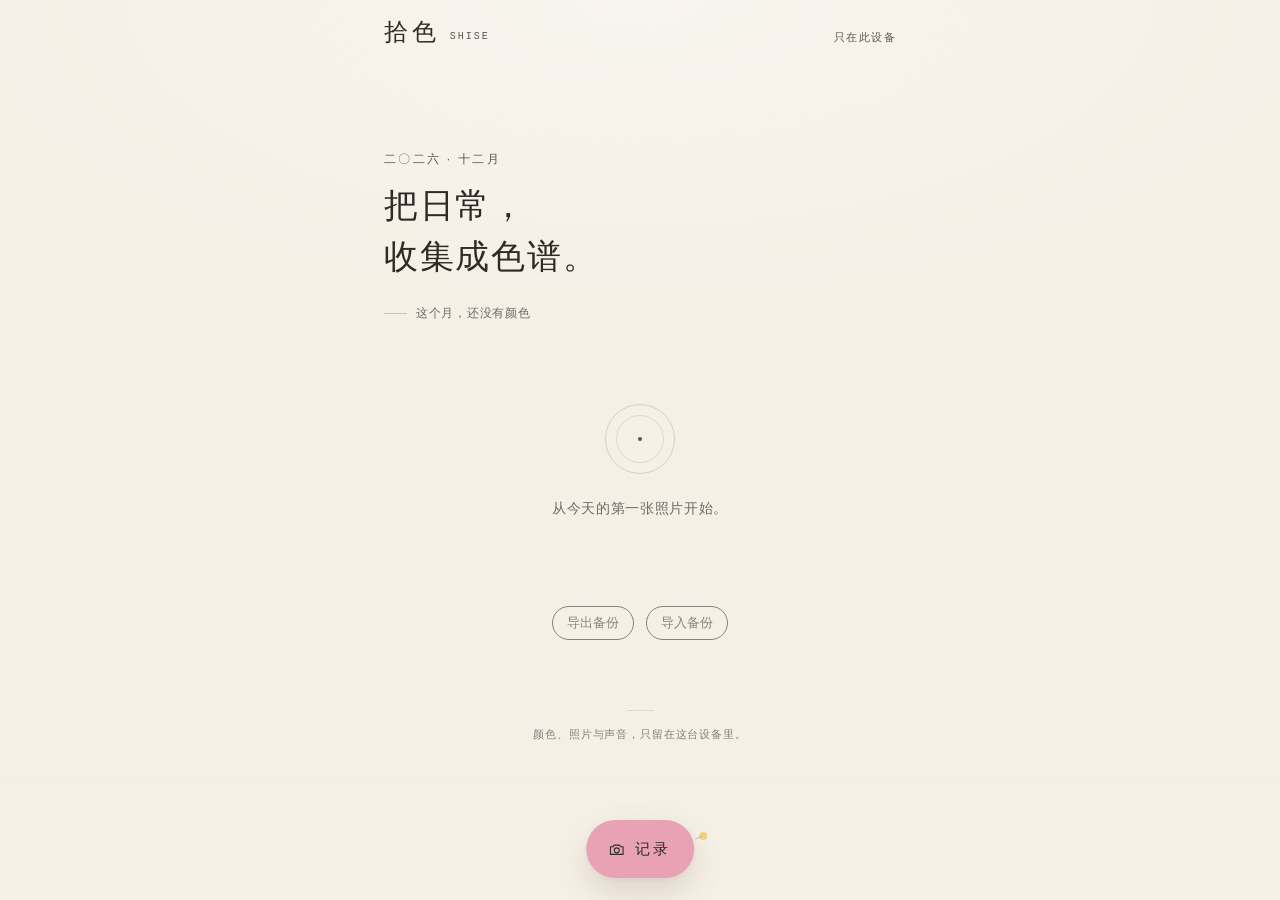
<file: index.html>
<!DOCTYPE html>
<html lang="zh-CN">
<head>
<meta charset="utf-8">
<meta name="viewport" content="width=device-width, initial-scale=1, viewport-fit=cover">
<meta name="theme-color" content="#F6F1E7">
<meta name="color-scheme" content="light">
<meta name="robots" content="noindex, nofollow, noarchive">
<title>拾色 · 色谱</title>
<style>
  :root {
    --paper: #F6F1E7;
    --paper-deep: #EFE8DA;
    --paper-light: #FBF8F1;
    --ink: #2E2B27;
    --ink-soft: rgba(46, 43, 39, .78);
    --ink-mute: rgba(46, 43, 39, .68);
    --ink-faint: rgba(46, 43, 39, .56);
    --line: rgba(46, 43, 39, .12);
    --line-strong: rgba(46, 43, 39, .22);
    --pink: #E9A3B5;
    --yellow: #F1D27B;
    --serif: "Songti SC", "STSong", "Noto Serif CJK SC", "Source Han Serif SC", "SimSun", serif;
    --sans: -apple-system, BlinkMacSystemFont, "PingFang SC", "Hiragino Sans GB", "Noto Sans CJK SC", "Microsoft YaHei", sans-serif;
    --mono: "SFMono-Regular", "Cascadia Mono", "Liberation Mono", Menlo, monospace;
    --ease: cubic-bezier(.22, .61, .36, 1);
    --safe-top: env(safe-area-inset-top, 0px);
    --safe-bottom: env(safe-area-inset-bottom, 0px);
  }

  * { box-sizing: border-box; }
  html {
    min-height: 100%;
    background: var(--paper);
    -webkit-text-size-adjust: 100%;
    scroll-behavior: smooth;
  }
  body {
    min-height: 100vh;
    min-height: 100dvh;
    margin: 0;
    color: var(--ink);
    background-color: var(--paper);
    background-image: radial-gradient(ellipse 110% 55% at 50% -8%, rgba(255, 255, 255, .34), transparent 68%);
    font-family: var(--sans);
    font-weight: 400;
    line-height: 1.6;
    -webkit-font-smoothing: antialiased;
    text-rendering: optimizeLegibility;
  }
  body::before {
    content: "";
    position: fixed;
    inset: 0;
    z-index: 9999;
    pointer-events: none;
    opacity: .045;
    mix-blend-mode: multiply;
    background-image: url("data:image/svg+xml,%3Csvg xmlns='http://www.w3.org/2000/svg' width='180' height='180'%3E%3Cfilter id='n'%3E%3CfeTurbulence type='fractalNoise' baseFrequency='.86' numOctaves='4' stitchTiles='stitch'/%3E%3CfeColorMatrix type='saturate' values='0'/%3E%3C/filter%3E%3Crect width='180' height='180' filter='url(%23n)' opacity='.62'/%3E%3C/svg%3E");
    background-size: 180px 180px;
  }
  body.is-locked { overflow: hidden; }
  ::selection { color: var(--ink); background: rgba(233, 163, 181, .34); }
  button, textarea, input { font: inherit; color: inherit; }
  button {
    touch-action: manipulation;
    -webkit-tap-highlight-color: transparent;
    -webkit-touch-callout: none;
  }
  button:focus-visible, textarea:focus-visible, [tabindex]:focus-visible {
    outline: 1px solid var(--ink);
    outline-offset: 4px;
  }
  svg { display: block; }
  [hidden] { display: none !important; }

  .app-shell {
    position: relative;
    width: 100%;
    max-width: 560px;
    min-height: 100vh;
    min-height: 100dvh;
    margin: 0 auto;
  }
  .page {
    position: relative;
    min-height: 100vh;
    min-height: 100dvh;
  }
  .page.is-entering {
    animation: pageIn .58s var(--ease) both;
  }
  @keyframes pageIn {
    from { opacity: 0; }
    to { opacity: 1; }
  }

  /* ---------- 首页 · 顶部 ---------- */
  .hero {
    position: relative;
    min-height: clamp(294px, 39vh, 350px);
    overflow: hidden;
    padding: calc(var(--safe-top) + 19px) 24px 27px;
    display: flex;
    isolation: isolate;
  }
  .hero::after {
    content: "";
    position: absolute;
    left: 0;
    right: 0;
    bottom: 0;
    height: 70px;
    z-index: 1;
    pointer-events: none;
    background: linear-gradient(to bottom, rgba(246, 241, 231, 0), var(--paper) 94%);
  }
  .fog {
    position: absolute;
    inset: -22% -24% 0;
    z-index: 0;
    overflow: hidden;
    pointer-events: none;
    -webkit-mask-image: linear-gradient(to bottom, #000 0%, #000 64%, transparent 100%);
    mask-image: linear-gradient(to bottom, #000 0%, #000 64%, transparent 100%);
  }
  .fog-blob {
    position: absolute;
    border-radius: 50%;
    opacity: .72;
    filter: blur(47px) saturate(1.18);
    transform: translate3d(0, 0, 0);
    will-change: transform;
    background: radial-gradient(circle at 50% 50%, var(--c) 0%, transparent 72%);
    background: radial-gradient(circle at 50% 50%, var(--c) 0%, color-mix(in srgb, var(--c) 62%, transparent) 46%, transparent 74%);
    animation: fogA var(--dur, 48s) ease-in-out var(--delay, 0s) infinite alternate;
  }
  .fog-blob:nth-child(1) { left: -32%; top: -42%; width: 94%; aspect-ratio: 1.04; }
  .fog-blob:nth-child(2) { right: -28%; top: -34%; width: 82%; aspect-ratio: .94; animation-name: fogB; }
  .fog-blob:nth-child(3) { left: -14%; top: 24%; width: 82%; aspect-ratio: 1.16; animation-name: fogC; }
  .fog-blob:nth-child(4) { right: -16%; top: 28%; width: 74%; aspect-ratio: 1; animation-name: fogB; }
  .fog-blob:nth-child(5) { left: 27%; top: -7%; width: 64%; aspect-ratio: .95; animation-name: fogC; }
  @keyframes fogA {
    from { transform: translate3d(-1.5%, .5%, 0) scale(1); }
    to { transform: translate3d(4.5%, 6%, 0) scale(1.1); }
  }
  @keyframes fogB {
    from { transform: translate3d(1%, -1%, 0) scale(1.04); }
    to { transform: translate3d(-5%, 4.5%, 0) scale(.96); }
  }
  @keyframes fogC {
    from { transform: translate3d(0, 3%, 0) scale(.98); }
    to { transform: translate3d(3.5%, -4%, 0) scale(1.13); }
  }

  .hero-inner {
    position: relative;
    z-index: 2;
    width: 100%;
    display: flex;
    flex-direction: column;
    justify-content: space-between;
    gap: 42px;
  }
  .topbar {
    display: flex;
    align-items: flex-start;
    justify-content: space-between;
    gap: 20px;
  }
  .wordmark {
    display: flex;
    align-items: baseline;
    gap: 10px;
    min-width: 0;
  }
  .wordmark-cn {
    font-family: var(--serif);
    font-size: 21px;
    line-height: 1.1;
    font-weight: 500;
    letter-spacing: .2em;
    white-space: nowrap;
  }
  .wordmark-en {
    font-family: var(--mono);
    font-size: 7px;
    letter-spacing: .28em;
    color: var(--ink-mute);
    transform: translateY(-1px);
  }
  .local-note {
    padding-top: 7px;
    font-size: 8.5px;
    letter-spacing: .2em;
    color: var(--ink-mute);
    white-space: nowrap;
  }
  .hero-copy { margin-top: auto; }
  .hero-month {
    margin: 0 0 15px;
    font-size: 9.5px;
    line-height: 1;
    letter-spacing: .25em;
    color: var(--ink-soft);
  }
  .hero-title {
    margin: 0 0 14px;
    font-family: var(--serif);
    font-size: clamp(48px, 13.5vw, 62px);
    font-weight: 400;
    line-height: 1;
    letter-spacing: .1em;
  }
  .hero-meta {
    display: flex;
    align-items: center;
    gap: 9px;
    margin: 22px 0 0;
    font-size: 9.5px;
    letter-spacing: .11em;
    color: var(--ink-mute);
    min-height: 14px;
  }
  .hero-meta::before {
    content: "";
    display: inline-block;
    width: 23px;
    height: 1px;
    background: var(--line-strong);
    flex: none;
  }

  /* ---------- 首页 · 色谱 ---------- */
  .timeline {
    position: relative;
    z-index: 3;
    padding: 2px 24px 0;
  }
  .timeline-loading {
    padding: 42px 0 20px;
    font-family: var(--serif);
    font-size: 12px;
    letter-spacing: .2em;
    color: var(--ink-faint);
  }
  .timeline-error {
    margin: 28px 0;
    padding: 22px 0;
    border-top: 1px solid var(--line);
    border-bottom: 1px solid var(--line);
    font-size: 12.5px;
    line-height: 1.9;
    color: var(--ink-soft);
  }
  .day {
    padding: 23px 0 24px;
    border-bottom: 1px solid var(--line);
  }
  .day:last-child { border-bottom: 0; }
  .day.is-entering {
    animation: dayIn .66s var(--ease) both;
    animation-delay: var(--day-delay, 0ms);
  }
  @keyframes dayIn {
    from { opacity: 0; transform: translateY(8px); }
    to { opacity: 1; transform: none; }
  }
  .day-summary {
    display: block;
    width: 100%;
    margin: 0;
    padding: 0;
    border: 0;
    background: transparent;
    text-align: left;
    cursor: pointer;
  }
  .day-head {
    display: flex;
    align-items: baseline;
    justify-content: space-between;
    gap: 14px;
  }
  .day-date-line {
    display: flex;
    align-items: baseline;
    gap: 10px;
    min-width: 0;
  }
  .day-date {
    font-family: var(--serif);
    font-size: 19px;
    line-height: 1.25;
    font-weight: 400;
    letter-spacing: .035em;
    white-space: nowrap;
  }
  .day-week {
    font-size: 9px;
    letter-spacing: .14em;
    color: var(--ink-mute);
    white-space: nowrap;
  }
  .day-side {
    display: flex;
    align-items: center;
    gap: 11px;
    flex: none;
  }
  .day-count {
    font-size: 9px;
    letter-spacing: .08em;
    color: var(--ink-faint);
    white-space: nowrap;
  }
  .chevron {
    width: 15px;
    height: 15px;
    color: var(--ink-soft);
    transition: transform .46s var(--ease), opacity .3s ease;
    opacity: .66;
  }
  .day-summary:hover .chevron { opacity: 1; }
  .day.is-open .chevron { transform: rotate(180deg); }
  .color-band {
    display: flex;
    gap: 2px;
    width: 100%;
    height: 25px;
    margin-top: 13px;
    overflow: hidden;
    border-radius: 3px;
    background: var(--paper);
    box-shadow: inset 0 0 0 1px rgba(46, 43, 39, .055);
    transition: opacity .25s ease, transform .35s var(--ease);
  }
  .day-summary:active .color-band { transform: scaleY(.93); }
  .band-record {
    display: flex;
    flex: 1 1 0;
    min-width: 0;
    overflow: hidden;
  }
  .band-record + .band-record {
    border-left: 2px solid var(--paper);
  }
  .band-swatch { flex: 1 1 0; min-width: 0; }

  .day-detail {
    display: grid;
    grid-template-rows: 0fr;
    opacity: 0;
    transition: grid-template-rows .58s var(--ease), opacity .38s ease;
  }
  .day.is-open .day-detail {
    grid-template-rows: 1fr;
    opacity: 1;
  }
  .day-detail-inner {
    min-height: 0;
    overflow: hidden;
  }
  .day-cards {
    display: flex;
    flex-direction: column;
    gap: 9px;
    padding-top: 13px;
  }
  .record-card {
    display: flex;
    align-items: stretch;
    gap: 14px;
    width: 100%;
    margin: 0;
    padding: 10px;
    border: 1px solid rgba(46, 43, 39, .085);
    border-radius: 3px;
    background: rgba(251, 248, 241, .5);
    text-align: left;
    cursor: pointer;
    opacity: 0;
    -webkit-appearance: none;
    appearance: none;
    transition: background .3s ease, border-color .3s ease, transform .3s var(--ease);
  }
  .day.is-open .record-card {
    animation: cardIn .56s var(--ease) forwards;
    animation-delay: calc(var(--i, 0) * 62ms);
  }
  @keyframes cardIn {
    from { opacity: 0; transform: translateY(8px); }
    to { opacity: 1; transform: none; }
  }
  .record-card:hover { background: rgba(251, 248, 241, .86); border-color: var(--line); }
  .record-card:active { transform: scale(.993); }

  /* 左滑删除 */
  .record-swipe {
    position: relative;
    overflow: hidden;
    border-radius: 3px;
  }
  .record-swipe .record-card {
    position: relative;
    z-index: 1;
    background: #FBF8F1;
    touch-action: pan-y;
    will-change: transform;
    -webkit-user-select: none;
    user-select: none;
    -webkit-touch-callout: none;
  }
  .record-swipe .record-card:hover { background: #FBF8F1; }
  .record-delete {
    position: absolute;
    top: 0;
    right: 0;
    bottom: 0;
    z-index: 0;
    display: flex;
    align-items: center;
    justify-content: center;
    width: 78px;
    padding: 0;
    border: 0;
    border-radius: 0 3px 3px 0;
    background: #B4675C;
    color: #FBF8F1;
    font-size: 13px;
    font-weight: 500;
    letter-spacing: .12em;
    cursor: pointer;
    -webkit-appearance: none;
    appearance: none;
    opacity: 0;
    pointer-events: none;
    transition: opacity .18s var(--ease);
  }
  .record-delete:active { background: #A65950; }
  .record-delete:disabled { opacity: .6; }
  /* 左滑打开时才露出删除按钮（手机端唯一显示时机） */
  .record-swipe.is-open .record-delete {
    opacity: 1;
    pointer-events: auto;
  }
  /* 桌面端：鼠标没有"左滑"，改为悬停卡片时右侧浮现删除 */
  @media (hover: hover) and (pointer: fine) {
    .record-swipe:hover .record-delete,
    .record-swipe.is-hover .record-delete {
      z-index: 2;
      width: 52px;
      opacity: 1;
      pointer-events: auto;
      background: rgba(180, 103, 92, .9);
    }
    .record-swipe:hover .record-delete:hover { background: #B4675C; }
  }
  .record-thumb {
    width: 82px;
    height: 92px;
    flex: none;
    border-radius: 3px;
    background: var(--paper-deep);
    object-fit: cover;
  }
  .record-thumb-fallback {
    display: flex;
    align-items: center;
    justify-content: center;
    color: var(--ink-faint);
    font-family: var(--serif);
    font-size: 18px;
  }
  .record-art {
    position: relative;
    width: 82px;
    height: 92px;
    flex: none;
    overflow: hidden;
    border-radius: 3px;
    background: linear-gradient(145deg, var(--a), var(--e));
    isolation: isolate;
  }
  .record-art::before {
    content: "";
    position: absolute;
    inset: -28%;
    background:
      radial-gradient(circle at 24% 26%, var(--a) 0 19%, transparent 54%),
      radial-gradient(circle at 76% 22%, var(--b) 0 20%, transparent 56%),
      radial-gradient(circle at 72% 76%, var(--c) 0 20%, transparent 58%),
      radial-gradient(circle at 24% 78%, var(--d) 0 19%, transparent 56%);
    filter: blur(11px) saturate(1.08);
    transform: scale(1.12);
  }
  .record-art::after {
    content: "";
    position: absolute;
    inset: 0;
    border-radius: inherit;
    background: linear-gradient(150deg, rgba(255, 252, 245, .2), rgba(246, 241, 231, .02) 54%, rgba(46, 43, 39, .08));
    box-shadow: inset 0 0 0 1px rgba(46, 43, 39, .08);
  }
  .record-info {
    display: flex;
    flex-direction: column;
    flex: 1 1 auto;
    min-width: 0;
    padding: 4px 1px 3px;
  }
  .record-topline {
    display: flex;
    align-items: center;
    gap: 8px;
    font-size: 8.5px;
    letter-spacing: .1em;
    color: var(--ink-faint);
  }
  .record-topline .voice-mark {
    display: inline-flex;
    align-items: center;
    gap: 3px;
  }
  .voice-mark svg { width: 10px; height: 10px; }
  .record-note {
    display: -webkit-box;
    -webkit-line-clamp: 2;
    -webkit-box-orient: vertical;
    overflow: hidden;
    margin: 6px 0 7px;
    font-size: 13.5px;
    line-height: 1.68;
    letter-spacing: .015em;
    overflow-wrap: anywhere;
  }
  .record-bottom {
    display: flex;
    align-items: center;
    justify-content: space-between;
    gap: 10px;
    margin-top: auto;
  }
  .mini-colors {
    display: flex;
    align-items: center;
    gap: 4px;
  }
  .mini-dot {
    width: 7px;
    height: 7px;
    border-radius: 50%;
    box-shadow: inset 0 0 0 .5px rgba(46, 43, 39, .14);
    flex: none;
  }
  .record-arrow {
    width: 14px;
    height: 14px;
    flex: none;
    color: var(--ink-mute);
  }

  .empty {
    padding: 52px 12px 56px;
    text-align: center;
  }
  .empty-mark {
    position: relative;
    width: 70px;
    height: 70px;
    margin: 0 auto 22px;
  }
  .empty-mark span {
    position: absolute;
    border: 1px solid var(--line-strong);
    border-radius: 50%;
  }
  .empty-mark span:nth-child(1) { inset: 0; opacity: .72; }
  .empty-mark span:nth-child(2) { inset: 11px; border-color: var(--line); }
  .empty-mark span:nth-child(3) {
    inset: auto;
    left: 50%;
    top: 50%;
    width: 4px;
    height: 4px;
    border: 0;
    background: var(--ink-soft);
    transform: translate(-50%, -50%);
  }
  .empty-text {
    max-width: 250px;
    margin: 0 auto;
    font-size: 11.5px;
    line-height: 1.95;
    letter-spacing: .05em;
    color: var(--ink-soft);
  }
  .site-foot {
    position: relative;
    z-index: 3;
    padding: 30px 24px calc(132px + var(--safe-bottom));
    text-align: center;
    color: var(--ink-faint);
  }
  .foot-rule {
    display: block;
    width: 27px;
    height: 1px;
    margin: 0 auto 14px;
    background: var(--line);
  }
  .site-foot p {
    margin: 0;
    font-size: 8.5px;
    line-height: 1.8;
    letter-spacing: .12em;
  }
  .dock-veil {
    position: fixed;
    left: 0;
    right: 0;
    bottom: 0;
    z-index: 20;
    height: calc(126px + var(--safe-bottom));
    pointer-events: none;
    background: linear-gradient(to top, var(--paper) 30%, rgba(246, 241, 231, .93) 58%, rgba(246, 241, 231, 0));
  }
  .record-fab {
    position: fixed;
    z-index: 30;
    left: 50%;
    bottom: calc(22px + var(--safe-bottom));
    display: flex;
    align-items: center;
    gap: 9px;
    height: 58px;
    padding: 0 24px 0 21px;
    border: 0;
    border-radius: 999px;
    background: var(--pink);
    color: var(--ink);
    font-size: 13.5px;
    font-weight: 500;
    letter-spacing: .15em;
    transform: translateX(-50%);
    cursor: pointer;
    -webkit-appearance: none;
    appearance: none;
    box-shadow: 0 13px 32px rgba(94, 65, 61, .16), 0 2px 5px rgba(94, 65, 61, .06);
    transition: transform .3s var(--ease), box-shadow .3s ease, opacity .3s ease;
  }
  .record-fab svg { width: 19px; height: 19px; }
  .record-fab:hover {
    transform: translateX(-50%) translateY(-2px);
    box-shadow: 0 17px 38px rgba(94, 65, 61, .19), 0 2px 5px rgba(94, 65, 61, .05);
  }
  .record-fab:active { transform: translateX(-50%) scale(.972); }
  .record-fab:disabled { opacity: .45; cursor: default; }
  .fab-dot {
    position: absolute;
    right: -13px;
    top: 12px;
    width: 8px;
    height: 8px;
    border-radius: 50%;
    background: var(--yellow);
    animation: dotFloat 5.2s ease-in-out infinite;
  }
  .fab-dot::before {
    content: "";
    position: absolute;
    right: 6px;
    top: 4px;
    width: 7px;
    height: .5px;
    background: rgba(46, 43, 39, .2);
    transform: rotate(-23deg);
    transform-origin: right center;
  }
  @keyframes dotFloat {
    0%, 100% { transform: translate(0, 0); }
    50% { transform: translate(1px, -3px); }
  }

  /* ---------- 内页公共 ---------- */
  .subhead {
    position: relative;
    z-index: 5;
    display: grid;
    grid-template-columns: 1fr auto 1fr;
    align-items: center;
    min-height: calc(58px + var(--safe-top));
    padding: calc(var(--safe-top) + 8px) 17px 4px;
  }
  .back-btn {
    justify-self: start;
    display: inline-flex;
    align-items: center;
    gap: 5px;
    min-height: 44px;
    margin-left: -5px;
    padding: 0 5px;
    border: 0;
    background: transparent;
    color: var(--ink-soft);
    font-size: 10px;
    letter-spacing: .12em;
    cursor: pointer;
  }
  .back-btn svg { width: 16px; height: 16px; }
  .back-btn:hover { color: var(--ink); }
  .subhead-title {
    justify-self: center;
    margin: 0;
    font-family: var(--serif);
    font-size: 14px;
    font-weight: 400;
    letter-spacing: .24em;
    white-space: nowrap;
  }
  .subhead-right { justify-self: end; width: 40px; display: flex; justify-content: flex-end; }
  .subhead-icon {
    display: inline-flex;
    align-items: center;
    justify-content: center;
    width: 32px;
    height: 32px;
    padding: 0;
    border: 0;
    background: transparent;
    color: var(--ink-mute);
    cursor: pointer;
    border-radius: 50%;
    transition: color .2s ease, background .2s ease;
  }
  .subhead-icon:hover { color: #B4675C; background: rgba(180, 103, 92, .08); }
  .subhead-icon:active { color: #A65950; }
  .subhead-icon svg { width: 19px; height: 19px; }

  /* ---------- 记录页 ---------- */
  .record-body {
    padding: 14px 22px calc(113px + var(--safe-bottom));
  }
  .section-kicker {
    display: flex;
    align-items: baseline;
    justify-content: space-between;
    gap: 14px;
    margin-bottom: 10px;
    font-size: 9.5px;
    line-height: 1.4;
    letter-spacing: .14em;
    color: var(--ink-soft);
  }
  .section-kicker > :last-child {
    color: var(--ink-faint);
    font-size: 8.5px;
    letter-spacing: .1em;
  }
  .photo-empty {
    position: relative;
    display: flex;
    flex-direction: column;
    align-items: center;
    justify-content: center;
    min-height: 292px;
    padding: 31px 22px;
    border: 1px solid var(--line);
    border-radius: 2px;
    background: rgba(255, 252, 245, .3);
    text-align: center;
  }
  .photo-empty::before {
    content: "";
    position: absolute;
    inset: 7px;
    border: 1px solid rgba(46, 43, 39, .055);
    border-radius: 1px;
    pointer-events: none;
  }
  .photo-mark {
    position: relative;
    width: 46px;
    height: 46px;
    margin-bottom: 22px;
    border: 1px solid var(--line-strong);
    border-radius: 50%;
  }
  .photo-mark::before {
    content: "";
    position: absolute;
    inset: 12px;
    border: 1px solid var(--line);
    border-radius: 50%;
  }
  .photo-mark::after {
    content: "";
    position: absolute;
    left: 50%;
    top: 50%;
    width: 4px;
    height: 4px;
    border-radius: 50%;
    background: var(--ink-soft);
    transform: translate(-50%, -50%);
  }
  .photo-empty-title {
    margin: 0 0 7px;
    font-family: var(--serif);
    font-size: 20px;
    font-weight: 400;
    letter-spacing: .12em;
  }
  .photo-empty-caption {
    margin: 0;
    font-size: 11px;
    line-height: 1.8;
    letter-spacing: .04em;
    color: var(--ink-soft);
  }
  .photo-actions {
    display: flex;
    align-items: center;
    justify-content: center;
    gap: 9px;
    margin-top: 25px;
  }
  .photo-pick {
    display: inline-flex;
    align-items: center;
    justify-content: center;
    gap: 7px;
    height: 43px;
    padding: 0 17px;
    border: 1px solid var(--line-strong);
    border-radius: 999px;
    background: rgba(251, 248, 241, .42);
    font-size: 11px;
    letter-spacing: .08em;
    cursor: pointer;
    -webkit-appearance: none;
    appearance: none;
    transition: background .25s ease, border-color .25s ease;
  }
  .photo-pick:hover { background: rgba(251, 248, 241, .82); border-color: var(--ink-faint); }
  .photo-pick svg { width: 15px; height: 15px; }
  .photo-view {
    position: relative;
    overflow: hidden;
    border: 1px solid var(--line);
    border-radius: 2px;
    background: var(--paper-deep);
  }
  .photo-view img {
    display: block;
    width: 100%;
    aspect-ratio: 4 / 5;
    object-fit: cover;
    opacity: 0;
    filter: saturate(.97) contrast(.99) brightness(1.01);
    transition: opacity .18s ease;
    transform: translateZ(0);
    backface-visibility: hidden;
    touch-action: none;
    cursor: crosshair;
    -webkit-user-select: none;
    user-select: none;
    -webkit-touch-callout: none;
  }
  .photo-view img.is-loaded { opacity: 1; }
  .loupe {
    position: absolute;
    z-index: 3;
    width: 96px;
    height: 96px;
    margin: 0;
    border: 2px solid var(--loupe-color, #FBF8F1);
    border-radius: 50%;
    overflow: hidden;
    pointer-events: none;
    box-shadow: 0 6px 22px rgba(46, 43, 39, .28), 0 0 0 1px rgba(46, 43, 39, .18);
    transform: translate(-50%, -118%);
    background: var(--paper-deep);
  }
  .loupe canvas {
    display: block;
    width: 100%;
    height: 100%;
    image-rendering: pixelated;
  }
  .loupe-cross {
    position: absolute;
    left: 50%;
    top: 50%;
    width: 14px;
    height: 14px;
    transform: translate(-50%, -50%);
    border: 1.5px solid rgba(251, 248, 241, .92);
    border-radius: 50%;
    box-shadow: 0 0 0 1px rgba(46, 43, 39, .35);
  }
  .loupe-hex {
    position: absolute;
    z-index: 3;
    padding: 3px 8px;
    border-radius: 2px;
    background: rgba(46, 43, 39, .82);
    color: #FBF8F1;
    font-family: var(--mono);
    font-size: 10px;
    letter-spacing: .04em;
    pointer-events: none;
    transform: translate(-50%, -230%);
    white-space: nowrap;
  }
  .photo-view::after {
    content: "";
    position: absolute;
    inset: 0;
    z-index: 1;
    pointer-events: none;
    background: radial-gradient(circle at 48% 40%, rgba(255, 252, 245, .08), rgba(46, 43, 39, .06) 100%);
  }
  .photo-loading {
    z-index: 2;
    position: absolute;
    inset: 0;
    display: flex;
    align-items: center;
    justify-content: center;
    gap: 10px;
    background: rgba(246, 241, 231, .77);
    -webkit-backdrop-filter: blur(7px);
    backdrop-filter: blur(7px);
    font-family: var(--serif);
    font-size: 11.5px;
    letter-spacing: .12em;
    color: var(--ink-soft);
  }
  .spinner {
    width: 18px;
    height: 18px;
    border: 1px solid rgba(46, 43, 39, .18);
    border-top-color: var(--ink-soft);
    border-radius: 50%;
    animation: spin .9s linear infinite;
  }
  @keyframes spin { to { transform: rotate(360deg); } }
  .photo-swap {
    display: flex;
    align-items: center;
    justify-content: flex-end;
    gap: 8px;
    margin-top: 7px;
    color: var(--ink-faint);
    font-size: 8px;
  }
  .photo-swap button {
    padding: 3px 0;
    border: 0;
    background: transparent;
    color: var(--ink-soft);
    font-size: 9px;
    line-height: 1.7;
    letter-spacing: .08em;
    cursor: pointer;
  }
  .photo-swap button:hover { color: var(--ink); }
  .palette-preview { margin-top: 13px; }
  .palette-head {
    display: flex;
    align-items: baseline;
    justify-content: space-between;
    gap: 14px;
    margin-bottom: 9px;
    font-size: 8.5px;
    letter-spacing: .1em;
    color: var(--ink-mute);
  }
  .palette-head span:last-child { color: var(--ink-faint); font-size: 8px; }
  .palette-strip {
    display: flex;
    gap: 8px;
    width: 100%;
  }
  .preview-swatch {
    flex: 1 1 0;
    min-width: 0;
    padding: 0;
    border: 0;
    background: none;
    font: inherit;
    cursor: pointer;
    -webkit-appearance: none;
    appearance: none;
    opacity: 0;
    animation: swatchIn .45s var(--ease) forwards;
    animation-delay: calc(var(--i, 0) * 55ms);
  }
  .preview-swatch:active .preview-chip { transform: scale(.93); }
  .preview-chip {
    transition: transform .18s var(--ease);
  }
  @keyframes swatchIn {
    from { opacity: 0; transform: translateY(4px); }
    to { opacity: 1; transform: none; }
  }
  .preview-chip {
    width: 100%;
    height: 31px;
    border-radius: 2px;
    background: var(--swatch);
    box-shadow: inset 0 0 0 1px rgba(46, 43, 39, .08);
  }
  .preview-hex {
    display: block;
    margin-top: 5px;
    overflow: hidden;
    font-family: var(--mono);
    font-size: 7.5px;
    line-height: 1.5;
    letter-spacing: -.015em;
    text-align: center;
    color: var(--ink-mute);
    white-space: nowrap;
  }
  .note-section { margin-top: 31px; }
  .note-wrap { position: relative; }
  .note-input {
    display: block;
    width: 100%;
    min-height: 92px;
    resize: none;
    padding: 11px 0 13px;
    border: 0;
    border-bottom: 1px solid var(--line);
    border-radius: 0;
    outline: 0;
    background: transparent;
    font-size: 16px;
    line-height: 1.9;
    font-weight: 400;
    letter-spacing: .025em;
    transition: border-color .3s ease;
    -webkit-appearance: none;
    appearance: none;
  }
  .note-input::placeholder { color: var(--ink-faint); }
  .note-input:focus { border-bottom-color: var(--line-strong); }
  .note-count {
    position: absolute;
    right: 0;
    bottom: 6px;
    font-family: var(--mono);
    font-size: 7.5px;
    letter-spacing: .03em;
    color: var(--ink-faint);
    pointer-events: none;
  }
  .voice-section { margin-top: 32px; }
  .voice-console {
    display: flex;
    align-items: center;
    gap: 19px;
    padding: 3px 0 7px;
  }
  .hold-voice {
    position: relative;
    display: flex;
    flex-direction: column;
    align-items: center;
    justify-content: center;
    gap: 5px;
    width: 92px;
    height: 92px;
    flex: none;
    padding: 0;
    border: 1px solid var(--line-strong);
    border-radius: 50%;
    background: transparent;
    color: var(--ink);
    cursor: pointer;
    touch-action: none;
    -webkit-user-select: none;
    user-select: none;
    -webkit-appearance: none;
    appearance: none;
    transition: background .28s ease, border-color .28s ease, transform .2s var(--ease), color .28s ease;
  }
  .hold-voice svg { width: 20px; height: 20px; }
  .hold-voice .hold-label {
    font-size: 8.5px;
    letter-spacing: .12em;
    color: var(--ink-soft);
    transition: color .25s ease;
  }
  .hold-voice:hover { border-color: var(--ink-faint); background: rgba(251, 248, 241, .36); }
  .hold-voice.is-pressing { transform: scale(.972); }
  .hold-voice.is-recording {
    background: var(--pink);
    border-color: transparent;
    color: var(--ink);
  }
  .hold-voice.is-recording .hold-label { color: var(--ink); }
  .hold-voice.is-recording::after {
    content: "";
    position: absolute;
    inset: -6px;
    border: 1px solid rgba(233, 163, 181, .7);
    border-radius: 50%;
    animation: recordRing 2.2s ease-out infinite;
    pointer-events: none;
  }
  @keyframes recordRing {
    0% { transform: scale(.96); opacity: .6; }
    70% { transform: scale(1.13); opacity: 0; }
    100% { transform: scale(1.13); opacity: 0; }
  }
  .hold-voice:disabled { cursor: not-allowed; opacity: .38; }
  .voice-copy { min-width: 0; }
  .voice-state {
    margin: 0;
    font-family: var(--serif);
    font-size: 14px;
    line-height: 1.5;
    letter-spacing: .06em;
  }
  .voice-timer-row {
    display: flex;
    align-items: center;
    gap: 10px;
    min-height: 18px;
    margin-top: 6px;
  }
  .voice-timer {
    font-family: var(--mono);
    font-size: 8.5px;
    letter-spacing: .06em;
    color: var(--ink-mute);
    font-variant-numeric: tabular-nums;
  }
  .voice-wave {
    display: inline-flex;
    align-items: center;
    gap: 2px;
    height: 12px;
  }
  .voice-wave i {
    display: block;
    width: 1.5px;
    height: 4px;
    background: var(--ink-soft);
    border-radius: 2px;
    animation: wave 1s ease-in-out infinite;
  }
  .voice-wave i:nth-child(2) { height: 9px; animation-delay: .12s; }
  .voice-wave i:nth-child(3) { height: 6px; animation-delay: .24s; }
  .voice-wave i:nth-child(4) { height: 11px; animation-delay: .36s; }
  .voice-wave i:nth-child(5) { height: 5px; animation-delay: .48s; }
  @keyframes wave {
    0%, 100% { transform: scaleY(.6); opacity: .46; }
    50% { transform: scaleY(1); opacity: .95; }
  }
  .voice-hint {
    margin: 5px 0 0;
    font-size: 9px;
    line-height: 1.7;
    letter-spacing: .045em;
    color: var(--ink-faint);
  }
  .voice-unsupported {
    margin: 12px 0 0;
    font-size: 10px;
    line-height: 1.8;
    letter-spacing: .03em;
    color: var(--ink-soft);
  }
  .draft-audio {
    margin-top: 14px;
    padding-top: 14px;
    border-top: 1px solid var(--line);
  }
  .draft-audio-line {
    display: flex;
    align-items: center;
    gap: 12px;
  }
  .draft-audio-line + .draft-audio-line {
    margin-top: 12px;
    padding-top: 12px;
    border-top: 1px solid var(--line);
  }
  .draft-audio-line .audio-player { flex: 1 1 auto; }
  .audio-player {
    display: flex;
    align-items: center;
    gap: 12px;
    width: 100%;
  }
  .audio-play {
    display: flex;
    align-items: center;
    justify-content: center;
    width: 39px;
    height: 39px;
    flex: none;
    padding: 0;
    border: 1px solid var(--line-strong);
    border-radius: 50%;
    background: transparent;
    color: var(--ink);
    cursor: pointer;
    transition: background .25s ease, border-color .25s ease;
    -webkit-appearance: none;
    appearance: none;
  }
  .audio-play:hover { background: rgba(251, 248, 241, .7); border-color: var(--ink-faint); }
  .audio-play svg { width: 15px; height: 15px; }
  .audio-play .icon-pause { display: none; }
  .audio-player.is-playing .audio-play .icon-play { display: none; }
  .audio-player.is-playing .audio-play .icon-pause { display: block; }
  .audio-main { flex: 1 1 auto; min-width: 0; }
  .audio-top {
    display: flex;
    align-items: baseline;
    justify-content: space-between;
    gap: 12px;
    margin-bottom: 6px;
  }
  .audio-label {
    font-size: 9px;
    letter-spacing: .1em;
    color: var(--ink-soft);
  }
  .audio-time {
    font-family: var(--mono);
    font-size: 8px;
    letter-spacing: .02em;
    color: var(--ink-faint);
    font-variant-numeric: tabular-nums;
    white-space: nowrap;
  }
  .audio-track {
    position: relative;
    width: 100%;
    height: 1px;
    overflow: hidden;
    background: var(--line);
  }
  .audio-fill {
    display: block;
    width: 100%;
    height: 100%;
    background: var(--ink-soft);
    transform: scaleX(0);
    transform-origin: left center;
    transition: transform .14s linear;
  }
  .audio-remove {
    flex: none;
    width: 33px;
    height: 33px;
    padding: 0;
    border: 1px solid var(--line);
    border-radius: 50%;
    background: transparent;
    color: var(--ink-mute);
    font-size: 14px;
    line-height: 1;
    cursor: pointer;
    -webkit-appearance: none;
    appearance: none;
  }
  .audio-remove:hover { color: var(--ink); border-color: var(--line-strong); }
  .record-privacy {
    margin: 31px 0 0;
    font-size: 8.5px;
    line-height: 1.8;
    letter-spacing: .08em;
    color: var(--ink-faint);
    text-align: center;
  }
  .save-dock {
    position: fixed;
    left: 50%;
    bottom: 0;
    z-index: 24;
    width: 100%;
    max-width: 560px;
    padding: 17px 22px calc(15px + var(--safe-bottom));
    transform: translateX(-50%);
    background: linear-gradient(to top, var(--paper) 58%, rgba(246, 241, 231, .94) 79%, rgba(246, 241, 231, 0));
  }
  .save-btn {
    display: flex;
    align-items: center;
    justify-content: space-between;
    gap: 12px;
    width: 100%;
    min-height: 54px;
    padding: 0 18px;
    border: 1px solid var(--ink);
    border-radius: 2px;
    background: var(--ink);
    color: var(--paper);
    font-size: 12.5px;
    letter-spacing: .14em;
    cursor: pointer;
    -webkit-appearance: none;
    appearance: none;
    transition: background .3s ease, color .3s ease, border-color .3s ease, opacity .3s ease, transform .25s var(--ease);
  }
  .save-btn:not(:disabled):active { transform: scale(.992); }
  .save-btn:disabled {
    border-color: var(--line-strong);
    background: rgba(246, 241, 231, .45);
    color: var(--ink-faint);
    cursor: default;
  }
  .save-hint {
    font-size: 8.5px;
    letter-spacing: .06em;
    color: currentColor;
    opacity: .55;
    white-space: nowrap;
  }

  /* ---------- 详情页 ---------- */
  .detail-body {
    padding: 10px 22px calc(52px + var(--safe-bottom));
  }
  .detail-photo-wrap {
    position: relative;
    display: flex;
    align-items: center;
    justify-content: center;
    min-height: 150px;
    padding: 8px;
    border: 1px solid rgba(46, 43, 39, .08);
    background: rgba(255, 252, 245, .4);
    overflow: hidden;
  }
  .detail-photo-wrap::after {
    content: "";
    position: absolute;
    inset: 8px;
    pointer-events: none;
    background: radial-gradient(circle at 50% 45%, transparent 50%, rgba(246, 241, 231, .16) 100%);
  }
  .detail-photo {
    display: block;
    width: auto;
    max-width: 100%;
    max-height: 60vh;
    max-height: 60dvh;
    height: auto;
    opacity: 0;
    transition: opacity .65s ease;
    object-fit: contain;
  }
  .detail-photo.is-loaded { opacity: 1; }
  .detail-missing {
    margin: 28px 0;
    padding: 38px 20px;
    text-align: center;
    font-size: 13px;
    letter-spacing: .05em;
    color: var(--ink-faint);
    background: rgba(212, 200, 176, .14);
    border-radius: 14px;
  }
  .detail-date {
    display: flex;
    align-items: center;
    gap: 9px;
    margin: 21px 0 0;
    font-size: 9px;
    line-height: 1.5;
    letter-spacing: .12em;
    color: var(--ink-mute);
  }
  .detail-date::before {
    content: "";
    display: inline-block;
    width: 19px;
    height: 1px;
    background: var(--line-strong);
    flex: none;
  }
  .detail-section { margin-top: 31px; }
  .detail-kicker {
    display: flex;
    align-items: baseline;
    justify-content: space-between;
    gap: 14px;
    margin-bottom: 14px;
    font-family: var(--serif);
    font-size: 11.5px;
    font-weight: 400;
    letter-spacing: .12em;
    color: var(--ink-soft);
  }
  .detail-kicker span:last-child {
    font-family: var(--sans);
    font-size: 8px;
    letter-spacing: .1em;
    color: var(--ink-faint);
  }
  .palette-grid {
    display: grid;
    grid-template-columns: repeat(5, minmax(0, 1fr));
    gap: 8px;
  }
  .color-cell { min-width: 0; text-align: center; }
  .color-dot {
    display: block;
    width: 100%;
    max-width: 50px;
    aspect-ratio: 1;
    margin: 0 auto;
    border-radius: 50%;
    background: var(--swatch);
    box-shadow: inset 0 0 0 1px rgba(46, 43, 39, .1), 0 1px 2px rgba(46, 43, 39, .04);
  }
  .color-hex {
    display: block;
    margin-top: 8px;
    overflow: hidden;
    font-family: var(--mono);
    font-size: 9px;
    line-height: 1.4;
    letter-spacing: -.025em;
    color: var(--ink-soft);
    text-overflow: ellipsis;
    white-space: nowrap;
  }
  .detail-note {
    margin: 36px 0 0;
    font-size: 17px;
    line-height: 2;
    font-weight: 400;
    letter-spacing: .03em;
    white-space: pre-wrap;
    overflow-wrap: anywhere;
  }
  .detail-voice {
    margin-top: 35px;
    padding-top: 22px;
    border-top: 1px solid var(--line);
  }
  .audio-player--detail { gap: 15px; }
  .audio-player--detail .audio-play { width: 48px; height: 48px; }
  .audio-player--detail .audio-play svg { width: 17px; height: 17px; }
  .audio-player--detail .audio-track { height: 1px; }
  .audio-player--detail .audio-top { margin-bottom: 8px; }
  .detail-end {
    display: flex;
    align-items: center;
    gap: 9px;
    margin: 42px 0 0;
    font-size: 8px;
    letter-spacing: .18em;
    color: var(--ink-faint);
  }
  .detail-end::before {
    content: "";
    width: 17px;
    height: 1px;
    background: var(--line);
  }

  /* ---------- 轻提示与对话框 ---------- */
  .toast {
    position: fixed;
    left: 50%;
    bottom: calc(96px + var(--safe-bottom));
    z-index: 120;
    max-width: calc(100vw - 44px);
    padding: 11px 18px;
    border-radius: 999px;
    background: var(--ink);
    color: var(--paper);
    font-size: 11px;
    font-weight: 400;
    line-height: 1.6;
    letter-spacing: .05em;
    text-align: center;
    pointer-events: none;
    opacity: 0;
    transform: translate(-50%, 9px);
    transition: opacity .3s ease, transform .36s var(--ease);
    box-shadow: 0 10px 25px rgba(46, 43, 39, .17);
  }
  .toast.is-show { opacity: 1; transform: translate(-50%, 0); }
  .dialog-layer {
    position: fixed;
    inset: 0;
    z-index: 130;
    display: flex;
    align-items: center;
    justify-content: center;
    padding: 24px;
  }
  .dialog-backdrop {
    position: absolute;
    inset: 0;
    background: rgba(46, 43, 39, .2);
    -webkit-backdrop-filter: blur(6px);
    backdrop-filter: blur(6px);
    animation: backdropIn .3s ease both;
  }
  @keyframes backdropIn { from { opacity: 0; } to { opacity: 1; } }
  .dialog {
    position: relative;
    width: min(100%, 352px);
    padding: 26px 24px 18px;
    border: 1px solid rgba(46, 43, 39, .1);
    border-radius: 2px;
    background: var(--paper);
    box-shadow: 0 24px 70px rgba(46, 43, 39, .2);
    animation: dialogIn .38s var(--ease) both;
  }
  @keyframes dialogIn {
    from { opacity: 0; transform: translateY(9px) scale(.99); }
    to { opacity: 1; transform: none; }
  }
  .dialog-title {
    margin: 0 0 10px;
    font-family: var(--serif);
    font-size: 19px;
    font-weight: 400;
    letter-spacing: .08em;
  }
  .dialog-copy {
    margin: 0 0 22px;
    font-size: 11.5px;
    line-height: 1.9;
    letter-spacing: .035em;
    color: var(--ink-soft);
  }
  .dialog-actions {
    display: flex;
    align-items: center;
    justify-content: flex-end;
    gap: 9px;
  }
  .dialog-btn {
    min-height: 42px;
    padding: 0 17px;
    border: 1px solid transparent;
    border-radius: 2px;
    background: transparent;
    font-size: 11px;
    letter-spacing: .08em;
    cursor: pointer;
    -webkit-appearance: none;
    appearance: none;
  }
  .dialog-btn.secondary { color: var(--ink-soft); }
  .dialog-btn.secondary:hover { color: var(--ink); }
  .dialog-btn.primary {
    border-color: var(--ink);
    background: var(--ink);
    color: var(--paper);
  }

  @media (max-width: 370px) {
    .hero { padding-left: 20px; padding-right: 20px; min-height: 286px; }
    .timeline { padding-left: 20px; padding-right: 20px; }
    .record-body, .detail-body { padding-left: 19px; padding-right: 19px; }
    .site-foot { padding-left: 20px; padding-right: 20px; }
    .photo-empty { min-height: 272px; padding-left: 16px; padding-right: 16px; }
    .photo-pick { padding: 0 14px; }
    .voice-console { gap: 15px; }
    .hold-voice { width: 84px; height: 84px; }
    .palette-grid { gap: 6px; }
    .color-hex { font-size: 8.5px; }
    .record-thumb, .record-art { width: 70px; height: 84px; }
    .subhead { padding-left: 14px; padding-right: 14px; }
  }
  @media (min-width: 561px) {
    body { background-image: radial-gradient(ellipse 80% 50% at 50% 0%, rgba(255, 255, 255, .34), transparent 72%); }
  }

  /* 可读性：品牌字与全站辅助文字统一上调 */
  .wordmark-cn { font-size: 24px; font-weight: 500; letter-spacing: .16em; }
  .wordmark-en { font-size: 10px; font-weight: 500; letter-spacing: .2em; color: var(--ink-soft); }
  .local-note { padding-top: 10px; font-size: 11px; font-weight: 500; letter-spacing: .13em; color: var(--ink-soft); }
  .hero-month { font-size: 12px; font-weight: 500; letter-spacing: .19em; }
  .hero-title {
    margin: 0;
    font-size: clamp(28px, 7.6vw, 34px);
    line-height: 1.5;
    letter-spacing: .05em;
  }
  .hero-meta { font-size: 12px; font-weight: 500; letter-spacing: .06em; }
  .timeline-loading { font-size: 13px; }
  .timeline-error { font-size: 14px; }
  .day-date { font-size: 22px; }
  .day-week { font-size: 11.5px; letter-spacing: .08em; }
  .day-count { font-size: 11.5px; letter-spacing: .04em; }
  .color-band { height: 27px; }
  .record-topline { font-size: 11px; letter-spacing: .06em; }
  .record-note { font-size: 15px; line-height: 1.72; }
  .mini-dot { width: 8px; height: 8px; }
  .empty-text { max-width: 280px; font-size: 13.5px; line-height: 1.9; color: var(--ink-mute); }
  .site-foot p { font-size: 10.5px; letter-spacing: .08em; }
  .record-fab { font-size: 15px; }
  .back-btn { font-size: 12px; letter-spacing: .08em; }
  .subhead-title { font-size: 16px; }
  .section-kicker { font-size: 12px; letter-spacing: .09em; }
  .section-kicker > :last-child { font-size: 11px; }
  .photo-empty-title { font-size: 24px; }
  .photo-empty-caption { font-size: 13px; }
  .photo-pick { height: 46px; font-size: 13px; }
  .photo-loading { font-size: 13px; }
  .photo-swap { font-size: 11px; }
  .photo-swap button { font-size: 12px; }
  .palette-head { font-size: 11px; letter-spacing: .06em; }
  .palette-head span:last-child { font-size: 10.5px; }
  .preview-hex { font-size: 10.5px; }
  .note-input { font-size: 17px; }
  .note-count { font-size: 10.5px; }
  .hold-voice .hold-label { font-size: 11px; letter-spacing: .08em; }
  .voice-state { font-size: 16px; line-height: 1.55; }
  .voice-timer { font-size: 11px; }
  .voice-hint { font-size: 11px; line-height: 1.75; }
  .voice-unsupported { font-size: 12px; }
  .audio-play { width: 42px; height: 42px; }
  .audio-label { font-size: 11px; }
  .audio-time { font-size: 10.5px; }
  .audio-remove { width: 36px; height: 36px; font-size: 16px; }
  .record-privacy { font-size: 11px; }
  .save-btn { font-size: 15px; }
  .save-hint { font-size: 11px; }
  .detail-date { font-size: 12px; letter-spacing: .07em; }
  .detail-kicker { font-size: 14px; }
  .detail-kicker span:last-child { font-size: 11px; }
  .color-hex { font-size: 11px; }
  .detail-note { font-size: 18px; line-height: 1.9; }
  .detail-end { font-size: 10.5px; }
  .toast { font-size: 12.5px; }
  .dialog-title { font-size: 21px; }
  .dialog-copy { font-size: 13px; }
  .dialog-btn { font-size: 12.5px; }

  /* 小字统一加半档字重，避免在纸色底上发虚 */
  .day-week, .day-count, .record-topline, .site-foot p,
  .section-kicker, .section-kicker > :last-child, .palette-head,
  .palette-head span:last-child, .photo-swap, .voice-timer, .voice-hint,
  .audio-label, .audio-time, .record-privacy, .save-hint, .note-count,
  .detail-date, .detail-kicker span:last-child, .detail-end,
  .color-hex, .preview-hex, .empty-text { font-weight: 500; }

  @media (max-width: 370px) {
    .wordmark-cn { font-size: 21px; }
    .local-note { font-size: 10.5px; }
    .hero-title { font-size: 26px; }
    .day-date { font-size: 21px; }
    .record-thumb, .record-art { width: 76px; height: 88px; }
    .color-hex { font-size: 10.5px; }
    .preview-hex { font-size: 10px; }
  }

  @media (prefers-reduced-motion: reduce) {
    html { scroll-behavior: auto; }
    *, *::before, *::after {
      animation-duration: .001ms !important;
      animation-iteration-count: 1 !important;
      transition-duration: .001ms !important;
    }
    .record-card { opacity: 1 !important; }
    .fog-blob { animation: none !important; }
  }
  .record-thumb:not([src]) { background: #3A2820; }
  .open-mark { display: inline-flex; align-items: center; gap: 5px; }
  .open-mark::before {
    content: "";
    width: 4px;
    height: 4px;
    border-radius: 50%;
    background: currentColor;
    opacity: .55;
  }
  .backup-bar {
    display: flex;
    justify-content: center;
    gap: 12px;
    padding: 28px 0 40px;
  }
  .backup-btn {
    appearance: none;
    border: 1px solid currentColor;
    background: transparent;
    color: inherit;
    opacity: .55;
    font: inherit;
    font-size: 13px;
    padding: 6px 14px;
    border-radius: 999px;
    cursor: pointer;
  }
  .backup-btn:active { opacity: .9; }
  /* ---------- 详情页：改字 / 追加语音 ---------- */
  .detail-note-area { margin-top: 36px; }
  .detail-note-view {
    display: flex;
    align-items: flex-end;
    justify-content: space-between;
    gap: 14px;
  }
  .detail-note-view .detail-note {
    flex: 1 1 auto;
    min-width: 0;
    margin: 0;
  }
  .detail-note-view.is-empty { justify-content: flex-start; }
  .detail-note--empty { opacity: .45; }
  .detail-mini-btn {
    appearance: none;
    -webkit-appearance: none;
    flex: none;
    border: 1px solid currentColor;
    background: transparent;
    color: inherit;
    opacity: .5;
    font: inherit;
    font-size: 11px;
    letter-spacing: .08em;
    padding: 5px 12px;
    border-radius: 999px;
    cursor: pointer;
  }
  .detail-mini-btn:active { opacity: .9; }
  .detail-mini-btn.is-primary { opacity: .8; }
  .detail-note-actions {
    display: flex;
    justify-content: flex-end;
    gap: 10px;
    margin-top: 12px;
  }
  .detail-note-input { min-height: 84px; font-size: 16px; }
  .detail-voice-console {
    display: flex;
    align-items: center;
    gap: 17px;
    padding: 2px 0 4px;
  }
  .detail-voice-btn { width: 74px; height: 74px; }
  .detail-voice-btn svg { width: 17px; height: 17px; }
  .detail-voice-btn .hold-label { font-size: 8px; letter-spacing: .06em; }
</style>
</head>
<body>
<svg width="0" height="0" style="position:absolute" aria-hidden="true">
  <defs>
    <filter id="lacquer" x="-3%" y="-3%" width="106%" height="106%" color-interpolation-filters="sRGB">
      <feTurbulence type="fractalNoise" baseFrequency="0.02 0.03" numOctaves="2" seed="9" result="noise"/>
      <feDisplacementMap in="SourceGraphic" in2="noise" scale="4" xChannelSelector="R" yChannelSelector="G"/>
    </filter>
  </defs>
</svg>
<div class="app-shell" id="app">
  <main class="page home" id="page-home">
    <header class="hero">
      <div class="fog" id="monthFog" aria-hidden="true"></div>
      <div class="hero-inner">
        <div class="topbar">
          <div class="wordmark" aria-label="拾色">
            <span class="wordmark-cn">拾色</span>
            <span class="wordmark-en">SHISE</span>
          </div>
          <span class="local-note">只在此设备</span>
        </div>
        <div class="hero-copy">
          <p class="hero-month" id="heroMonth">二〇二六 · 十月</p>
          <h1 class="hero-title">把日常，<br>收集成色谱。</h1>
          <p class="hero-meta" id="heroMeta">正在寻色</p>
        </div>
      </div>
    </header>

    <div class="timeline" id="timeline" aria-live="polite">
      <div class="timeline-loading">正在寻色…</div>
    </div>

    <div class="backup-bar">
      <button type="button" class="backup-btn" id="backupExport">导出备份</button>
      <button type="button" class="backup-btn" id="backupImport">导入备份</button>
      <input type="file" id="backupFile" accept="application/json,.json" hidden>
    </div>

    <footer class="site-foot">
      <span class="foot-rule" aria-hidden="true"></span>
      <p>颜色、照片与声音，只留在这台设备里。</p>
    </footer>

    <div class="dock-veil" aria-hidden="true"></div>
    <button class="record-fab" id="openRecord" type="button" aria-label="记录此刻的颜色">
      <span class="fab-dot" aria-hidden="true"></span>
      <svg viewBox="0 0 24 24" fill="none" stroke="currentColor" stroke-width="1.35" stroke-linecap="round" stroke-linejoin="round" aria-hidden="true">
        <path d="M4 8.6h3.2l1.3-2.1h7l1.3 2.1H20v9.6H4z"/>
        <circle cx="12" cy="13.1" r="3.15"/>
      </svg>
      <span>记录</span>
    </button>
  </main>

  <main class="page record-page" id="page-record" hidden>
    <header class="subhead">
      <button class="back-btn" id="recordBack" type="button" aria-label="返回色谱">
        <svg viewBox="0 0 24 24" fill="none" stroke="currentColor" stroke-width="1.35" stroke-linecap="round" stroke-linejoin="round" aria-hidden="true">
          <path d="M14.5 5.5 8 12l6.5 6.5"/>
        </svg>
        <span>色谱</span>
      </button>
      <h2 class="subhead-title">记录</h2>
      <span class="subhead-right" aria-hidden="true"></span>
    </header>

    <form id="recordForm" novalidate>
      <div class="record-body">
        <section class="photo-section" aria-labelledby="photoLabel">
          <div class="section-kicker">
            <span id="photoLabel">照片</span>
            <span>必要</span>
          </div>

          <div class="photo-empty" id="photoEmpty">
            <div class="photo-mark" aria-hidden="true"></div>
            <p class="photo-empty-title">让光落进来</p>
            <p class="photo-empty-caption">一张照片，会替你收起五种颜色。</p>
            <div class="photo-actions">
              <button class="photo-pick" id="shootBtn" type="button">
                <svg viewBox="0 0 24 24" fill="none" stroke="currentColor" stroke-width="1.35" stroke-linecap="round" stroke-linejoin="round" aria-hidden="true">
                  <path d="M4 8.6h3.2l1.3-2.1h7l1.3 2.1H20v9.6H4z"/>
                  <circle cx="12" cy="13.1" r="3.15"/>
                </svg>
                拍摄
              </button>
              <button class="photo-pick" id="albumBtn" type="button">
                <svg viewBox="0 0 24 24" fill="none" stroke="currentColor" stroke-width="1.35" stroke-linecap="round" stroke-linejoin="round" aria-hidden="true">
                  <rect x="4" y="5" width="16" height="14" rx=".6"/>
                  <path d="m5.2 16 4.1-4.6 3.2 3.4 2.4-2.5 4 4"/>
                  <circle cx="14.9" cy="9.1" r="1.15"/>
                </svg>
                相册
              </button>
            </div>
          </div>

          <div class="photo-view" id="photoView" hidden>
            <img id="draftPhoto" alt="刚刚选中的照片" draggable="false">
            <div class="loupe" id="loupe" hidden aria-hidden="true">
              <canvas id="loupeCanvas" width="96" height="96"></canvas>
              <span class="loupe-cross"></span>
            </div>
            <span class="loupe-hex" id="loupeHex" hidden></span>
            <div class="photo-loading" id="extracting" hidden>
              <span class="spinner" aria-hidden="true"></span>
              <span>正在拾取颜色</span>
            </div>
          </div>
          <div class="photo-swap" id="photoSwap" hidden>
            <button id="retakeBtn" type="button">重拍</button>
            <span aria-hidden="true">·</span>
            <button id="replaceBtn" type="button">从相册更换</button>
          </div>

          <div class="palette-preview" id="palettePreview" hidden>
            <div class="palette-head">
              <span>照片里的颜色</span>
              <span>按住照片取色 · 点色块去掉</span>
            </div>
            <div class="palette-strip" id="paletteStrip"></div>
          </div>
        </section>

        <section class="note-section" aria-labelledby="noteLabel">
          <div class="section-kicker">
            <label id="noteLabel" for="noteInput">一句话</label>
            <span>可选</span>
          </div>
          <div class="note-wrap">
            <textarea class="note-input" id="noteInput" maxlength="120" rows="3" placeholder="此刻的你，想记录什么？"></textarea>
            <span class="note-count" id="noteCount">0 / 120</span>
          </div>
        </section>

        <section class="voice-section" aria-labelledby="voiceLabel">
          <div class="section-kicker">
            <span id="voiceLabel">声音</span>
            <span>可选</span>
          </div>
          <div class="voice-console">
            <button class="hold-voice" id="holdVoice" type="button" aria-label="按住录音，松开结束">
              <svg viewBox="0 0 24 24" fill="none" stroke="currentColor" stroke-width="1.35" stroke-linecap="round" stroke-linejoin="round" aria-hidden="true">
                <rect x="9.2" y="3.7" width="5.6" height="10.3" rx="2.8"/>
                <path d="M6.6 11.3a5.4 5.4 0 0 0 10.8 0M12 16.8v3.4M9.5 20.2h5"/>
              </svg>
              <span class="hold-label" id="holdLabel">按住</span>
            </button>
            <div class="voice-copy">
              <p class="voice-state" id="voiceState">按住说话，松手结束</p>
              <div class="voice-timer-row">
                <span class="voice-timer" id="voiceTimer">最长 5 分钟</span>
                <span class="voice-wave" id="voiceWave" hidden aria-hidden="true">
                  <i></i><i></i><i></i><i></i><i></i>
                </span>
              </div>
              <p class="voice-hint">把当时的声音，也留在一起。</p>
            </div>
          </div>
          <p class="voice-unsupported" id="voiceUnsupported" hidden></p>
          <div class="draft-audio" id="draftAudio" hidden></div>
        </section>

        <p class="record-privacy">照片、颜色与声音只写入本机浏览器的 IndexedDB。</p>
      </div>

      <div class="save-dock">
        <button class="save-btn" id="saveBtn" type="submit" disabled>
          <span id="saveText">收进色谱</span>
          <span class="save-hint" id="saveHint">还需一张照片</span>
        </button>
      </div>
    </form>

    <input id="cameraInput" type="file" accept="image/*" capture="environment" hidden>
    <input id="albumInput" type="file" accept="image/*" hidden>
  </main>

  <main class="page detail-page" id="page-detail" hidden>
    <header class="subhead">
      <button class="back-btn" id="detailBack" type="button" aria-label="返回色谱">
        <svg viewBox="0 0 24 24" fill="none" stroke="currentColor" stroke-width="1.35" stroke-linecap="round" stroke-linejoin="round" aria-hidden="true">
          <path d="M14.5 5.5 8 12l6.5 6.5"/>
        </svg>
        <span>色谱</span>
      </button>
      <h2 class="subhead-title">一页颜色</h2>
      <span class="subhead-right">
        <button class="subhead-icon" id="detailDelete" type="button" aria-label="删除这页颜色">
          <svg viewBox="0 0 24 24" fill="none" stroke="currentColor" stroke-width="1.4" stroke-linecap="round" stroke-linejoin="round" aria-hidden="true">
            <path d="M4 7h16M9 7V5.5A1.5 1.5 0 0 1 10.5 4h3A1.5 1.5 0 0 1 15 5.5V7m-7 0v11.5A1.5 1.5 0 0 0 9.5 20h5a1.5 1.5 0 0 0 1.5-1.5V7"/>
          </svg>
        </button>
      </span>
    </header>
    <div class="detail-body" id="detailContent"></div>
  </main>
</div>

<div class="toast" id="toast" role="status" aria-live="polite"></div>

<div class="dialog-layer" id="leaveDialog" hidden>
  <div class="dialog-backdrop" id="dialogBackdrop"></div>
  <div class="dialog" role="dialog" aria-modal="true" aria-labelledby="dialogTitle" aria-describedby="dialogCopy">
    <h3 class="dialog-title" id="dialogTitle">这页颜色还没有收起</h3>
    <p class="dialog-copy" id="dialogCopy">离开的话，刚刚选的照片、文字和声音都会被放下。</p>
    <div class="dialog-actions">
      <button class="dialog-btn secondary" id="leaveBtn" type="button">离开</button>
      <button class="dialog-btn primary" id="stayBtn" type="button">继续记录</button>
    </div>
  </div>
</div>

<div class="dialog-layer" id="deleteDialog" hidden>
  <div class="dialog-backdrop" id="deleteBackdrop"></div>
  <div class="dialog" role="dialog" aria-modal="true" aria-labelledby="deleteDialogTitle" aria-describedby="deleteDialogCopy">
    <h3 class="dialog-title" id="deleteDialogTitle">放下这页颜色？</h3>
    <p class="dialog-copy" id="deleteDialogCopy">这张照片、颜色和声音都会从色谱里移除，无法找回。</p>
    <div class="dialog-actions">
      <button class="dialog-btn secondary" id="deleteCancelBtn" type="button">再想想</button>
      <button class="dialog-btn" id="deleteConfirmBtn" type="button" style="background:#B4675C;color:#FBF8F1">放下</button>
    </div>
  </div>
</div>

<script>
(() => {
  'use strict';

  const DB_NAME = 'shise';
  const DB_VERSION = 1;
  const STORE = 'records';
  const PHOTO_MAX = 1800;
  const MAX_NOTE = 120;
  const MAX_AUDIO_MS = 5 * 60 * 1000;
  const WEEKDAYS = ['周日', '周一', '周二', '周三', '周四', '周五', '周六'];
  const CHINESE_DIGITS = ['〇', '一', '二', '三', '四', '五', '六', '七', '八', '九'];
  const CHINESE_MONTHS = ['', '一', '二', '三', '四', '五', '六', '七', '八', '九', '十', '十一', '十二'];

  const $ = (selector, root = document) => root.querySelector(selector);
  const $$ = (selector, root = document) => Array.from(root.querySelectorAll(selector));
  const clamp = (value, min, max) => Math.min(max, Math.max(min, value));
  const pad2 = (value) => String(value).padStart(2, '0');

  // 预览环境可能禁用 localStorage。所有轻量读写都走这里，失败时静默退回内存。
  const localMemory = new Map();
  const safeLocalStorage = {
    get(key) {
      try {
        const value = window.localStorage.getItem(key);
        if (value !== null) return value;
      } catch (error) {
        // localStorage 被禁用或读取时报错，继续使用内存副本。
      }
      return localMemory.has(key) ? localMemory.get(key) : null;
    },
    set(key, value) {
      const text = String(value);
      localMemory.set(key, text);
      try {
        window.localStorage.setItem(key, text);
      } catch (error) {
        // 静默保留在内存里，不打断当前页面。
      }
    },
    remove(key) {
      localMemory.delete(key);
      try {
        window.localStorage.removeItem(key);
      } catch (error) {
        // 忽略受限存储的写入失败。
      }
    }
  };

  const ui = {};
  const state = {
    db: null,
    storageMode: 'indexeddb',
    ready: false,
    records: [],
    route: { name: 'initial' },
    expandedDays: new Set(),
    homeScroll: 0,
    pendingScrollDay: null,
    photoUrls: new Map(),
    thumbUrls: new Map(),
    thumbPending: new Set(),
    audioUrls: new Map(),
    draft: null,
    photoSeq: 0,
    activeAudio: null,
    toastTimer: null,
    saving: false,
    dialogReturnFocus: null
  };

  const voice = {
    supported: false,
    holding: false,
    starting: false,
    recording: false,
    discard: false,
    stream: null,
    recorder: null,
    chunks: [],
    ticker: null,
    limitTimer: null,
    startedAt: 0,
    mime: '',
    // null 表示新建记录页；'detail' 表示详情页追加语音。
    target: null,
    targetRecord: null,
    targetClips: null
  };

  /* ---------------- 时间与文本 ---------------- */

  function dateKeyOf(date) {
    return `${date.getFullYear()}-${pad2(date.getMonth() + 1)}-${pad2(date.getDate())}`;
  }

  function monthKeyOf(date) {
    return `${date.getFullYear()}-${pad2(date.getMonth() + 1)}`;
  }

  function timeText(date) {
    return `${pad2(date.getHours())}:${pad2(date.getMinutes())}`;
  }

  function durationText(ms) {
    const total = Math.max(0, Math.round(ms / 1000));
    return `${Math.floor(total / 60)}:${pad2(total % 60)}`;
  }

  function chineseYear(year) {
    return String(year).split('').map((digit) => CHINESE_DIGITS[Number(digit)] || digit).join('');
  }

  function heroMonthText(date) {
    return `${chineseYear(date.getFullYear())} · ${CHINESE_MONTHS[date.getMonth() + 1]}月`;
  }

  function detailDateText(date) {
    return `${date.getFullYear()}年${date.getMonth() + 1}月${date.getDate()}日 · ${WEEKDAYS[date.getDay()]} · ${timeText(date)}`;
  }

  function groupWeekText(date) {
    const now = new Date();
    if (dateKeyOf(date) === dateKeyOf(now)) return '今天';
    if (date.getFullYear() !== now.getFullYear()) return `${date.getFullYear()}年 · ${WEEKDAYS[date.getDay()]}`;
    return WEEKDAYS[date.getDay()];
  }

  function escapeHtml(value) {
    return String(value == null ? '' : value).replace(/[&<>"']/g, (character) => {
      return ({ '&': '&amp;', '<': '&lt;', '>': '&gt;', '"': '&quot;', "'": '&#39;' })[character];
    });
  }

  function makeId() {
    if (window.crypto && typeof window.crypto.randomUUID === 'function') {
      return window.crypto.randomUUID();
    }
    return `${Date.now().toString(36)}-${Math.random().toString(36).slice(2, 10)}`;
  }

  function normalizeHex(value) {
    if (typeof value !== 'string') return null;
    const raw = value.trim().replace(/^#/, '');
    if (!/^[0-9a-fA-F]{6}$/.test(raw)) return null;
    return `#${raw.toUpperCase()}`;
  }

  /* ---------------- IndexedDB ---------------- */

  function openDatabase() {
    return new Promise((resolve, reject) => {
      if (!('indexedDB' in window)) {
        reject(new Error('IndexedDB unavailable'));
        return;
      }
      let request;
      try {
        request = indexedDB.open(DB_NAME, DB_VERSION);
      } catch (error) {
        reject(error);
        return;
      }
      request.onupgradeneeded = () => {
        const db = request.result;
        let store;
        if (!db.objectStoreNames.contains(STORE)) {
          store = db.createObjectStore(STORE, { keyPath: 'id' });
        } else {
          store = request.transaction.objectStore(STORE);
        }
        if (!store.indexNames.contains('dateKey')) store.createIndex('dateKey', 'dateKey', { unique: false });
        if (!store.indexNames.contains('createdAt')) store.createIndex('createdAt', 'createdAt', { unique: false });
      };
      request.onsuccess = () => resolve(request.result);
      request.onerror = () => reject(request.error || new Error('IndexedDB open failed'));
      request.onblocked = () => reject(new Error('IndexedDB blocked'));
    });
  }

  function loadRecords() {
    return new Promise((resolve, reject) => {
      let request;
      try {
        request = state.db.transaction(STORE, 'readonly').objectStore(STORE).getAll();
      } catch (error) {
        reject(error);
        return;
      }
      request.onsuccess = () => {
        const records = Array.isArray(request.result) ? request.result : [];
        records.sort((a, b) => new Date(b.createdAt || 0) - new Date(a.createdAt || 0));
        resolve(records);
      };
      request.onerror = () => reject(request.error || new Error('IndexedDB read failed'));
    });
  }

  function saveRecord(record) {
    if (state.storageMode !== 'indexeddb' || !state.db) {
      return Promise.resolve(record);
    }
    return new Promise((resolve, reject) => {
      let transaction;
      let request;
      try {
        transaction = state.db.transaction(STORE, 'readwrite');
        request = transaction.objectStore(STORE).put(record);
      } catch (error) {
        reject(error);
        return;
      }
      request.onerror = () => reject(request.error || new Error('IndexedDB write failed'));
      transaction.oncomplete = () => resolve(record);
      transaction.onerror = () => reject(transaction.error || new Error('IndexedDB transaction failed'));
      transaction.onabort = () => reject(transaction.error || new Error('IndexedDB transaction aborted'));
    });
  }

  function deleteRecordFromDb(id) {
    if (state.storageMode !== 'indexeddb' || !state.db) {
      return Promise.resolve();
    }
    return new Promise((resolve, reject) => {
      let transaction;
      try {
        transaction = state.db.transaction(STORE, 'readwrite');
        transaction.objectStore(STORE).delete(id);
      } catch (error) {
        reject(error);
        return;
      }
      transaction.oncomplete = () => resolve();
      transaction.onerror = () => reject(transaction.error || new Error('IndexedDB delete failed'));
      transaction.onabort = () => reject(transaction.error || new Error('IndexedDB delete aborted'));
    });
  }

  async function removeRecord(record) {
    await deleteRecordFromDb(record.id);
    state.records = state.records.filter((item) => item.id !== record.id);
    if (state.photoUrls.has(record.id)) {
      URL.revokeObjectURL(state.photoUrls.get(record.id));
      state.photoUrls.delete(record.id);
    }
    for (const [key, url] of Array.from(state.audioUrls.entries())) {
      if (!key.startsWith(`${record.id}:`)) continue;
      URL.revokeObjectURL(url);
      state.audioUrls.delete(key);
    }
    openSwipeWrap = null;
    renderTimeline();
    showToast('这一页已经放下');
  }

  function photoUrlFor(record) {
    if (!record || !record.photo || !(record.photo instanceof Blob)) return '';
    if (!state.photoUrls.has(record.id)) {
      try {
        state.photoUrls.set(record.id, URL.createObjectURL(record.photo));
      } catch (error) {
        console.warn('拾色：照片 Blob 无法生成 URL', record.id, error);
        return '';
      }
    }
    return state.photoUrls.get(record.id) || '';
  }

  function thumbUrlFor(record) {
    if (!record || !record.thumb || !(record.thumb instanceof Blob)) return '';
    if (!state.thumbUrls.has(record.id)) {
      try {
        state.thumbUrls.set(record.id, URL.createObjectURL(record.thumb));
      } catch (error) {
        console.warn('拾色：缩略图 Blob 无法生成 URL', record.id, error);
        return '';
      }
    }
    return state.thumbUrls.get(record.id) || '';
  }

  function hash2(x, y, seed) {
    let h = Math.imul(x | 0, 374761393) ^ Math.imul(y | 0, 668265263) ^ Math.imul(seed | 0, 1274126177);
    h = Math.imul(h ^ (h >>> 13), 1274126177);
    h ^= h >>> 16;
    return (h >>> 0) / 4294967295;
  }

  function valueNoise(x, y, seed) {
    const xi = Math.floor(x);
    const yi = Math.floor(y);
    const xf = x - xi;
    const yf = y - yi;
    const u = xf * xf * (3 - 2 * xf);
    const v = yf * yf * (3 - 2 * yf);
    const a = hash2(xi, yi, seed);
    const b = hash2(xi + 1, yi, seed);
    const c = hash2(xi, yi + 1, seed);
    const d = hash2(xi + 1, yi + 1, seed);
    return (a * (1 - u) + b * u) * (1 - v) + (c * (1 - u) + d * u) * v;
  }

  function fbm(x, y, seed) {
    return valueNoise(x, y, seed) * 0.62
      + valueNoise(x * 2.1, y * 2.1, seed + 7) * 0.28
      + valueNoise(x * 4.3, y * 4.3, seed + 13) * 0.1;
  }

  // 把照片压成一张漂漆画：低频噪声搅动画面，再轻微压色阶，让轮廓可辨、表面有漆的流纹。
  function makeLacquerThumb(photoBlob) {
    return new Promise((resolve) => {
      const url = URL.createObjectURL(photoBlob);
      const img = new Image();
      img.onload = () => {
        try {
          const W = 176;
          const H = 196;
          // 先缩到三分之一再放大回来，柔化结构；再用两层噪声把画面搅成漂漆的流纹。
          const small = document.createElement('canvas');
          small.width = Math.max(1, Math.round(W / 3));
          small.height = Math.max(1, Math.round(H / 3));
          const sctx = small.getContext('2d');
          const scale = Math.max(small.width / img.naturalWidth, small.height / img.naturalHeight);
          const dw = img.naturalWidth * scale;
          const dh = img.naturalHeight * scale;
          sctx.drawImage(img, (small.width - dw) / 2, (small.height - dh) / 2, dw, dh);
          const canvas = document.createElement('canvas');
          canvas.width = W;
          canvas.height = H;
          const ctx = canvas.getContext('2d');
          ctx.imageSmoothingEnabled = true;
          ctx.imageSmoothingQuality = 'high';
          ctx.drawImage(small, 0, 0, W, H);

          const src = ctx.getImageData(0, 0, W, H).data;
          const out = new Uint8ClampedArray(W * H * 4);
          const k1 = 1 / 50;
          const k2 = 1 / 20;
          const swirl = 24;

          for (let y = 0; y < H; y += 1) {
            for (let x = 0; x < W; x += 1) {
              // 第一层噪声决定漆往哪儿流；第二层被第一层推着走，形成搅开的细丝。
              const qx = fbm(x * k1, y * k1, 11) - 0.5;
              const qy = fbm(x * k1 + 5.2, y * k1 + 1.3, 23) - 0.5;
              const rx = fbm(x * k2 + qx * swirl, y * k2 + qy * swirl, 37) - 0.5;
              const ry = fbm(x * k2 + qx * swirl + 3.7, y * k2 + qy * swirl + 8.1, 51) - 0.5;
              const sx = Math.min(W - 1, Math.max(0, x + qx * 5 + rx * 8));
              const sy = Math.min(H - 1, Math.max(0, y + qy * 5 + ry * 8));
              const sx0 = Math.floor(sx);
              const sy0 = Math.floor(sy);
              const sx1 = Math.min(W - 1, sx0 + 1);
              const sy1 = Math.min(H - 1, sy0 + 1);
              const fx = sx - sx0;
              const fy = sy - sy0;
              const i00 = (sy0 * W + sx0) * 4;
              const i10 = (sy0 * W + sx1) * 4;
              const i01 = (sy1 * W + sx0) * 4;
              const i11 = (sy1 * W + sx1) * 4;
              const o = (y * W + x) * 4;
              const grain = (hash2(x, y, 5) - 0.5) * 7;
              for (let c = 0; c < 3; c += 1) {
                const top = src[i00 + c] * (1 - fx) + src[i10 + c] * fx;
                const bottom = src[i01 + c] * (1 - fx) + src[i11 + c] * fx;
                const mixed = top * (1 - fy) + bottom * fy;
                out[o + c] = Math.round(mixed / 12) * 12 + grain;
              }
              out[o + 3] = 255;
            }
          }
          ctx.putImageData(new ImageData(out, W, H), 0, 0);
          canvas.toBlob((blob) => {
            URL.revokeObjectURL(url);
            resolve(blob);
          }, 'image/jpeg', 0.84);
        } catch (error) {
          URL.revokeObjectURL(url);
          resolve(null);
        }
      };
      img.onerror = () => {
        URL.revokeObjectURL(url);
        resolve(null);
      };
      img.src = url;
    });
  }

  let thumbQueue = Promise.resolve();
  const THUMB_VERSION = 4;

  // 旧记录没有缩略图、或缩略图是用旧参数生成的，等它被首页看到再补生成；串行处理，避免一次性解码多张照片卡住主线程。
  function ensureThumb(record) {
    if (!record || !record.photo || record.thumbVersion === THUMB_VERSION || state.thumbPending.has(record.id)) return;
    state.thumbPending.add(record.id);
    thumbQueue = thumbQueue
      .then(() => makeLacquerThumb(record.photo))
      .then((blob) => {
        state.thumbPending.delete(record.id);
        if (!blob) return;
        record.thumb = blob;
        record.thumbVersion = THUMB_VERSION;
        if (state.storageMode === 'indexeddb' && state.db) {
          saveRecord(record).catch(() => {});
        }
        const art = document.querySelector(`.record-card[data-id="${record.id}"] .record-art`);
        const url = thumbUrlFor(record);
        if (!art || !url) return;
        const img = document.createElement('img');
        img.className = 'record-thumb';
        img.src = url;
        img.alt = '';
        img.draggable = false;
        img.setAttribute('aria-hidden', 'true');
        art.replaceWith(img);
      })
      .catch(() => {
        state.thumbPending.delete(record.id);
      });
  }

  /* ===== 开色缩略图（新增，独立模块，不改动原有函数） ===== */
  const SK_OPEN_DAYS = 7;
  // 预览用：填 0 / 10 / 30 看对应天数的效果，看完改回 null
  const SK_OPEN_PREVIEW = null;
  const skThumbCache = new Map();
  let skQueue = Promise.resolve();

  function skHash(x, y, seed) {
    let h = Math.imul(x | 0, 374761393) ^ Math.imul(y | 0, 668265263) ^ Math.imul(seed | 0, 1274126177);
    h = Math.imul(h ^ (h >>> 13), 1274126177);
    h ^= h >>> 16;
    return (h >>> 0) / 4294967295;
  }

  function skNoise(x, y, seed) {
    const xi = Math.floor(x);
    const yi = Math.floor(y);
    const xf = x - xi;
    const yf = y - yi;
    const u = xf * xf * (3 - 2 * xf);
    const v = yf * yf * (3 - 2 * yf);
    const a = skHash(xi, yi, seed);
    const b = skHash(xi + 1, yi, seed);
    const c = skHash(xi, yi + 1, seed);
    const d = skHash(xi + 1, yi + 1, seed);
    return (a * (1 - u) + b * u) * (1 - v) + (c * (1 - u) + d * u) * v;
  }

  function skFbm(x, y, seed) {
    return skNoise(x, y, seed) * 0.62
      + skNoise(x * 2.1, y * 2.1, seed + 7) * 0.28
      + skNoise(x * 4.3, y * 4.3, seed + 13) * 0.1;
  }

  function skSeed(text) {
    let h = 2166136261;
    const s = String(text || '');
    for (let i = 0; i < s.length; i += 1) {
      h ^= s.charCodeAt(i);
      h = Math.imul(h, 16777619);
    }
    return (h >>> 0) % 100000;
  }

  function skMix(a, b, t) {
    return a + (b - a) * t;
  }

  function skSmooth(e0, e1, x) {
    const t = Math.min(1, Math.max(0, (x - e0) / (e1 - e0)));
    return t * t * (3 - 2 * t);
  }

  function skOpening(record) {
    const createdAt = new Date(record && record.createdAt).getTime() || Date.now();
    const createdDay = new Date(createdAt);
    createdDay.setHours(0, 0, 0, 0);
    const today = new Date();
    today.setHours(0, 0, 0, 0);
    // 按自然日算：第 1 天=新漆（原色，stage=-1 不进入开色映射），第 2 天=入荫（stage=0，p=0），
    // 第 3–7 天=开色 2/7 到 6/7，第 8 天起=已开色（p=1）
    const days = SK_OPEN_PREVIEW != null ? SK_OPEN_PREVIEW : Math.round((today - createdDay) / 864e5);
    if (days <= 0) {
      return { stage: -1, p: 1, label: '新漆' };
    }
    if (days === 1) {
      return { stage: 0, p: 0, label: '入荫' };
    }
    const stage = Math.min(SK_OPEN_DAYS, days);
    let label = '开色 ' + stage + '/' + SK_OPEN_DAYS;
    if (stage >= SK_OPEN_DAYS) label = '已开色';
    return { stage: stage, p: stage / SK_OPEN_DAYS, label: label };
  }

  function skHexToRgb(hex) {
    const s = String(hex || '').replace('#', '');
    const full = s.length === 3 ? s.split('').map((c) => c + c).join('') : s;
    const n = parseInt(full, 16);
    if (Number.isNaN(n) || full.length !== 6) return null;
    return [(n >> 16) & 255, (n >> 8) & 255, n & 255];
  }

  // 不管照片被存成什么格式，都转成 Blob
  async function skPhotoBlob(photo) {
    if (!photo) return null;
    if (photo instanceof Blob) return photo;
    if (typeof photo === 'string') {
      const res = await fetch(photo);
      return res.blob();
    }
    if (photo instanceof ArrayBuffer || ArrayBuffer.isView(photo)) {
      return new Blob([photo], { type: 'image/jpeg' });
    }
    if (Array.isArray(photo)) {
      return new Blob([new Uint8Array(photo)], { type: 'image/jpeg' });
    }
    const inner = photo.data || photo.buffer || photo.blob || photo.dataUrl || photo.base64;
    if (inner && inner !== photo) {
      if (typeof inner === 'string' && !/^(data:|blob:|https?:)/.test(inner)) {
        return skPhotoBlob('data:' + (photo.type || 'image/jpeg') + ';base64,' + inner);
      }
      return skPhotoBlob(inner);
    }
    return null;
  }

  function skLoadImage(blob) {
    return new Promise((resolve, reject) => {
      const url = URL.createObjectURL(blob);
      const img = new Image();
      img.onload = () => {
        URL.revokeObjectURL(url);
        resolve(img);
      };
      img.onerror = () => {
        URL.revokeObjectURL(url);
        reject(new Error('照片无法解码'));
      };
      img.src = url;
    });
  }

  // 画一张"开色"缩略图：progress 0 = 新漆（暗、褐），1 = 已开色（鲜亮，但仍朦胧）
  function skDrawOpenThumb(img, colors, seed, progress) {
    const W = 176;
    const H = 196;
    const p = 1 - Math.pow(1 - Math.min(1, Math.max(0, progress)), 2);

    // ① 照片柔化，只留轮廓和明暗
    const soft = skMix(4.2, 2.8, p);
    const small = document.createElement('canvas');
    small.width = Math.max(8, Math.round(W / soft));
    small.height = Math.max(8, Math.round(H / soft));
    const sctx = small.getContext('2d');
    sctx.imageSmoothingEnabled = true;
    sctx.imageSmoothingQuality = 'high';
    const sc = Math.max(small.width / img.naturalWidth, small.height / img.naturalHeight);
    sctx.drawImage(img,
      (small.width - img.naturalWidth * sc) / 2, (small.height - img.naturalHeight * sc) / 2,
      img.naturalWidth * sc, img.naturalHeight * sc);

    const canvas = document.createElement('canvas');
    canvas.width = W;
    canvas.height = H;
    const ctx = canvas.getContext('2d', { willReadFrequently: true });
    ctx.imageSmoothingEnabled = true;
    ctx.imageSmoothingQuality = 'high';
    ctx.drawImage(small, 0, 0, W, H);
    const src = ctx.getImageData(0, 0, W, H).data;

    // ② 漆色 = 这张照片自己的颜色
    let cols = (Array.isArray(colors) ? colors : []).map(skHexToRgb).filter(Boolean);
    if (cols.length < 2) cols = [[201, 191, 174], [143, 135, 122], [233, 225, 211]];
    const n = cols.length;
    const RAW = [58, 40, 32];
    const darkAmt = skMix(0.72, 0.06, p);  // 生漆暗褐的覆盖
    const satAmt = skMix(0.4, 1.05, p);    // 饱和度
    const reveal = skMix(0.2, 0.46, p);    // 照片透出程度
    const thinGain = skMix(0.12, 0.26, p); // 漆薄处额外透出
    const veinGain = skMix(0.18, 0.34, p); // 色界亮丝
    const warp = skMix(12, 7, p);          // 照片随漆漂移
    const angle = (seed % 628) / 100;
    const ca = Math.cos(angle);
    const sa = Math.sin(angle);

    const out = ctx.createImageData(W, H);
    const d = out.data;
    for (let y = 0; y < H; y += 1) {
      for (let x = 0; x < W; x += 1) {
        const u = x * ca - y * sa;
        const v = x * sa + y * ca;
        const qx = skFbm(u * 0.013, v * 0.013, seed + 1) - 0.5;
        const qy = skFbm(u * 0.013 + 5.2, v * 0.013 + 1.3, seed + 2) - 0.5;
        const rx = skFbm(u * 0.034 + qx * 3, v * 0.034 + qy * 3, seed + 3) - 0.5;
        const ry = skFbm(u * 0.034 + qx * 3 + 3.7, v * 0.034 + qy * 3 + 8.1, seed + 4) - 0.5;

        const sx = Math.min(W - 1.001, Math.max(0, x + (qx + rx * 0.7) * warp * 2));
        const sy = Math.min(H - 1.001, Math.max(0, y + (qy + ry * 0.7) * warp * 2));
        const x0 = sx | 0;
        const y0 = sy | 0;
        const fx = sx - x0;
        const fy = sy - y0;
        const i00 = (y0 * W + x0) * 4;
        const i10 = i00 + 4;
        const i01 = i00 + W * 4;
        const i11 = i01 + 4;
        const pr = (src[i00] * (1 - fx) + src[i10] * fx) * (1 - fy) + (src[i01] * (1 - fx) + src[i11] * fx) * fy;
        const pg = (src[i00 + 1] * (1 - fx) + src[i10 + 1] * fx) * (1 - fy) + (src[i01 + 1] * (1 - fx) + src[i11 + 1] * fx) * fy;
        const pb = (src[i00 + 2] * (1 - fx) + src[i10 + 2] * fx) * (1 - fy) + (src[i01 + 2] * (1 - fx) + src[i11 + 2] * fx) * fy;
        const L = (0.299 * pr + 0.587 * pg + 0.114 * pb) / 255;

        const flow = skFbm(u * 0.008 + qx * 2.4, v * 0.008 + qy * 2.4, seed + 5);
        let t = (flow * 2.6 + rx * 0.5 + v * 0.003) * n;
        t = ((t % n) + n) % n;
        const i = Math.floor(t);
        const f = t - i;
        const k = skSmooth(0.32, 0.68, f);
        const a = cols[i];
        const b = cols[(i + 1) % n];
        let lr = skMix(a[0], b[0], k);
        let lg = skMix(a[1], b[1], k);
        let lb = skMix(a[2], b[2], k);

        const gray = 0.299 * lr + 0.587 * lg + 0.114 * lb;
        lr = skMix(skMix(gray, lr, satAmt), RAW[0], darkAmt);
        lg = skMix(skMix(gray, lg, satAmt), RAW[1], darkAmt);
        lb = skMix(skMix(gray, lb, satAmt), RAW[2], darkAmt);

        const shade = 0.5 + L * 0.85;
        lr *= shade;
        lg *= shade;
        lb *= shade;

        const thin = skSmooth(0.42, 0.72, skFbm(u * 0.021 + qx * 1.6, v * 0.021 + qy * 1.6, seed + 7));
        const r = Math.min(0.72, reveal + thin * thinGain);

        const edge = Math.max(0, 1 - Math.abs(f - 0.5) / 0.08);
        const vein = edge * edge * veinGain * 70;
        const grain = (skHash(x, y, seed + 9) - 0.5) * 5;

        const o = (y * W + x) * 4;
        d[o] = skMix(lr, pr, r) + vein + grain;
        d[o + 1] = skMix(lg, pg, r) + vein + grain;
        d[o + 2] = skMix(lb, pb, r) + vein + grain;
        d[o + 3] = 255;
      }
    }
    ctx.putImageData(out, 0, 0);

    const vg = ctx.createRadialGradient(W * 0.5, H * 0.46, Math.min(W, H) * 0.22, W * 0.5, H * 0.5, Math.max(W, H) * 0.72);
    vg.addColorStop(0, 'rgba(40,28,22,0)');
    vg.addColorStop(1, 'rgba(40,28,22,' + skMix(0.5, 0.2, p).toFixed(3) + ')');
    ctx.fillStyle = vg;
    ctx.fillRect(0, 0, W, H);

    const sheen = ctx.createLinearGradient(0, 0, W, H);
    sheen.addColorStop(0, 'rgba(255,250,240,' + skMix(0.06, 0.2, p).toFixed(3) + ')');
    sheen.addColorStop(0.45, 'rgba(255,250,240,0)');
    sheen.addColorStop(1, 'rgba(46,43,39,.1)');
    ctx.fillStyle = sheen;
    ctx.fillRect(0, 0, W, H);

    return new Promise((resolve) => {
      canvas.toBlob((blob) => resolve(blob), 'image/jpeg', 0.88);
    });
  }

  // 给卡片上的 <img> 填入开色缩略图（只放内存，不写数据库）
  function skPaintThumb(record, imgEl) {
    const open = skOpening(record);
    const key = record.id + '@' + open.stage;
    if (skThumbCache.has(key)) {
      imgEl.src = skThumbCache.get(key);
      return;
    }
    skQueue = skQueue
      .then(() => skPhotoBlob(record.photo || record.photoBlob || record.photoData || record.image))
      .then((blob) => {
        if (!blob) throw new Error('找不到照片，字段有：' + Object.keys(record).join('、'));
        return skLoadImage(blob);
      })
      .then((img) => skDrawOpenThumb(img, record.colors, skSeed(record.id), open.p))
      .then((thumb) => {
        if (!thumb) throw new Error('照片读到了，但绘制失败');
        const url = URL.createObjectURL(thumb);
        skThumbCache.set(key, url);
        imgEl.src = url;
      })
      .catch((err) => {
        console.error('拾色：开色缩略图失败', err);
        if (typeof showToast === 'function') showToast('开色失败：' + ((err && err.message) || err));
      });
  }
  /* ===== 开色缩略图 结束 ===== */

  function recordAudioClips(record) {
    if (!record) return [];
    if (Array.isArray(record.audioClips) && record.audioClips.length) {
      return record.audioClips.filter((clip) => clip && clip.blob instanceof Blob).map((clip) => ({
        blob: clip.blob,
        durationMs: Number(clip.durationMs) || 0,
        mime: clip.mime || clip.blob.type || 'audio/webm'
      }));
    }
    if (record.audio instanceof Blob) {
      return [{ blob: record.audio, durationMs: Number(record.audioDurationMs) || 0, mime: record.audio.type || 'audio/webm' }];
    }
    return [];
  }

  function audioUrlFor(record, index, blob) {
    if (!record || !blob || !(blob instanceof Blob)) return '';
    const key = `${record.id}:${index}`;
    if (!state.audioUrls.has(key)) {
      try {
        state.audioUrls.set(key, URL.createObjectURL(blob));
      } catch (error) {
        console.warn('拾色：音频 Blob 无法生成 URL', record.id, error);
        return '';
      }
    }
    return state.audioUrls.get(key) || '';
  }

  /* ---------------- 颜色计算 ---------------- */

  function srgbToLinear(value) {
    const v = value / 255;
    return v <= 0.04045 ? v / 12.92 : Math.pow((v + 0.055) / 1.055, 2.4);
  }

  function linearToSrgb(value) {
    const v = clamp(value, 0, 1);
    const encoded = v <= 0.0031308 ? 12.92 * v : 1.055 * Math.pow(v, 1 / 2.4) - 0.055;
    return Math.round(clamp(encoded * 255, 0, 255));
  }

  function rgbToLab(r, g, b) {
    const R = srgbToLinear(r);
    const G = srgbToLinear(g);
    const B = srgbToLinear(b);
    let x = (R * 0.4124564 + G * 0.3575761 + B * 0.1804375) / 0.95047;
    let y = (R * 0.2126729 + G * 0.7151522 + B * 0.0721750);
    let z = (R * 0.0193339 + G * 0.1191920 + B * 0.9503041) / 1.08883;
    const f = (t) => t > 0.008856451679 ? Math.cbrt(t) : (7.787037 * t + 16 / 116);
    x = f(x);
    y = f(y);
    z = f(z);
    return [116 * y - 16, 500 * (x - y), 200 * (y - z)];
  }

  function labToRgb(l, a, b) {
    const fy = (l + 16) / 116;
    const fx = a / 500 + fy;
    const fz = fy - b / 200;
    const inv = (t) => {
      const cube = t * t * t;
      return cube > 0.008856451679 ? cube : (t - 16 / 116) / 7.787037;
    };
    const x = 0.95047 * inv(fx);
    const y = 1 * inv(fy);
    const z = 1.08883 * inv(fz);
    const R = 3.2404542 * x - 1.5371385 * y - 0.4985314 * z;
    const G = -0.9692660 * x + 1.8760108 * y + 0.0415560 * z;
    const B = 0.0556434 * x - 0.2040259 * y + 1.0572252 * z;
    return [linearToSrgb(R), linearToSrgb(G), linearToSrgb(B)];
  }

  function labDistance(a, b) {
    const dl = a[0] - b[0];
    const da = a[1] - b[1];
    const db = a[2] - b[2];
    return Math.sqrt(dl * dl + da * da + db * db);
  }

  function rgbToHex(r, g, b) {
    return `#${[r, g, b].map((value) => clamp(Math.round(value), 0, 255).toString(16).padStart(2, '0')).join('').toUpperCase()}`;
  }

  function hexToRgb(hex) {
    const value = normalizeHex(hex);
    if (!value) return [46, 43, 39];
    return [parseInt(value.slice(1, 3), 16), parseInt(value.slice(3, 5), 16), parseInt(value.slice(5, 7), 16)];
  }

  function hexToLab(hex) {
    const [r, g, b] = hexToRgb(hex);
    return rgbToLab(r, g, b);
  }

  function extractPalette(sourceCanvas) {
    const analysisMax = 160;
    const ratio = Math.min(1, analysisMax / Math.max(sourceCanvas.width, sourceCanvas.height));
    const width = Math.max(1, Math.round(sourceCanvas.width * ratio));
    const height = Math.max(1, Math.round(sourceCanvas.height * ratio));
    const canvas = document.createElement('canvas');
    canvas.width = width;
    canvas.height = height;
    const context = canvas.getContext('2d', { willReadFrequently: true });
    if (!context) return null;
    context.drawImage(sourceCanvas, 0, 0, width, height);
    let pixels;
    try {
      pixels = context.getImageData(0, 0, width, height).data;
    } catch (error) {
      return null;
    }

    const bins = new Map();
    let sampled = 0;
    for (let i = 0; i < pixels.length; i += 4) {
      if (pixels[i + 3] < 180) continue;
      const r = pixels[i];
      const g = pixels[i + 1];
      const b = pixels[i + 2];
      const key = ((r >> 3) << 10) | ((g >> 3) << 5) | (b >> 3);
      let bin = bins.get(key);
      if (!bin) {
        bin = { r: 0, g: 0, b: 0, n: 0 };
        bins.set(key, bin);
      }
      bin.r += r;
      bin.g += g;
      bin.b += b;
      bin.n += 1;
      sampled += 1;
    }
    if (sampled < 60) return null;

    const points = [];
    for (const bin of bins.values()) {
      if (bin.n / sampled < 0.0012) continue;
      const r = Math.round(bin.r / bin.n);
      const g = Math.round(bin.g / bin.n);
      const b = Math.round(bin.b / bin.n);
      points.push({ rgb: [r, g, b], lab: rgbToLab(r, g, b), n: bin.n });
    }
    if (!points.length) return null;
    points.sort((a, b) => b.n - a.n);

    const k = Math.min(10, points.length);
    let centers = [points[0].lab.slice()];
    while (centers.length < k) {
      let best = null;
      let bestScore = -1;
      for (const point of points) {
        let nearest = Infinity;
        for (const center of centers) {
          const distance = labDistance(point.lab, center);
          if (distance < nearest) nearest = distance;
        }
        const score = point.n * Math.min(nearest * nearest, 1600);
        if (score > bestScore) {
          bestScore = score;
          best = point;
        }
      }
      if (!best) break;
      centers.push(best.lab.slice());
    }

    let clusters = [];
    for (let iteration = 0; iteration < 14; iteration += 1) {
      const sums = centers.map(() => ({ n: 0, l: 0, a: 0, b: 0, r: 0, g: 0, b2: 0 }));
      for (const point of points) {
        let index = 0;
        let nearest = Infinity;
        for (let i = 0; i < centers.length; i += 1) {
          const distance = labDistance(point.lab, centers[i]);
          if (distance < nearest) {
            nearest = distance;
            index = i;
          }
        }
        const sum = sums[index];
        sum.n += point.n;
        sum.l += point.lab[0] * point.n;
        sum.a += point.lab[1] * point.n;
        sum.b += point.lab[2] * point.n;
        sum.r += point.rgb[0] * point.n;
        sum.g += point.rgb[1] * point.n;
        sum.b2 += point.rgb[2] * point.n;
      }
      centers = centers.map((center, index) => {
        const sum = sums[index];
        if (!sum.n) return center;
        return [sum.l / sum.n, sum.a / sum.n, sum.b / sum.n];
      });
      clusters = sums.map((sum, index) => {
        if (!sum.n) return null;
        const lab = [sum.l / sum.n, sum.a / sum.n, sum.b / sum.n];
        const rgb = [
          Math.round(sum.r / sum.n),
          Math.round(sum.g / sum.n),
          Math.round(sum.b2 / sum.n)
        ];
        return {
          lab,
          rgb,
          hex: rgbToHex(rgb[0], rgb[1], rgb[2]),
          weight: sum.n,
          lightness: lab[0],
          chroma: Math.sqrt(lab[1] * lab[1] + lab[2] * lab[2])
        };
      }).filter(Boolean);
    }

    clusters.sort((a, b) => b.weight - a.weight);
    const totalWeight = clusters.reduce((total, cluster) => total + cluster.weight, 0);
    const candidates = clusters.filter((cluster) => cluster.weight / totalWeight >= 0.0018);
    const selected = [];

    const addCandidate = (cluster, minDistance = 12) => {
      if (!cluster || selected.includes(cluster) || selected.length >= 5) return false;
      if (selected.every((item) => labDistance(item.lab, cluster.lab) >= minDistance)) {
        selected.push(cluster);
        return true;
      }
      return false;
    };
    const addBest = (pool, score, minDistance = 12) => {
      const ordered = pool.slice().sort((a, b) => score(b) - score(a));
      for (const cluster of ordered) {
        if (addCandidate(cluster, minDistance)) return cluster;
      }
      return null;
    };

    // 保留面积最大的主色，同时主动寻找照片里明亮、鲜艳的局部颜色。
    addCandidate(candidates[0] || clusters[0], 0);
    addBest(candidates, (cluster) => cluster.chroma * (0.5 + cluster.lightness / 100) + Math.log1p(cluster.weight), 13);
    addBest(candidates, (cluster) => cluster.chroma * (0.7 + cluster.lightness / 80), 13);
    addBest(candidates, (cluster) => cluster.lightness * 2 + cluster.chroma * 0.65, 12);
    addBest(candidates, (cluster) => Math.log1p(cluster.weight) * 5 + cluster.lightness * 0.25, 12);

    const mixedScore = (cluster) => Math.log1p(cluster.weight) * 2.2 + cluster.chroma * 0.8 + cluster.lightness * 0.4;
    let fillGuard = 0;
    while (selected.length < 5 && fillGuard < 8) {
      fillGuard += 1;
      const before = selected.length;
      addBest(candidates, mixedScore, 11.5);
      if (selected.length === before) addBest(clusters, mixedScore, 10.5);
      if (selected.length === before) break;
    }

    // 整张照片都偏暗时，保留色相并抬起一个亮色，避免五格全是黑灰。
    if (selected.length === 5 && Math.max(...selected.map((item) => item.lightness)) < 56) {
      const base = selected.reduce((brightest, item) => item.lightness > brightest.lightness ? item : brightest, selected[0]);
      const liftedLab = [
        clamp(Math.max(base.lightness + 26, 61), 58, 90),
        base.lab[1] * 0.86,
        base.lab[2] * 0.86
      ];
      const liftedRgb = labToRgb(liftedLab[0], liftedLab[1], liftedLab[2]);
      const lifted = {
        lab: liftedLab,
        rgb: liftedRgb,
        hex: rgbToHex(liftedRgb[0], liftedRgb[1], liftedRgb[2]),
        weight: 0,
        lightness: liftedLab[0],
        chroma: Math.hypot(liftedLab[1], liftedLab[2])
      };
      if (selected.slice(0, 4).every((item) => labDistance(item.lab, liftedLab) >= 11)) {
        selected[selected.length - 1] = lifted;
      }
    }

    // 照片本身颜色过少或过于接近时，用同一色系的明暗层次补足五色。
    if (selected.length < 5) {
      const bases = selected.concat(clusters.filter((cluster) => !selected.includes(cluster)).slice(0, 5));
      let guard = 0;
      while (selected.length < 5 && bases.length && guard < 60) {
        guard += 1;
        let best = null;
        let bestDistance = -1;
        for (const base of bases.slice(0, 6)) {
          for (const offset of [-44, 44, -32, 32, -22, 22, 54, -54]) {
            const lab = [clamp(base.lab[0] + offset, 6, 94), base.lab[1] * 0.92, base.lab[2] * 0.92];
            const rgb = labToRgb(lab[0], lab[1], lab[2]);
            const hex = rgbToHex(rgb[0], rgb[1], rgb[2]);
            if (selected.some((item) => item.hex === hex)) continue;
            const nearest = selected.reduce((minimum, item) => Math.min(minimum, labDistance(item.lab, lab)), Infinity);
            if (nearest > bestDistance) {
              bestDistance = nearest;
              best = { lab, rgb, hex, weight: 0 };
            }
          }
        }
        if (!best || bestDistance < 11) break;
        selected.push(best);
      }
    }

    if (selected.length < 5) {
      for (let lightness = 93; lightness >= 6 && selected.length < 5; lightness -= 7) {
        const lab = [lightness, 0, 0];
        const rgb = labToRgb(lab[0], lab[1], lab[2]);
        const hex = rgbToHex(rgb[0], rgb[1], rgb[2]);
        if (selected.some((item) => item.hex === hex)) continue;
        if (selected.every((item) => labDistance(item.lab, lab) >= 11)) {
          selected.push({ lab, rgb, hex, weight: 0 });
        }
      }
    }

    if (selected.length < 5) {
      for (let lightness = 92; lightness >= 8 && selected.length < 5; lightness -= 6) {
        for (const [a, b] of [[0, 0], [16, -7], [-16, 7], [7, 16], [-7, -16]]) {
          if (selected.length >= 5) break;
          const lab = [lightness, a, b];
          const rgb = labToRgb(lab[0], lab[1], lab[2]);
          const hex = rgbToHex(rgb[0], rgb[1], rgb[2]);
          if (selected.some((item) => item.hex === hex)) continue;
          if (selected.every((item) => labDistance(item.lab, lab) >= 10)) {
            selected.push({ lab, rgb, hex, weight: 0 });
          }
        }
      }
    }

    // 极端的纯色照片也要给出一组完整的五色。
    if (selected.length < 5) {
      for (const lightness of [94, 82, 70, 58, 46, 34, 22, 10]) {
        if (selected.length >= 5) break;
        const lab = [lightness, 0, 0];
        const rgb = labToRgb(lab[0], lab[1], lab[2]);
        const hex = rgbToHex(rgb[0], rgb[1], rgb[2]);
        if (selected.every((item) => item.hex !== hex)) selected.push({ lab, rgb, hex, weight: 0 });
      }
    }

    return selected.slice(0, 5).map((item) => item.hex);
  }

  function decodeImage(file) {
    if ('createImageBitmap' in window) {
      try {
        return createImageBitmap(file, { imageOrientation: 'from-image' })
          .then((bitmap) => ({
            source: bitmap,
            width: bitmap.width,
            height: bitmap.height,
            cleanup: () => { if (typeof bitmap.close === 'function') bitmap.close(); }
          }))
          .catch(() => decodeWithElement(file));
      } catch (error) {
        // Safari 的某些版本会同步抛出，继续使用 image 元素。
      }
    }
    return decodeWithElement(file);
  }

  function decodeWithElement(file) {
    return new Promise((resolve, reject) => {
      const url = URL.createObjectURL(file);
      const image = new Image();
      image.decoding = 'async';
      image.onload = () => {
        resolve({
          source: image,
          width: image.naturalWidth,
          height: image.naturalHeight,
          cleanup: () => URL.revokeObjectURL(url)
        });
      };
      image.onerror = () => {
        URL.revokeObjectURL(url);
        reject(new Error('Image decode failed'));
      };
      image.src = url;
    });
  }

  function canvasToBlob(canvas, type, quality) {
    return new Promise((resolve, reject) => {
      try {
        canvas.toBlob((blob) => {
          if (blob) resolve(blob);
          else reject(new Error('Canvas export failed'));
        }, type, quality);
      } catch (error) {
        reject(error);
      }
    });
  }

  async function preparePhoto(file) {
    const decoded = await decodeImage(file);
    try {
      if (!decoded.width || !decoded.height) throw new Error('Empty image');
      const ratio = Math.min(1, PHOTO_MAX / Math.max(decoded.width, decoded.height));
      const width = Math.max(1, Math.round(decoded.width * ratio));
      const height = Math.max(1, Math.round(decoded.height * ratio));
      const canvas = document.createElement('canvas');
      canvas.width = width;
      canvas.height = height;
      const context = canvas.getContext('2d', { willReadFrequently: true });
      if (!context) throw new Error('Canvas unavailable');
      context.imageSmoothingEnabled = true;
      context.imageSmoothingQuality = 'high';
      context.drawImage(decoded.source, 0, 0, width, height);
      // 自动拾色只是初始建议：失败也不拦路，照片照样能存，颜色交给手指在照片上自取。
      const colors = extractPalette(canvas) || [];
      let blob = null;
      try {
        blob = await canvasToBlob(canvas, 'image/jpeg', 0.86);
      } catch (error) {
        blob = null;
      }
      if (!blob) blob = file;
      return {
        blob,
        url: URL.createObjectURL(blob),
        colors,
        canvas,
        width,
        height
      };
    } finally {
      if (decoded.cleanup) decoded.cleanup();
    }
  }

  async function extractPaletteFromBlob(blob) {
    const decoded = await decodeImage(blob);
    try {
      if (!decoded.width || !decoded.height) return null;
      const ratio = Math.min(1, 700 / Math.max(decoded.width, decoded.height));
      const width = Math.max(1, Math.round(decoded.width * ratio));
      const height = Math.max(1, Math.round(decoded.height * ratio));
      const canvas = document.createElement('canvas');
      canvas.width = width;
      canvas.height = height;
      const context = canvas.getContext('2d', { willReadFrequently: true });
      if (!context) return null;
      context.imageSmoothingEnabled = true;
      context.imageSmoothingQuality = 'high';
      context.drawImage(decoded.source, 0, 0, width, height);
      return extractPalette(canvas);
    } finally {
      if (decoded.cleanup) decoded.cleanup();
    }
  }

  async function migrateBlobFields() {
    if (state.storageMode !== 'indexeddb' || !state.db) return;
    console.info('拾色：开始迁移 Blob 字段，records 数量 =', state.records.length);
    let changed = 0;
    for (const record of state.records) {
      let dirty = false;
      for (const key of ['photo', 'audio']) {
        if (typeof record[key] === 'string') {
          // blob: URL 只在同一个 tab 生命周期内有效，刷新后必然失效，直接丢弃。
          if (record[key].startsWith('blob:')) {
            record[key] = null;
            dirty = true;
          } else if (record[key].startsWith('data:')) {
            try {
              const res = await fetch(record[key]);
              record[key] = res.ok ? await res.blob() : null;
            } catch (error) {
              record[key] = null;
            }
            dirty = true;
          } else {
            record[key] = null;
            dirty = true;
          }
        } else if (record[key] instanceof Blob && record[key].size === 0) {
          record[key] = null;
          dirty = true;
        }
      }
      if (Array.isArray(record.audioClips)) {
        for (const clip of record.audioClips) {
          if (clip && typeof clip.blob === 'string') {
            if (clip.blob.startsWith('blob:')) {
              clip.blob = null;
            } else if (clip.blob.startsWith('data:')) {
              try {
                const res = await fetch(clip.blob);
                clip.blob = res.ok ? await res.blob() : null;
              } catch (error) {
                clip.blob = null;
              }
            } else {
              clip.blob = null;
            }
            dirty = true;
          }
        }
        const before = record.audioClips.length;
        record.audioClips = record.audioClips.filter((clip) => clip && clip.blob instanceof Blob);
        if (record.audioClips.length !== before) dirty = true;
      }
      if (record.thumb instanceof Blob && record.thumb.size === 0) {
        record.thumb = null;
        record.thumbVersion = 0;
        dirty = true;
      }
      if (dirty) {
        try {
          await saveRecord(record);
          changed += 1;
        } catch (error) {
          console.error('拾色：迁移 Blob 字段失败', error);
        }
      }
    }
    if (changed) console.info('拾色：迁移了 ' + changed + ' 条记录的失效字段');
  }

  async function migrateLegacyPalettes() {
    if (state.storageMode !== 'indexeddb' || !state.db) return;
    const outdated = state.records.filter((record) => record.paletteVersion !== 2 && record.photo);
    if (!outdated.length) return;
    let updated = 0;
    for (const record of outdated) {
      try {
        const colors = await extractPaletteFromBlob(record.photo);
        if (!colors || colors.length !== 5) continue;
        record.colors = colors;
        record.paletteVersion = 2;
        await saveRecord(record);
        updated += 1;
      } catch (error) {
        console.error('拾色：旧记录重新拾色失败', error);
      }
    }
    if (!updated) return;
    if (state.route.name === 'home') renderHome();
    showToast('旧记录也重新拾起了明亮的颜色');
  }

  /* ---------------- 首页渲染 ---------------- */

  function currentMonthRecords() {
    const now = new Date();
    const key = monthKeyOf(now);
    return state.records.filter((record) => record.monthKey === key);
  }

  function hueFamily(hex) {
    const [r, g, b] = hexToRgb(hex).map((value) => value / 255);
    const max = Math.max(r, g, b);
    const min = Math.min(r, g, b);
    const delta = max - min;
    if (delta < 0.055) return 'neutral';
    let hue;
    if (max === r) hue = ((g - b) / delta) % 6;
    else if (max === g) hue = (b - r) / delta + 2;
    else hue = (r - g) / delta + 4;
    hue *= 60;
    if (hue < 0) hue += 360;
    if (hue < 20 || hue >= 330) return 'red';
    if (hue < 50) return 'orange';
    if (hue < 75) return 'yellow';
    if (hue < 165) return 'green';
    if (hue < 200) return 'cyan';
    if (hue < 255) return 'blue';
    if (hue < 300) return 'purple';
    return 'magenta';
  }

  function chooseFogColors(records) {
    const unique = [];
    const seen = new Set();
    for (const record of records) {
      if (!Array.isArray(record.colors)) continue;
      for (const raw of record.colors) {
        const hex = normalizeHex(raw);
        if (!hex || seen.has(hex)) continue;
        seen.add(hex);
        const lab = hexToLab(hex);
        const chroma = Math.hypot(lab[1], lab[2]);
        const vibrancy = chroma * 1.25 + Math.max(0, lab[0] - 25) * 0.5 - (lab[0] < 20 ? (20 - lab[0]) * 1.5 : 0);
        unique.push({ hex, lab, vibrancy, family: hueFamily(hex) });
      }
    }
    unique.sort((a, b) => b.vibrancy - a.vibrancy);

    // 先每个色相取一枚，避免整片背景最后混成同一种暖色。
    const firstByFamily = [];
    const families = new Set();
    for (const color of unique) {
      if (color.family === 'neutral' || families.has(color.family)) continue;
      families.add(color.family);
      firstByFamily.push(color);
    }
    const ordered = firstByFamily.concat(unique.filter((color) => !firstByFamily.includes(color)));
    const selected = [];
    const take = (pool, threshold) => {
      for (const color of pool) {
        if (selected.length >= 5) return;
        if (selected.includes(color)) continue;
        if (selected.every((item) => labDistance(item.lab, color.lab) >= threshold)) selected.push(color);
      }
    };
    take(firstByFamily, 16);
    take(ordered, 14);
    take(ordered, 8);
    take(ordered, 4);
    return selected.map((color) => color.hex);
  }

  function renderFog(monthRecords) {
    const fog = ui.monthFog;
    if (!fog) return;
    fog.innerHTML = '';
    const colors = chooseFogColors(monthRecords);
    if (!colors.length) return;
    const blobCount = Math.min(5, Math.max(3, colors.length));
    const fragment = document.createDocumentFragment();
    for (let index = 0; index < blobCount; index += 1) {
      const blob = document.createElement('span');
      blob.className = 'fog-blob';
      blob.style.setProperty('--c', colors[index % colors.length]);
      blob.style.setProperty('--dur', `${40 + index * 4.7}s`);
      blob.style.setProperty('--delay', `${-index * 6.3}s`);
      fragment.append(blob);
    }
    fog.append(fragment);
  }

  function renderHero() {
    const now = new Date();
    const monthRecords = currentMonthRecords();
    const uniqueColors = new Set();
    for (const record of monthRecords) {
      if (!Array.isArray(record.colors)) continue;
      for (const color of record.colors) {
        const hex = normalizeHex(color);
        if (hex) uniqueColors.add(hex);
      }
    }
    ui.heroMonth.textContent = heroMonthText(now);
    if (monthRecords.length) {
      const parts = [`${monthRecords.length} 次拾色`];
      if (uniqueColors.size) parts.push(`${uniqueColors.size} 种颜色`);
      ui.heroMeta.textContent = parts.join(' · ');
    } else {
      ui.heroMeta.textContent = '这个月，还没有颜色';
    }
    renderFog(monthRecords);
  }

  function makeEmptyState() {
    const wrap = document.createElement('div');
    wrap.className = 'empty';
    wrap.innerHTML = `
      <div class="empty-mark" aria-hidden="true"><span></span><span></span><span></span></div>
      <p class="empty-text">从今天的第一张照片开始。</p>
    `;
    return wrap;
  }

  function groupRecords() {
    const groups = new Map();
    for (const record of state.records) {
      const key = record.dateKey || dateKeyOf(new Date(record.createdAt));
      if (!groups.has(key)) groups.set(key, []);
      groups.get(key).push(record);
    }
    return Array.from(groups.entries());
  }

  function createColorBand(records) {
    const band = document.createElement('span');
    band.className = 'color-band';
    for (const record of records) {
      const segment = document.createElement('span');
      segment.className = 'band-record';
      const colors = Array.isArray(record.colors) ? record.colors : [];
      for (const raw of colors) {
        const hex = normalizeHex(raw);
        if (!hex) continue;
        const swatch = document.createElement('span');
        swatch.className = 'band-swatch';
        swatch.style.backgroundColor = hex;
        segment.append(swatch);
      }
      if (!segment.childElementCount) {
        const swatch = document.createElement('span');
        swatch.className = 'band-swatch';
        swatch.style.backgroundColor = '#D8D0C1';
        segment.append(swatch);
      }
      band.append(segment);
    }
    return band;
  }

  let openSwipeWrap = null;

  function closeSwipe(wrap) {
    if (!wrap) return;
    const card = $('.record-card', wrap);
    if (card) {
      card.style.transition = 'transform .28s var(--ease)';
      card.style.transform = 'translate3d(0, 0, 0)';
    }
    wrap.classList.remove('is-open');
    if (openSwipeWrap === wrap) openSwipeWrap = null;
  }

  function setupSwipe(wrap, card, removeButton, record) {
    const MAX = 78;
    let startX = 0;
    let startY = 0;
    let base = 0;
    let offset = 0;
    let tracking = false;
    let horizontal = false;
    let moved = false;

    const place = (value, animate) => {
      offset = value;
      card.style.transition = animate ? 'transform .28s var(--ease)' : 'none';
      card.style.transform = `translate3d(${value}px, 0, 0)`;
    };

    card.addEventListener('pointerdown', (event) => {
      if (event.pointerType === 'mouse' && event.button !== 0) return;
      if (openSwipeWrap && openSwipeWrap !== wrap) closeSwipe(openSwipeWrap);
      tracking = true;
      horizontal = false;
      moved = false;
      card.dataset.swiped = '';
      startX = event.clientX;
      startY = event.clientY;
      base = offset;
    });

    card.addEventListener('pointermove', (event) => {
      if (!tracking) return;
      const dx = event.clientX - startX;
      const dy = event.clientY - startY;
      if (!horizontal) {
        if (Math.abs(dx) < 6 && Math.abs(dy) < 6) return;
        if (Math.abs(dy) >= Math.abs(dx)) {
          tracking = false;
          return;
        }
        horizontal = true;
        if (card.setPointerCapture) {
          try { card.setPointerCapture(event.pointerId); } catch (error) { /* 合成事件或旧浏览器不支持时忽略 */ }
        }
      }
      moved = true;
      place(clamp(base + dx, -MAX, 0), false);
    });

    const settle = () => {
      if (!tracking) return;
      tracking = false;
      if (!horizontal) return;
      const shouldOpen = offset < -MAX * .4;
      place(shouldOpen ? -MAX : 0, true);
      wrap.classList.toggle('is-open', shouldOpen);
      openSwipeWrap = shouldOpen ? wrap : null;
      card.dataset.swiped = moved ? '1' : '';
    };
    card.addEventListener('pointerup', settle);
    card.addEventListener('pointercancel', settle);

    card.addEventListener('click', () => {
      if (card.dataset.swiped === '1') {
        card.dataset.swiped = '';
        return;
      }
      if (wrap.classList.contains('is-open')) {
        closeSwipe(wrap);
        return;
      }
      if (state.route.name === 'home') state.homeScroll = window.scrollY;
      window.location.hash = `/detail/${encodeURIComponent(record.id)}`;
    });

    // 桌面端没有左滑手势：鼠标进入卡片时直接露出删除入口。
    wrap.addEventListener('pointerenter', (event) => {
      if (event.pointerType === 'mouse') wrap.classList.add('is-hover');
    });
    wrap.addEventListener('pointerleave', (event) => {
      if (event.pointerType === 'mouse') wrap.classList.remove('is-hover');
    });

    removeButton.addEventListener('focus', () => {
      if (openSwipeWrap && openSwipeWrap !== wrap) closeSwipe(openSwipeWrap);
      place(-MAX, true);
      wrap.classList.add('is-open');
      openSwipeWrap = wrap;
    });

    removeButton.addEventListener('click', async () => {
      removeButton.disabled = true;
      try {
        await removeRecord(record);
      } catch (error) {
        removeButton.disabled = false;
        showToast('这一页没有删掉，再试一次');
      }
    });
  }

  function createRecordCard(record, index) {
    const wrap = document.createElement('div');
    wrap.className = 'record-swipe';
    const removeButton = document.createElement('button');
    removeButton.type = 'button';
    removeButton.className = 'record-delete';
    removeButton.textContent = '删除';
    wrap.append(removeButton);

    const card = document.createElement('button');
    card.type = 'button';
    card.className = 'record-card';
    card.dataset.id = record.id;
    card.style.setProperty('--i', String(index));
    const date = new Date(record.createdAt);
    const note = typeof record.note === 'string' ? record.note.trim() : '';
    const colors = Array.isArray(record.colors) ? record.colors.map(normalizeHex).filter(Boolean) : [];
    const swatches = colors.length ? colors : ['#D8D0C1', '#C5BDAE', '#B4AA9A', '#E9E1D3', '#8F877A'];

    const thumb = document.createElement('img');
    thumb.className = 'record-thumb';
    thumb.alt = '';
    thumb.draggable = false;
    thumb.setAttribute('aria-hidden', 'true');
    card.append(thumb);
    skPaintThumb(record, thumb);

    const info = document.createElement('span');
    info.className = 'record-info';

    const top = document.createElement('span');
    top.className = 'record-topline';
    const time = document.createElement('span');
    time.textContent = timeText(date);
    top.append(time);
    const skOpen = skOpening(record);
    const openMark = document.createElement('span');
    openMark.className = 'open-mark';
    openMark.textContent = skOpen.label;
    top.append(openMark);
    const hasAudio = Boolean(record.audio) || (Array.isArray(record.audioClips) && record.audioClips.length > 0);
    if (hasAudio) {
      const mark = document.createElement('span');
      mark.className = 'voice-mark';
      mark.innerHTML = `<svg viewBox="0 0 24 24" fill="none" stroke="currentColor" stroke-width="1.4" stroke-linecap="round" aria-hidden="true"><path d="M8.5 10v4M12 7.5v9M15.5 10v4"/></svg><span>有声</span>`;
      top.append(mark);
    }
    info.append(top);

    if (note) {
      const noteElement = document.createElement('span');
      noteElement.className = 'record-note';
      noteElement.textContent = note;
      info.append(noteElement);
    }

    const bottom = document.createElement('span');
    bottom.className = 'record-bottom';
    const mini = document.createElement('span');
    mini.className = 'mini-colors';
    for (const color of colors) {
      const dot = document.createElement('span');
      dot.className = 'mini-dot';
      dot.style.backgroundColor = color;
      mini.append(dot);
    }
    bottom.append(mini);
    const arrow = document.createElement('span');
    arrow.className = 'record-arrow';
    arrow.innerHTML = `<svg viewBox="0 0 24 24" width="14" height="14" fill="none" stroke="currentColor" stroke-width="1.3" stroke-linecap="round" stroke-linejoin="round" aria-hidden="true"><path d="M5 12h13M14 8l4 4-4 4"/></svg>`;
    bottom.append(arrow);
    info.append(bottom);
    card.append(info);

    card.setAttribute('aria-label', `${timeText(date)} 的记录${note ? '：' + note : ''}`);
    removeButton.setAttribute('aria-label', `删除${timeText(date)}的记录`);
    wrap.append(card);
    setupSwipe(wrap, card, removeButton, record);
    return wrap;
  }

  function createDayGroup(dateKey, records, groupIndex) {
    const date = new Date(records[0].createdAt);
    const isOpen = state.expandedDays.has(dateKey);
    const section = document.createElement('section');
    section.className = 'day is-entering';
    section.dataset.day = dateKey;
    section.style.setProperty('--day-delay', `${Math.min(groupIndex * 38, 230)}ms`);
    if (isOpen) section.classList.add('is-open');

    const summary = document.createElement('button');
    summary.type = 'button';
    summary.className = 'day-summary';
    summary.setAttribute('aria-expanded', String(isOpen));
    summary.setAttribute('aria-controls', `day-${dateKey}`);
    const spokenColors = records.reduce((count, record) => count + (Array.isArray(record.colors) ? record.colors.length : 0), 0);
    summary.setAttribute('aria-label', `${date.getMonth() + 1}月${date.getDate()}日，${groupWeekText(date)}，${records.length} 次记录，${spokenColors} 种颜色，${isOpen ? '收起' : '展开'}当天的记录`);

    const head = document.createElement('span');
    head.className = 'day-head';
    const dateLine = document.createElement('span');
    dateLine.className = 'day-date-line';
    const dateLabel = document.createElement('span');
    dateLabel.className = 'day-date';
    dateLabel.textContent = `${date.getMonth() + 1}月${date.getDate()}日`;
    const week = document.createElement('span');
    week.className = 'day-week';
    week.textContent = groupWeekText(date);
    dateLine.append(dateLabel, week);

    const side = document.createElement('span');
    side.className = 'day-side';
    const count = document.createElement('span');
    count.className = 'day-count';
    count.textContent = `${records.length} 次`;
    const chevron = document.createElement('span');
    chevron.className = 'chevron';
    chevron.innerHTML = `<svg viewBox="0 0 24 24" width="15" height="15" fill="none" stroke="currentColor" stroke-width="1.3" stroke-linecap="round" stroke-linejoin="round" aria-hidden="true"><path d="m6 9 6 6 6-6"/></svg>`;
    side.append(count, chevron);
    head.append(dateLine, side);
    summary.append(head);
    summary.append(createColorBand(records));

    const detail = document.createElement('div');
    detail.className = 'day-detail';
    detail.id = `day-${dateKey}`;
    if (!isOpen) detail.setAttribute('inert', '');
    detail.setAttribute('aria-hidden', String(!isOpen));
    const inner = document.createElement('div');
    inner.className = 'day-detail-inner';
    const cards = document.createElement('div');
    cards.className = 'day-cards';
    records.forEach((record, index) => cards.append(createRecordCard(record, index)));
    inner.append(cards);
    detail.append(inner);

    summary.addEventListener('click', () => {
      const open = !state.expandedDays.has(dateKey);
      if (open) state.expandedDays.add(dateKey);
      else state.expandedDays.delete(dateKey);
      section.classList.toggle('is-open', open);
      summary.setAttribute('aria-expanded', String(open));
      detail.toggleAttribute('inert', !open);
      detail.setAttribute('aria-hidden', String(!open));
      summary.setAttribute('aria-label', `${date.getMonth() + 1}月${date.getDate()}日，${groupWeekText(date)}，${records.length} 次记录，${spokenColors} 种颜色，${open ? '收起' : '展开'}当天的记录`);
    });

    section.append(summary, detail);
    return section;
  }

  function renderTimeline() {
    const timeline = ui.timeline;
    openSwipeWrap = null;
    timeline.innerHTML = '';
    if (!state.records.length) {
      timeline.append(makeEmptyState());
      return;
    }
    const fragment = document.createDocumentFragment();
    groupRecords().forEach(([dateKey, records], index) => {
      fragment.append(createDayGroup(dateKey, records, index));
    });
    timeline.append(fragment);
  }

  function renderHome() {
    renderHero();
    renderTimeline();
  }

  /* ---------------- 录音播放器 ---------------- */

  function stopActiveAudio() {
    if (state.activeAudio) {
      state.activeAudio.destroy();
      state.activeAudio = null;
    }
  }

  function setupAudioPlayer(root, sources, durationHint = 0) {
    if (!root) return null;
    const tracks = (Array.isArray(sources) ? sources : [{ src: sources, durationMs: durationHint }])
      .filter((track) => track && track.src)
      .map((track) => ({
        src: track.src,
        durationMs: Math.max(0, Number(track.durationMs) || 0)
      }));
    if (!tracks.length) return null;

    const playButton = $('[data-play]', root);
    const fill = $('[data-progress]', root);
    const time = $('[data-time]', root);
    if (!playButton || !fill || !time) return null;

    const audio = new Audio();
    audio.preload = 'metadata';
    const durations = tracks.map((track) => track.durationMs / 1000);
    const defaultLabel = tracks.length > 1 ? '播放全部录音' : '播放录音';
    let currentIndex = 0;
    let finished = false;
    let destroyed = false;

    const setLabel = (playing) => {
      playButton.setAttribute('aria-label', playing ? '暂停录音' : defaultLabel);
    };
    const sync = () => {
      if (destroyed) return;
      const currentDuration = Number.isFinite(audio.duration) && audio.duration > 0
        ? audio.duration
        : durations[currentIndex] || 0;
      const total = durations.reduce((sum, duration, index) => sum + (index === currentIndex ? currentDuration : duration), 0);
      const before = durations.slice(0, currentIndex).reduce((sum, duration) => sum + duration, 0);
      const current = before + Math.min(audio.currentTime || 0, currentDuration || 0);
      time.textContent = `${durationText(current * 1000)} / ${durationText(total * 1000)}`;
      fill.style.transform = `scaleX(${total ? clamp(current / total, 0, 1) : 0})`;
    };
    const loadTrack = (index, autoplay) => {
      currentIndex = index;
      finished = false;
      audio.src = tracks[index].src;
      sync();
      if (autoplay) {
        const promise = audio.play();
        if (promise && typeof promise.catch === 'function') {
          promise.catch(() => showToast('这段声音暂时无法播放'));
        }
      }
    };

    audio.addEventListener('loadedmetadata', () => {
      if (Number.isFinite(audio.duration) && audio.duration > 0) durations[currentIndex] = audio.duration;
      sync();
    });
    audio.addEventListener('durationchange', sync);
    audio.addEventListener('timeupdate', sync);
    audio.addEventListener('play', () => {
      if (state.activeAudio && state.activeAudio !== controller) stopActiveAudio();
      state.activeAudio = controller;
      root.classList.add('is-playing');
      setLabel(true);
    });
    audio.addEventListener('pause', () => {
      root.classList.remove('is-playing');
      setLabel(false);
    });
    audio.addEventListener('ended', () => {
      if (currentIndex < tracks.length - 1) {
        loadTrack(currentIndex + 1, true);
        return;
      }
      finished = true;
      root.classList.remove('is-playing');
      setLabel(false);
      currentIndex = 0;
      audio.src = tracks[0].src;
      sync();
    });
    audio.addEventListener('error', () => {
      if (!destroyed) showToast('这段声音暂时无法播放');
    });
    playButton.addEventListener('click', async () => {
      if (audio.paused) {
        if (finished) {
          finished = false;
          currentIndex = 0;
          audio.src = tracks[0].src;
        }
        if (state.activeAudio && state.activeAudio !== controller) stopActiveAudio();
        state.activeAudio = controller;
        try {
          await audio.play();
        } catch (error) {
          showToast('这段声音暂时无法播放');
        }
      } else {
        audio.pause();
      }
    });

    const controller = {
      audio,
      destroy() {
        if (destroyed) return;
        destroyed = true;
        try { audio.pause(); } catch (error) { /* noop */ }
        audio.removeAttribute('src');
        try { audio.load(); } catch (error) { /* noop */ }
        root.classList.remove('is-playing');
        if (state.activeAudio === controller) state.activeAudio = null;
      }
    };
    setLabel(false);
    audio.src = tracks[0].src;
    sync();
    return controller;
  }

  function audioPlayerMarkup(label) {
    return `
      <div class="audio-player" data-audio-player>
        <button class="audio-play" type="button" data-play aria-label="播放录音">
          <svg class="icon-play" viewBox="0 0 24 24" fill="none" stroke="currentColor" stroke-width="1.35" stroke-linecap="round" stroke-linejoin="round" aria-hidden="true"><path d="M9 6.8 18 12l-9 5.2z"/></svg>
          <svg class="icon-pause" viewBox="0 0 24 24" fill="none" stroke="currentColor" stroke-width="1.35" stroke-linecap="round" aria-hidden="true"><path d="M9 7v10M15 7v10"/></svg>
        </button>
        <div class="audio-main">
          <div class="audio-top">
            <span class="audio-label">${escapeHtml(label)}</span>
            <span class="audio-time" data-time>0:00</span>
          </div>
          <div class="audio-track"><span class="audio-fill" data-progress></span></div>
        </div>
      </div>
    `;
  }

  function renderDraftAudio() {
    const draft = state.draft;
    if (!draft) return;
    stopActiveAudio();
    const clips = Array.isArray(draft.audioClips) ? draft.audioClips : [];
    if (!clips.length) {
      ui.draftAudio.hidden = true;
      ui.draftAudio.innerHTML = '';
      updateVoiceCopy();
      return;
    }
    ui.draftAudio.hidden = false;
    ui.draftAudio.innerHTML = clips.map((clip, index) => `
      <div class="draft-audio-line">
        ${audioPlayerMarkup(`第 ${index + 1} 段 · ${durationText(clip.durationMs)}`)}
        <button class="audio-remove" type="button" data-remove-audio="${index}" aria-label="移除第 ${index + 1} 段录音" title="移除这段录音">×</button>
      </div>
    `).join('');
    $$('[data-audio-player]', ui.draftAudio).forEach((player, index) => {
      setupAudioPlayer(player, clips[index].url, clips[index].durationMs);
    });
    $$('[data-remove-audio]', ui.draftAudio).forEach((button) => {
      button.addEventListener('click', () => {
        if (!state.draft) return;
        const removeIndex = Number(button.dataset.removeAudio);
        stopActiveAudio();
        const [removed] = state.draft.audioClips.splice(removeIndex, 1);
        if (removed && removed.url) URL.revokeObjectURL(removed.url);
        renderDraftAudio();
        updateSaveState();
        showToast('已移除这段声音');
      });
    });
    updateVoiceCopy();
  }

  // 语音控件元素：新建记录页 / 详情页共用同一套录音逻辑，只是界面不同。
  function recordVoiceEls() {
    return {
      hold: ui.holdVoice,
      label: ui.holdLabel,
      state: ui.voiceState,
      timer: ui.voiceTimer,
      wave: ui.voiceWave,
      hint: ui.voiceHint,
      unsupported: ui.voiceUnsupported
    };
  }

  function detailVoiceEls() {
    return {
      hold: ui.detailAddVoice,
      label: ui.detailVoiceLabel,
      state: ui.detailVoiceState,
      timer: ui.detailVoiceTimer,
      wave: ui.detailVoiceWave,
      hint: ui.detailVoiceHint,
      unsupported: ui.detailVoiceUnsupported
    };
  }

  function voiceEls() {
    return voice.target === 'detail' ? detailVoiceEls() : recordVoiceEls();
  }

  function voiceClipList() {
    if (voice.target === 'detail') return voice.targetClips || [];
    return state.draft && Array.isArray(state.draft.audioClips) ? state.draft.audioClips : [];
  }

  function voiceCanRecord() {
    if (voice.target === 'detail') return state.route.name === 'detail' && Boolean(voice.targetRecord);
    return state.route.name === 'record' && Boolean(state.draft);
  }

  function updateVoiceCopy() {
    const els = voiceEls();
    if (!els.state) return;
    if (!voice.supported) {
      els.state.textContent = '暂时不能录音';
      if (els.timer) els.timer.textContent = '照片与文字仍可保存';
      return;
    }
    if (voice.recording || voice.starting) return;
    const clips = voiceClipList();
    if (voice.target === 'detail') {
      if (clips.length) {
        const total = clips.reduce((sum, clip) => sum + (Number(clip.durationMs) || 0), 0);
        els.state.textContent = `已留下 ${clips.length} 段声音`;
        els.timer.textContent = `共 ${durationText(total)}`;
        if (els.hint) els.hint.textContent = '按住可以继续加一段，不会覆盖前面的声音。每段最长 5 分钟。';
      } else {
        els.state.textContent = '按住开始，松手结束';
        els.timer.textContent = '最长 5 分钟';
        if (els.hint) els.hint.textContent = '把当时的声音，也补在这页里。';
      }
      return;
    }
    if (clips.length) {
      const total = clips.reduce((sum, clip) => sum + clip.durationMs, 0);
      els.state.textContent = `已留下 ${clips.length} 段声音`;
      els.timer.textContent = `共 ${durationText(total)}`;
      if (els.hint) els.hint.textContent = '按住可以继续加一段，不会覆盖前面的声音。每段最长 5 分钟。';
    } else {
      els.state.textContent = '按住说话，松手结束';
      els.timer.textContent = '最长 5 分钟';
      if (els.hint) els.hint.textContent = '把当时的声音，也留在一起。';
    }
  }

  /* ---------------- 录音 ---------------- */

  function applyVoiceSupport(els) {
    if (!els || !els.hold) return;
    if (!voice.supported) {
      els.hold.disabled = true;
      els.hold.setAttribute('aria-disabled', 'true');
      if (els.unsupported) {
        els.unsupported.hidden = false;
        els.unsupported.textContent = window.isSecureContext
          ? '这个浏览器暂时不能录音；照片和文字仍然可以保存。'
          : '录音需要在 HTTPS 或 localhost 页面打开；照片和文字仍然可以保存。';
      }
      if (els.state) els.state.textContent = '暂时不能录音';
      if (els.timer) els.timer.textContent = '照片与文字仍可保存';
    } else {
      els.hold.disabled = false;
      els.hold.removeAttribute('aria-disabled');
      if (els.unsupported) els.unsupported.hidden = true;
    }
  }

  function detectVoiceSupport() {
    voice.supported = Boolean(
      navigator.mediaDevices &&
      typeof navigator.mediaDevices.getUserMedia === 'function' &&
      typeof window.MediaRecorder === 'function'
    );
    applyVoiceSupport(recordVoiceEls());
    applyVoiceSupport(detailVoiceEls());
  }

  function chooseAudioMime() {
    const candidates = [
      'audio/mp4;codecs=mp4a.40.2',
      'audio/mp4',
      'audio/webm;codecs=opus',
      'audio/webm',
      'audio/ogg;codecs=opus'
    ];
    for (const type of candidates) {
      try {
        if (MediaRecorder.isTypeSupported(type)) return type;
      } catch (error) {
        // 某些浏览器不支持 isTypeSupported，交给默认设置。
      }
    }
    return '';
  }

  function clearVoiceTimers() {
    if (voice.ticker) {
      clearInterval(voice.ticker);
      voice.ticker = null;
    }
    if (voice.limitTimer) {
      clearTimeout(voice.limitTimer);
      voice.limitTimer = null;
    }
  }

  function updateVoiceTimer() {
    if (!voice.recording) return;
    const els = voiceEls();
    if (!els.timer) return;
    const elapsed = performance.now() - voice.startedAt;
    els.timer.textContent = durationText(elapsed);
  }

  function resetVoiceVisual() {
    const els = voiceEls();
    if (!els.hold) return;
    voice.starting = false;
    voice.recording = false;
    voice.holding = false;
    els.hold.classList.remove('is-recording', 'is-pressing');
    if (els.label) els.label.textContent = voice.target === 'detail' ? '追加语音' : '按住';
    els.hold.setAttribute('aria-label', voice.target === 'detail' ? '按住追加语音，松开结束' : '按住录音，松开结束');
    if (els.wave) els.wave.hidden = true;
    updateVoiceCopy();
    if (voice.target !== 'detail') updateSaveState();
  }

  function abandonPendingVoiceStart() {
    if (!voice.starting) return;
    voice.holding = false;
    releaseVoiceStream();
    resetVoiceVisual();
  }

  function releaseVoiceStream() {
    if (voice.stream) {
      voice.stream.getTracks().forEach((track) => {
        try { track.stop(); } catch (error) { /* noop */ }
      });
      voice.stream = null;
    }
  }

  async function beginVoiceRecording() {
    if (!voice.supported || voice.starting || voice.recording || !voiceCanRecord()) return;
    stopActiveAudio();
    const els = voiceEls();
    const currentClipCount = voiceClipList().length;
    voice.holding = true;
    voice.starting = true;
    voice.recording = false;
    voice.discard = false;
    voice.chunks = [];
    if (els.hold) els.hold.classList.add('is-pressing');
    if (els.label) els.label.textContent = '准备中';
    if (els.state) els.state.textContent = '正在打开麦克风…';
    if (els.timer) els.timer.textContent = '0:00';
    if (els.wave) els.wave.hidden = true;
    if (voice.target !== 'detail') updateSaveState();

    try {
      const stream = await navigator.mediaDevices.getUserMedia({ audio: true });
      if (!voice.holding || !voiceCanRecord()) {
        stream.getTracks().forEach((track) => { try { track.stop(); } catch (error) { /* noop */ } });
        resetVoiceVisual();
        if (voice.target === 'detail') clearDetailVoiceTarget();
        return;
      }
      voice.stream = stream;
      const mime = chooseAudioMime();
      let recorder;
      try {
        // 目标码率约 64kbps；浏览器可能忽略，仅作尽力而为的设置，不做额外压缩
        recorder = mime
          ? new MediaRecorder(stream, { mimeType: mime, audioBitsPerSecond: 64000 })
          : new MediaRecorder(stream, { audioBitsPerSecond: 64000 });
      } catch (error) {
        recorder = new MediaRecorder(stream);
      }
      voice.recorder = recorder;
      voice.mime = recorder.mimeType || mime || 'audio/webm';
      voice.chunks = [];
      voice.starting = false;
      voice.recording = true;
      voice.startedAt = performance.now();

      recorder.addEventListener('dataavailable', (event) => {
        if (event.data && event.data.size) voice.chunks.push(event.data);
      });
      recorder.addEventListener('stop', finishVoiceRecording);
      recorder.addEventListener('error', () => {
        showToast('录音没有成功，再试一次吧');
        stopVoiceRecording({ discard: true });
      });
      recorder.start(250);

      const activeEls = voiceEls();
      if (activeEls.hold) {
        activeEls.hold.classList.remove('is-pressing');
        activeEls.hold.classList.add('is-recording');
      }
      if (activeEls.label) activeEls.label.textContent = '松开';
      if (activeEls.state) activeEls.state.textContent = currentClipCount ? `正在听第 ${currentClipCount + 1} 段…` : '正在听…';
      if (activeEls.wave) activeEls.wave.hidden = false;
      if (activeEls.timer) activeEls.timer.textContent = '0:00';
      updateVoiceTimer();
      if (voice.target !== 'detail') updateSaveState();
      voice.ticker = setInterval(updateVoiceTimer, 180);
      voice.limitTimer = setTimeout(() => {
        if (!voice.recording) return;
        showToast('五分钟到了，声音已替你收住');
        stopVoiceRecording();
      }, MAX_AUDIO_MS);
    } catch (error) {
      voice.starting = false;
      voice.holding = false;
      releaseVoiceStream();
      resetVoiceVisual();
      if (voice.target === 'detail') clearDetailVoiceTarget();
      const name = error && error.name;
      if (name === 'NotAllowedError' || name === 'SecurityError') {
        showToast('没有麦克风权限；照片和文字仍可保存');
      } else if (name === 'NotFoundError') {
        showToast('没有找到可用的麦克风');
      } else {
        showToast('暂时无法录音，照片和文字仍可保存');
      }
    }
  }

  function stopVoiceRecording(options = {}) {
    const discard = Boolean(options.discard);
    voice.holding = false;
    voice.starting = false;
    if (discard) voice.discard = true;
    clearVoiceTimers();
    if (voice.recorder && voice.recorder.state !== 'inactive') {
      try {
        voice.recorder.stop();
      } catch (error) {
        releaseVoiceStream();
        resetVoiceVisual();
        if (voice.target === 'detail' && discard) clearDetailVoiceTarget();
      }
    } else {
      releaseVoiceStream();
      resetVoiceVisual();
      if (voice.target === 'detail' && discard) clearDetailVoiceTarget();
    }
  }

  function finishVoiceRecording() {
    clearVoiceTimers();
    releaseVoiceStream();
    const elapsed = voice.startedAt ? performance.now() - voice.startedAt : 0;
    const chunks = voice.chunks.slice();
    const mime = voice.mime || 'audio/webm';
    const target = voice.target;
    const targetRecord = voice.targetRecord;
    const shouldDiscard = voice.discard || !voiceCanRecord();
    voice.recorder = null;
    voice.chunks = [];
    voice.recording = false;
    voice.discard = false;
    resetVoiceVisual();

    if (shouldDiscard) {
      if (target === 'detail') clearDetailVoiceTarget();
      return;
    }
    if (!chunks.length) {
      showToast('没有收到声音，再试一次吧');
      if (target === 'detail') clearDetailVoiceTarget();
      return;
    }
    if (elapsed < 550) {
      showToast('再按久一点，声音才留得住');
      if (target === 'detail') clearDetailVoiceTarget();
      return;
    }
    const blob = new Blob(chunks, { type: mime });
    if (!blob.size) {
      showToast('没有收到声音，再试一次吧');
      if (target === 'detail') clearDetailVoiceTarget();
      return;
    }
    const clip = {
      blob,
      durationMs: Math.max(1000, Math.round(elapsed)),
      mime
    };
    if (target === 'detail') {
      if (targetRecord) appendDetailVoice(targetRecord, clip);
      clearDetailVoiceTarget();
      return;
    }
    clip.url = URL.createObjectURL(blob);
    state.draft.audioClips.push(clip);
    renderDraftAudio();
    updateSaveState();
    showToast(`已添加第 ${state.draft.audioClips.length} 段声音`);
  }

  function cancelVoiceSession() {
    clearVoiceTimers();
    voice.discard = true;
    voice.holding = false;
    voice.starting = false;
    voice.recording = false;
    if (voice.recorder && voice.recorder.state !== 'inactive') {
      try { voice.recorder.stop(); } catch (error) { releaseVoiceStream(); }
    } else {
      releaseVoiceStream();
    }
    voice.recorder = null;
    voice.chunks = [];
  }

  /* ---------------- 详情页：改字 / 追加语音 ---------------- */

  function clearDetailVoiceTarget() {
    voice.target = null;
    voice.targetRecord = null;
    voice.targetClips = null;
  }

  function dropAudioUrls(recordId) {
    Array.from(state.audioUrls.keys()).forEach((key) => {
      if (key.indexOf(recordId + ':') === 0) {
        const url = state.audioUrls.get(key);
        try { URL.revokeObjectURL(url); } catch (error) { /* noop */ }
        state.audioUrls.delete(key);
      }
    });
  }

  function syncRecordInState(record) {
    const index = state.records.findIndex((item) => item.id === record.id);
    if (index >= 0) state.records[index] = record;
  }

  function beginDetailVoice(record) {
    if (!record) return;
    if (voice.recording || voice.starting) return;
    if (state.route.name !== 'detail') return;
    if (!voice.supported) {
      showToast('这个浏览器暂时不能录音');
      return;
    }
    voice.target = 'detail';
    voice.targetRecord = record;
    voice.targetClips = recordAudioClips(record);
    beginVoiceRecording();
  }

  async function appendDetailVoice(record, clip) {
    const clips = Array.isArray(record.audioClips)
      ? record.audioClips.filter((item) => item && item.blob instanceof Blob).slice()
      : [];
    if (record.audio instanceof Blob) {
      clips.unshift({
        blob: record.audio,
        durationMs: Number(record.audioDurationMs) || 0,
        mime: record.audio.type || 'audio/webm'
      });
      delete record.audio;
      delete record.audioDurationMs;
    }
    clips.push({
      blob: clip.blob,
      durationMs: clip.durationMs,
      mime: clip.mime
    });
    record.audioClips = clips;
    record.updatedAt = Date.now();

    if (state.activeAudio) stopActiveAudio();
    dropAudioUrls(record.id);

    let persisted = state.storageMode === 'indexeddb';
    if (persisted) {
      try {
        await saveRecord(record);
      } catch (error) {
        persisted = false;
        state.storageMode = 'memory';
        state.db = null;
        console.warn('拾色：语音写回失败，已切换到内存预览模式。', error);
      }
    }
    syncRecordInState(record);
    if (state.route.name === 'detail' && state.currentRecord && state.currentRecord.id === record.id) {
      renderDurableRecord(record);
    }
    showToast(persisted ? '已添加语音' : '当前无法本地保存，刷新后会丢失');
  }

  function bindDetailVoice(record) {
    ui.detailAddVoice = $('#detailAddVoice', ui.detailContent);
    ui.detailVoiceLabel = $('#detailVoiceLabel', ui.detailContent);
    ui.detailVoiceState = $('#detailVoiceState', ui.detailContent);
    ui.detailVoiceTimer = $('#detailVoiceTimer', ui.detailContent);
    ui.detailVoiceWave = $('#detailVoiceWave', ui.detailContent);
    ui.detailVoiceHint = $('#detailVoiceHint', ui.detailContent);
    ui.detailVoiceUnsupported = $('#detailVoiceUnsupported', ui.detailContent);
    const btn = ui.detailAddVoice;
    if (!btn) return;

    btn.addEventListener('pointerdown', (event) => {
      if (event.pointerType === 'mouse' && event.button !== 0) return;
      event.preventDefault();
      try { btn.setPointerCapture(event.pointerId); } catch (error) { /* noop */ }
      beginDetailVoice(record);
    });
    btn.addEventListener('contextmenu', (event) => event.preventDefault());
    btn.addEventListener('keydown', (event) => {
      if ((event.key === ' ' || event.key === 'Enter') && !event.repeat) {
        event.preventDefault();
        beginDetailVoice(record);
      }
    });
    btn.addEventListener('keyup', (event) => {
      if (event.key === ' ' || event.key === 'Enter') {
        event.preventDefault();
        if (voice.recording || voice.starting) stopVoiceRecording();
      }
    });
  }

  /* ---------------- 记录页 ---------------- */

  function newDraft() {
    return {
      photoBlob: null,
      previewUrl: null,
      colors: null,
      processing: false,
      audioClips: [],
      pickCanvas: null,
      pickCtx: null
    };
  }

  function updateSaveState() {
    if (!ui.saveBtn) return;
    const draft = state.draft;
    const colorCount = draft && Array.isArray(draft.colors) ? draft.colors.length : 0;
    const hasPhoto = Boolean(draft && draft.photoBlob && colorCount >= 1);
    const working = Boolean(draft && draft.processing);
    const ready = hasPhoto && !working && !voice.recording && !voice.starting && !state.saving;
    ui.saveBtn.disabled = !ready;
    if (state.saving) {
      ui.saveText.textContent = '正在收起';
      ui.saveHint.textContent = '请稍候';
    } else if (voice.recording || voice.starting) {
      ui.saveText.textContent = '收进色谱';
      ui.saveHint.textContent = '录音中';
    } else if (!draft || !draft.photoBlob) {
      ui.saveText.textContent = '收进色谱';
      ui.saveHint.textContent = '还需一张照片';
    } else if (working) {
      ui.saveText.textContent = '收进色谱';
      ui.saveHint.textContent = '正在拾色';
    } else if (!hasPhoto) {
      ui.saveText.textContent = '收进色谱';
      ui.saveHint.textContent = '按住照片，自己取一抹颜色';
    } else {
      ui.saveText.textContent = '收进色谱';
      ui.saveHint.textContent = colorCount >= 5 ? '五种颜色已就绪' : `${colorCount} 种颜色，还能再取`;
    }
  }

  function clearPalettePreview() {
    ui.palettePreview.hidden = true;
    ui.paletteStrip.innerHTML = '';
  }

  function renderPalettePreview(colors) {
    ui.paletteStrip.innerHTML = '';
    colors.forEach((hex, index) => {
      const item = document.createElement('button');
      item.type = 'button';
      item.className = 'preview-swatch';
      item.style.setProperty('--i', String(index));
      item.title = '去掉这个颜色';
      item.setAttribute('aria-label', `去掉颜色 ${hex}`);
      const chip = document.createElement('div');
      chip.className = 'preview-chip';
      chip.style.setProperty('--swatch', hex);
      const label = document.createElement('span');
      label.className = 'preview-hex';
      label.textContent = hex;
      item.addEventListener('click', () => {
        const draft = state.draft;
        if (!draft || !Array.isArray(draft.colors)) return;
        draft.colors = draft.colors.filter((_, i) => i !== index);
        renderPalettePreview(draft.colors);
        updateSaveState();
      });
      item.append(chip, label);
      ui.paletteStrip.append(item);
    });
    ui.palettePreview.hidden = false;
  }

  /* ---------------- 照片手动取色（放大镜） ---------------- */

  function draftPickContext() {
    const draft = state.draft;
    if (!draft || !draft.pickCanvas) return null;
    if (!draft.pickCtx) {
      draft.pickCtx = draft.pickCanvas.getContext('2d', { willReadFrequently: true });
    }
    return draft.pickCtx;
  }

  // 把指尖在 <img> 上的位置换算成分析画布上的像素坐标（img 是 object-fit: cover 裁切显示）。
  function pickPointAt(clientX, clientY) {
    const draft = state.draft;
    const canvas = draft && draft.pickCanvas;
    if (!canvas) return null;
    const rect = ui.draftPhoto.getBoundingClientRect();
    if (!rect.width || !rect.height) return null;
    const scale = Math.max(rect.width / canvas.width, rect.height / canvas.height);
    const drawnW = canvas.width * scale;
    const drawnH = canvas.height * scale;
    const fx = (clientX - rect.left - (rect.width - drawnW) / 2) / drawnW;
    const fy = (clientY - rect.top - (rect.height - drawnH) / 2) / drawnH;
    return {
      x: clamp(Math.round(fx * (canvas.width - 1)), 0, canvas.width - 1),
      y: clamp(Math.round(fy * (canvas.height - 1)), 0, canvas.height - 1),
      canvas
    };
  }

  function samplePickColor(point) {
    const ctx = draftPickContext();
    if (!ctx) return null;
    // 取 3×3 均值，避免单像素噪点让颜色发飘。
    const size = 3;
    const x0 = clamp(point.x - 1, 0, point.canvas.width - size);
    const y0 = clamp(point.y - 1, 0, point.canvas.height - size);
    let data;
    try {
      data = ctx.getImageData(x0, y0, size, size).data;
    } catch (error) {
      return null;
    }
    let r = 0, g = 0, b = 0, n = 0;
    for (let i = 0; i < data.length; i += 4) {
      r += data[i];
      g += data[i + 1];
      b += data[i + 2];
      n += 1;
    }
    if (!n) return null;
    return rgbToHex(Math.round(r / n), Math.round(g / n), Math.round(b / n));
  }

  function updateLoupe(clientX, clientY, point, hex) {
    const rect = ui.photoView.getBoundingClientRect();
    const x = clamp(clientX - rect.left, 50, rect.width - 50);
    const y = clientY - rect.top;
    // 指尖上方放不下时，放大镜翻到下方，避免顶出照片外。
    const flip = y < 160;
    ui.loupe.style.left = `${x}px`;
    ui.loupe.style.top = `${y}px`;
    ui.loupe.style.transform = flip ? 'translate(-50%, 22%)' : 'translate(-50%, -118%)';
    ui.loupe.style.setProperty('--loupe-color', hex);
    ui.loupeHex.style.left = `${x}px`;
    ui.loupeHex.style.top = `${y}px`;
    ui.loupeHex.style.transform = flip ? 'translate(-50%, 126%)' : 'translate(-50%, -230%)';
    ui.loupeHex.textContent = hex;
    const lctx = ui.loupeCanvas.getContext('2d');
    const zoom = 18;
    const sx = clamp(point.x - zoom / 2, 0, point.canvas.width - zoom);
    const sy = clamp(point.y - zoom / 2, 0, point.canvas.height - zoom);
    lctx.imageSmoothingEnabled = false;
    lctx.clearRect(0, 0, 96, 96);
    lctx.drawImage(point.canvas, sx, sy, zoom, zoom, 0, 0, 96, 96);
  }

  function commitPickedColor(hex) {
    const draft = state.draft;
    if (!draft) return;
    const colors = Array.isArray(draft.colors) ? draft.colors.slice() : [];
    // 最多五色：取满后新的进来，最早的离开。
    if (colors.length >= 5) colors.shift();
    colors.push(hex);
    draft.colors = colors;
    renderPalettePreview(colors);
    updateSaveState();
    showToast(`拾起 ${hex}`);
  }

  function setupPicking() {
    if (!ui.draftPhoto) return;
    let picking = false;
    const update = (event) => {
      const point = pickPointAt(event.clientX, event.clientY);
      if (!point) return;
      const hex = samplePickColor(point);
      if (!hex) return;
      updateLoupe(event.clientX, event.clientY, point, hex);
    };
    ui.draftPhoto.addEventListener('pointerdown', (event) => {
      if (!state.draft || !state.draft.pickCanvas || state.draft.processing) return;
      if (event.pointerType === 'mouse' && event.button !== 0) return;
      picking = true;
      try { ui.draftPhoto.setPointerCapture(event.pointerId); } catch (error) { /* 某些浏览器不支持捕获，忽略 */ }
      event.preventDefault();
      ui.loupe.hidden = false;
      ui.loupeHex.hidden = false;
      update(event);
    });
    ui.draftPhoto.addEventListener('pointermove', (event) => {
      if (!picking) return;
      event.preventDefault();
      update(event);
    });
    const finish = (event) => {
      if (!picking) return;
      picking = false;
      ui.loupe.hidden = true;
      ui.loupeHex.hidden = true;
      if (event.type !== 'pointerup') return;
      const point = pickPointAt(event.clientX, event.clientY);
      if (!point) return;
      const hex = samplePickColor(point);
      if (hex) commitPickedColor(hex);
    };
    ui.draftPhoto.addEventListener('pointerup', finish);
    ui.draftPhoto.addEventListener('pointercancel', finish);
  }

  function resetPhotoArea() {
    ui.photoEmpty.hidden = false;
    ui.photoView.hidden = true;
    ui.photoSwap.hidden = true;
    ui.draftPhoto.removeAttribute('src');
    ui.draftPhoto.classList.remove('is-loaded');
    ui.extracting.hidden = true;
    clearPalettePreview();
  }

  function setupRecordPage() {
    state.draft = newDraft();
    state.photoSeq += 1;
    ui.recordForm.reset();
    ui.noteInput.value = '';
    ui.noteCount.textContent = `0 / ${MAX_NOTE}`;
    ui.photoEmpty.hidden = false;
    ui.photoView.hidden = true;
    ui.photoSwap.hidden = true;
    ui.extracting.hidden = true;
    ui.draftPhoto.removeAttribute('src');
    ui.draftPhoto.classList.remove('is-loaded');
    clearPalettePreview();
    ui.draftAudio.hidden = true;
    ui.draftAudio.innerHTML = '';
    ui.voiceWave.hidden = true;
    ui.voiceTimer.textContent = '最长 5 分钟';
    ui.voiceState.textContent = '按住说话，松手结束';
    ui.holdLabel.textContent = '按住';
    ui.holdVoice.classList.remove('is-recording', 'is-pressing');
    ui.voiceHint.textContent = '把当时的声音，也留在一起。';
    if (ui.recordPrivacy) {
      ui.recordPrivacy.textContent = state.storageMode === 'indexeddb'
        ? '照片、颜色与声音只写入本机浏览器的 IndexedDB。'
        : '当前为预览模式：记录只在本次页面内暂存，刷新后会清空。';
    }
    if (state.activeAudio) stopActiveAudio();
    detectVoiceSupport();
    updateSaveState();
    state.saving = false;
  }

  function teardownRecordPage() {
    cancelVoiceSession();
    stopActiveAudio();
    const draft = state.draft;
    if (draft) {
      if (draft.previewUrl) URL.revokeObjectURL(draft.previewUrl);
      if (Array.isArray(draft.audioClips)) {
        draft.audioClips.forEach((clip) => {
          if (clip.url) URL.revokeObjectURL(clip.url);
        });
      }
    }
    state.draft = null;
    state.photoSeq += 1;
    if (ui.draftAudio) {
      ui.draftAudio.innerHTML = '';
      ui.draftAudio.hidden = true;
    }
    if (ui.photoEmpty) {
      ui.photoEmpty.hidden = false;
      ui.photoView.hidden = true;
      ui.photoSwap.hidden = true;
      ui.extracting.hidden = true;
      ui.draftPhoto.removeAttribute('src');
      ui.draftPhoto.classList.remove('is-loaded');
      clearPalettePreview();
    }
    if (ui.holdVoice) {
      ui.holdVoice.classList.remove('is-recording', 'is-pressing');
      ui.holdLabel.textContent = '按住';
    }
  }

  function openPhotoPicker(input) {
    if (!input) return;
    input.value = '';
    try {
      input.click();
    } catch (error) {
      showToast('无法打开相册，请再试一次');
    }
  }

  async function handlePhotoFile(file) {
    if (!file || !state.draft) return;
    const looksLikeImage = (file.type && file.type.startsWith('image/')) ||
      /\.(?:jpe?g|png|webp|gif|heic|heif|bmp|avif)$/i.test(file.name || '');
    if (!looksLikeImage) {
      showToast('请选择一张照片');
      return;
    }
    if (state.route.name !== 'record') return;

    const sequence = ++state.photoSeq;
    const previousUrl = state.draft.previewUrl;
    const rawUrl = URL.createObjectURL(file);
    state.draft.previewUrl = rawUrl;
    state.draft.photoBlob = null;
    state.draft.colors = null;
    state.draft.pickCanvas = null;
    state.draft.pickCtx = null;
    state.draft.processing = true;
    state.draft.photoSeq = sequence;

    ui.draftPhoto.src = rawUrl;
    ui.draftPhoto.classList.remove('is-loaded');
    ui.photoEmpty.hidden = true;
    ui.photoView.hidden = false;
    ui.photoSwap.hidden = false;
    ui.extracting.hidden = false;
    clearPalettePreview();
    if (previousUrl) URL.revokeObjectURL(previousUrl);
    updateSaveState();

    try {
      const prepared = await preparePhoto(file);
      if (sequence !== state.photoSeq || state.route.name !== 'record' || !state.draft) {
        URL.revokeObjectURL(prepared.url);
        return;
      }
      const oldPreview = state.draft.previewUrl;
      state.draft.photoBlob = prepared.blob;
      state.draft.colors = prepared.colors;
      state.draft.pickCanvas = prepared.canvas;
      state.draft.pickCtx = null;
      state.draft.previewUrl = prepared.url;
      ui.draftPhoto.src = prepared.url;
      ui.draftPhoto.classList.remove('is-loaded');
      ui.extracting.hidden = true;
      renderPalettePreview(prepared.colors);
      state.draft.processing = false;
      if (oldPreview && oldPreview !== prepared.url) URL.revokeObjectURL(oldPreview);
      updateSaveState();
    } catch (error) {
      if (sequence !== state.photoSeq || !state.draft) return;
      state.draft.processing = false;
      if (state.draft.previewUrl) URL.revokeObjectURL(state.draft.previewUrl);
      state.draft.previewUrl = null;
      state.draft.photoBlob = null;
      state.draft.colors = null;
      state.draft.pickCanvas = null;
      state.draft.pickCtx = null;
      resetPhotoArea();
      updateSaveState();
      console.error('拾色：照片处理失败', error);
      showToast('这张照片暂时读不出来，换一张试试');
    }
  }

  function renderDurableRecord(record) {
    const date = new Date(record.createdAt);
    const colors = Array.isArray(record.colors) ? record.colors.map(normalizeHex).filter(Boolean) : [];
    const note = typeof record.note === 'string' ? record.note.trim() : '';
    const photoUrl = photoUrlFor(record);
    const clips = recordAudioClips(record);
    const audioSources = clips.map((clip, index) => ({
      src: audioUrlFor(record, index, clip.blob),
      durationMs: clip.durationMs
    }));
    const audioTotal = clips.reduce((sum, clip) => sum + clip.durationMs, 0);
    const colorCells = colors.map((hex) => `
      <div class="color-cell">
        <span class="color-dot" style="--swatch:${escapeHtml(hex)}" title="${escapeHtml(hex)}"></span>
        <span class="color-hex">${escapeHtml(hex)}</span>
      </div>
    `).join('');

    ui.detailContent.innerHTML = `
      ${photoUrl ? `<div class="detail-photo-wrap">
        <img class="detail-photo" id="detailPhoto" src="${escapeHtml(photoUrl)}" alt="${note ? escapeHtml(note) : '一张记录了此刻颜色的照片'}">
      </div>` : `<p class="detail-missing">这张照片，已经找不到了。</p>`}
      <p class="detail-date">${escapeHtml(detailDateText(date))}</p>
      <section class="detail-section" aria-labelledby="paletteKicker">
        <div class="detail-kicker" id="paletteKicker"><span>这张照片的颜色</span><span>${colors.length} 种</span></div>
        <div class="palette-grid">${colorCells}</div>
      </section>
      <section class="detail-note-area" aria-label="一句话">
        <div class="detail-note-view${note ? '' : ' is-empty'}" id="detailNoteView">
          ${note ? `<p class="detail-note" id="detailNoteText">${escapeHtml(note)}</p>` : '<p class="detail-note detail-note--empty">此刻没有留下文字。</p>'}
        </div>
      </section>
      <section class="detail-voice" aria-label="${clips.length > 1 ? `${clips.length} 段录音` : '这一页的声音'}">
        <div class="detail-kicker">
          <span>${clips.length ? (clips.length > 1 ? `${clips.length} 段声音` : '一段声音') : '声音'}</span>
          <span>${clips.length ? escapeHtml(durationText(audioTotal)) : '可选'}</span>
        </div>
        ${clips.length ? audioPlayerMarkup(clips.length > 1 ? '从头连播这几段声音' : '留在这一刻的声音').replace('class="audio-player"', 'class="audio-player audio-player--detail"') : ''}
        <div class="detail-voice-console">
          <button class="hold-voice detail-voice-btn" id="detailAddVoice" type="button" aria-label="按住追加语音，松开结束">
            <svg viewBox="0 0 24 24" fill="none" stroke="currentColor" stroke-width="1.35" stroke-linecap="round" stroke-linejoin="round" aria-hidden="true">
              <rect x="9.2" y="3.7" width="5.6" height="10.3" rx="2.8"/>
              <path d="M6.6 11.3a5.4 5.4 0 0 0 10.8 0M12 16.8v3.4M9.5 20.2h5"/>
            </svg>
            <span class="hold-label" id="detailVoiceLabel">追加语音</span>
          </button>
          <div class="voice-copy">
            <p class="voice-state" id="detailVoiceState">按住开始，松手结束</p>
            <div class="voice-timer-row">
              <span class="voice-timer" id="detailVoiceTimer">最长 5 分钟</span>
              <span class="voice-wave" id="detailVoiceWave" hidden aria-hidden="true"><i></i><i></i><i></i><i></i><i></i></span>
            </div>
            <p class="voice-hint" id="detailVoiceHint">把当时的声音，也补在这页里。</p>
          </div>
        </div>
        <p class="voice-unsupported" id="detailVoiceUnsupported" hidden></p>
      </section>
      <p class="detail-end">拾于 ${escapeHtml(`${date.getFullYear()}.${pad2(date.getMonth() + 1)}.${pad2(date.getDate())}`)}</p>
    `;

    const image = $('#detailPhoto', ui.detailContent);
    if (image) {
      const show = () => image.classList.add('is-loaded');
      if (image.complete && image.naturalWidth) show();
      else image.addEventListener('load', show, { once: true });
      image.addEventListener('error', () => {
        showToast('照片暂时无法显示');
        show();
      }, { once: true });
    }
    if (audioSources.length) {
      const player = $('[data-audio-player]', ui.detailContent);
      setupAudioPlayer(player, audioSources);
    }
    bindDetailVoice(record);
    detectVoiceSupport();
  }

  async function handleSave(event) {
    event.preventDefault();
    if (state.saving) return;
    const draft = state.draft;
    if (!draft || !draft.photoBlob || !draft.colors || draft.colors.length < 1 || draft.processing) return;
    if (voice.recording || voice.starting) {
      showToast('先松开录音，再收进色谱');
      return;
    }
    const now = new Date();
    state.saving = true;
    updateSaveState();
    const thumb = await makeLacquerThumb(draft.photoBlob);
    const record = {
      id: makeId(),
      createdAt: now.toISOString(),
      dateKey: dateKeyOf(now),
      monthKey: monthKeyOf(now),
      colors: draft.colors.slice(0, 5),
      note: (ui.noteInput.value || '').trim().slice(0, MAX_NOTE),
      photo: draft.photoBlob,
      thumb,
      thumbVersion: THUMB_VERSION,
      audioClips: draft.audioClips.map((clip) => ({
        blob: clip.blob,
        durationMs: clip.durationMs,
        mime: clip.mime
      })),
      paletteVersion: 2,
      version: 2
    };

    let persisted = state.storageMode === 'indexeddb';
    if (persisted) {
      try {
        await saveRecord(record);
      } catch (error) {
        // 写入失败也不打断预览：切到内存模式继续保存当前页面的记录。
        persisted = false;
        state.storageMode = 'memory';
        state.db = null;
        console.warn('拾色：写入本地数据库失败，已切换到内存预览模式。', error);
      }
    }
    state.records.unshift(record);
    state.records.sort((a, b) => new Date(b.createdAt) - new Date(a.createdAt));
    state.expandedDays.add(record.dateKey);
    state.pendingScrollDay = record.dateKey;
    state.homeScroll = 0;
    state.saving = false;
    updateSaveState();
    if (state.activeAudio) stopActiveAudio();
    replaceRoute('/');
    showToast(persisted ? '已收进色谱' : '已记下（预览模式，刷新后会清空）');
    if (persisted) {
      try {
        const result = navigator.storage && typeof navigator.storage.persist === 'function'
          ? navigator.storage.persist()
          : null;
        if (result && typeof result.catch === 'function') result.catch(() => {});
      } catch (error) {
        // 某些预览环境会禁止 storage.persist，忽略即可。
      }
    }
  }

  /* ---------------- 路由与页面 ---------------- */

  function parseRoute() {
    const raw = window.location.hash.replace(/^#/, '');
    if (raw === '/record') return { name: 'record' };
    if (raw.startsWith('/detail/')) {
      let id = '';
      try { id = decodeURIComponent(raw.slice('/detail/'.length)); } catch (error) { id = raw.slice('/detail/'.length); }
      return { name: 'detail', id };
    }
    return { name: 'home' };
  }

  function setPage(name) {
    const pages = {
      home: ui.pageHome,
      record: ui.pageRecord,
      detail: ui.pageDetail
    };
    Object.entries(pages).forEach(([key, page]) => {
      if (!page) return;
      page.hidden = key !== name;
      if (key === name) {
        page.classList.remove('is-entering');
        void page.offsetWidth;
        page.classList.add('is-entering');
      }
    });
  }

  function scrollHomeSoon() {
    const pendingDay = state.pendingScrollDay;
    if (pendingDay) {
      state.pendingScrollDay = null;
      window.setTimeout(() => {
        const day = document.querySelector(`[data-day="${pendingDay}"]`);
        if (day) {
          const reduced = window.matchMedia && window.matchMedia('(prefers-reduced-motion: reduce)').matches;
          day.scrollIntoView({ behavior: reduced ? 'auto' : 'smooth', block: 'center' });
        }
      }, 120);
      return;
    }
    if (state.homeScroll > 0) {
      const target = state.homeScroll;
      requestAnimationFrame(() => window.scrollTo(0, target));
    } else {
      window.scrollTo(0, 0);
    }
  }

  function handleRoute() {
    if (!state.ready) return;
    const next = parseRoute();
    const previous = state.route;
    if (ui.leaveDialog && !ui.leaveDialog.hidden) {
      ui.leaveDialog.hidden = true;
      if (ui.appShell) ui.appShell.removeAttribute('inert');
      document.body.classList.remove('is-locked');
      state.dialogReturnFocus = null;
    }
    if (ui.deleteDialog && !ui.deleteDialog.hidden) {
      ui.deleteDialog.hidden = true;
      if (ui.appShell) ui.appShell.removeAttribute('inert');
      document.body.classList.remove('is-locked');
      state.dialogReturnFocus = null;
    }
    if (next.name !== 'detail') {
      state.currentRecord = null;
    }
    if (previous.name === 'home' && next.name !== 'home') {
      state.homeScroll = window.scrollY;
    }
    if (previous.name === 'record' && next.name !== 'record') {
      teardownRecordPage();
    }
    if (next.name !== 'record') {
      stopActiveAudio();
    }
    if (voice.target === 'detail' && next.name !== 'detail') {
      // 录音中途离开详情页：停掉麦克风，丢掉这段半截录音。
      stopVoiceRecording({ discard: true });
      clearDetailVoiceTarget();
    }

    if (next.name === 'home') {
      state.route = next;
      renderHome();
      setPage('home');
      document.title = '拾色 · 色谱';
      scrollHomeSoon();
      applyAppUpdate();
      return;
    }

    if (next.name === 'record') {
      state.route = next;
      setupRecordPage();
      setPage('record');
      document.title = '拾色 · 记录';
      window.scrollTo(0, 0);
      return;
    }

    const record = state.records.find((item) => item.id === next.id);
    if (!record) {
      showToast('这一页颜色已经不在了');
      replaceRoute('/');
      return;
    }
    state.route = next;
    state.currentRecord = record;
    renderDurableRecord(record);
    setPage('detail');
    document.title = '拾色 · 一页颜色';
    window.scrollTo(0, 0);
  }

  function replaceRoute(hash) {
    const target = `#${hash}`;
    if (window.location.hash === target) {
      handleRoute();
      return;
    }
    try {
      window.history.replaceState(null, '', target);
      handleRoute();
    } catch (error) {
      window.location.hash = hash;
    }
  }

  /* ---------------- 提示与离开确认 ---------------- */

  function showToast(message) {
    if (!ui.toast) return;
    window.clearTimeout(state.toastTimer);
    ui.toast.textContent = message;
    ui.toast.classList.add('is-show');
    state.toastTimer = window.setTimeout(() => {
      ui.toast.classList.remove('is-show');
    }, 2650);
  }

  // ===== 备份：导出 / 导入 =====
  function bkBlobToB64(blob) {
    return new Promise(function (resolve, reject) {
      const fr = new FileReader();
      fr.onload = function () { resolve(String(fr.result).split(',')[1] || ''); };
      fr.onerror = reject;
      fr.readAsDataURL(blob);
    });
  }
  function bkB64ToBlob(b64, type) {
    const bin = atob(b64);
    const arr = new Uint8Array(bin.length);
    for (let i = 0; i < bin.length; i++) arr[i] = bin.charCodeAt(i);
    return new Blob([arr], { type: type || '' });
  }
  async function bkPack(v) {
    if (v instanceof Blob) return { __blob: 1, type: v.type, data: await bkBlobToB64(v) };
    if (Array.isArray(v)) { const out = []; for (const x of v) out.push(await bkPack(x)); return out; }
    if (v && typeof v === 'object') { const out = {}; for (const k of Object.keys(v)) out[k] = await bkPack(v[k]); return out; }
    return v;
  }
  function bkUnpack(v) {
    if (v && v.__blob === 1 && typeof v.data === 'string') return bkB64ToBlob(v.data, v.type);
    if (Array.isArray(v)) return v.map(bkUnpack);
    if (v && typeof v === 'object') { const out = {}; for (const k of Object.keys(v)) out[k] = bkUnpack(v[k]); return out; }
    return v;
  }
  async function exportBackup() {
    try {
      const list = (state.records || []).slice();
      if (!list.length) { showToast('还没有记录可以备份'); return; }
      showToast('正在打包 ' + list.length + ' 条记录…');
      const packed = [];
      for (const r of list) packed.push(await bkPack(r));
      const json = JSON.stringify({ app: 'shise', version: 1, exportedAt: new Date().toISOString(), records: packed });
      const d = new Date();
      const name = '拾色备份-' + d.getFullYear() + String(d.getMonth() + 1).padStart(2, '0') + String(d.getDate()).padStart(2, '0') + '.json';
      const file = new File([json], name, { type: 'application/json' });
      if (navigator.canShare && navigator.canShare({ files: [file] })) {
        try {
          await navigator.share({ files: [file], title: name });
          markBackupDone();
          return;
        } catch (e) {
          if (e && e.name === 'AbortError') return;
        }
      }
      const url = URL.createObjectURL(file);
      const a = document.createElement('a');
      a.href = url; a.download = name;
      document.body.appendChild(a); a.click(); a.remove();
      setTimeout(function () { URL.revokeObjectURL(url); }, 3000);
      markBackupDone();
      showToast('备份已导出');
    } catch (err) {
      console.error(err);
      showToast('导出失败，请重试');
    }
  }
  async function importBackup(file) {
    if (!file) return;
    try {
      const data = JSON.parse(await file.text());
      if (!data || data.app !== 'shise' || !Array.isArray(data.records)) { showToast('这不是拾色的备份文件'); return; }
      const existing = new Set((state.records || []).map(function (r) { return r.id; }));
      let added = 0, skipped = 0;
      for (const raw of data.records) {
        const rec = bkUnpack(raw);
        if (!rec || !rec.id) continue;
        if (existing.has(rec.id)) { skipped++; continue; }
        // 已有非空 colors 的旧记录标记为 v2，防止启动迁移重算覆盖手动取色
        if (Array.isArray(rec.colors) && rec.colors.length > 0 && rec.paletteVersion !== 2) {
          rec.paletteVersion = 2;
        }
        await saveRecord(rec);
        added++;
      }
      const list = await loadRecords();
      if (Array.isArray(list)) state.records = list;
      renderHome();
      showToast('导入 ' + added + ' 条' + (skipped ? '，跳过重复 ' + skipped + ' 条' : ''));
    } catch (err) {
      console.error(err);
      showToast('导入失败：文件可能已损坏');
    }
  }
  function bindBackup() {
    const ex = document.getElementById('backupExport');
    const im = document.getElementById('backupImport');
    const fi = document.getElementById('backupFile');
    if (!ex || !im || !fi) return;
    ex.addEventListener('click', exportBackup);
    im.addEventListener('click', function () { fi.value = ''; fi.click(); });
    fi.addEventListener('change', function () { importBackup(fi.files && fi.files[0]); });
  }

  // 申请持久存储：降低浏览器自动清理本地数据的风险
  async function requestPersistStorage() {
    try {
      if (navigator.storage && navigator.storage.persist) {
        const already = await navigator.storage.persisted();
        if (!already) {
          await navigator.storage.persist();
        }
      }
    } catch (e) {
      // 不支持就跳过，不影响使用
    }
  }

  // 备份提醒：超过 15 天未导出备份时，每天最多提示一次
  const BACKUP_REMIND_DAYS = 15;
  const LS_LAST_BACKUP = 'shise_lastBackupAt';
  const LS_BACKUP_TIP_DAY = 'shise_backupTipDay';

  function markBackupDone() {
    try {
      localStorage.setItem(LS_LAST_BACKUP, String(Date.now()));
    } catch (e) {}
  }

  function checkBackupReminder() {
    try {
      if (!state.records || state.records.length === 0) return;
      const now = Date.now();
      const last = Number(localStorage.getItem(LS_LAST_BACKUP));
      if (!last) {
        // 从未备份过：从今天开始计时，避免第一次打开就提示
        localStorage.setItem(LS_LAST_BACKUP, String(now));
        return;
      }
      const days = (now - last) / 86400000;
      if (days < BACKUP_REMIND_DAYS) return;
      const today = new Date().toDateString();
      if (localStorage.getItem(LS_BACKUP_TIP_DAY) === today) return;
      localStorage.setItem(LS_BACKUP_TIP_DAY, today);
      setTimeout(function () {
        showToast('已经 ' + Math.floor(days) + ' 天没备份啦，记得点底部「导出」存一份');
      }, 1200);
    } catch (e) {}
  }

  // ===== 自动检查更新：后台比对服务器文件指纹，有新版才刷新一次 =====
  // 记录页、录音中或有未保存内容时不刷新，回到首页再更新；localStorage 全部走 safeLocalStorage 兜底
  let pendingUpdateReload = false;
  function applyAppUpdate() {
    if (!pendingUpdateReload) return;
    if (voice.recording || voice.starting) return;
    if (state.route.name === 'home' && !hasDraftContent()) {
      try { sessionStorage.setItem('sk-updated', '1'); } catch (e) {}
      location.reload();
    }
  }
  function checkAppUpdate() {
    if (location.protocol !== 'http:' && location.protocol !== 'https:') return;
    fetch(location.pathname, { method: 'HEAD', cache: 'no-cache' })
      .then((res) => {
        const tag = res.headers.get('etag') || res.headers.get('last-modified');
        if (!tag) return;
        const prev = safeLocalStorage.get('sk-etag');
        safeLocalStorage.set('sk-etag', tag);
        if (prev && prev !== tag) {
          pendingUpdateReload = true;
          applyAppUpdate();
        }
      })
      .catch(() => {});
  }

  function openLeaveDialog() {
    if (!ui.leaveDialog) return;
    state.dialogReturnFocus = document.activeElement;
    if (ui.appShell) ui.appShell.setAttribute('inert', '');
    ui.leaveDialog.hidden = false;
    document.body.classList.add('is-locked');
    window.setTimeout(() => {
      if (ui.stayBtn) ui.stayBtn.focus();
    }, 30);
  }

  function closeLeaveDialog() {
    if (!ui.leaveDialog) return;
    ui.leaveDialog.hidden = true;
    if (ui.appShell) ui.appShell.removeAttribute('inert');
    document.body.classList.remove('is-locked');
    const focusTarget = state.dialogReturnFocus;
    state.dialogReturnFocus = null;
    if (focusTarget && typeof focusTarget.focus === 'function') focusTarget.focus();
  }

  function openDeleteDialog() {
    if (!ui.deleteDialog || !state.currentRecord) return;
    state.dialogReturnFocus = document.activeElement;
    if (ui.appShell) ui.appShell.setAttribute('inert', '');
    ui.deleteDialog.hidden = false;
    document.body.classList.add('is-locked');
    window.setTimeout(() => {
      if (ui.deleteCancelBtn) ui.deleteCancelBtn.focus();
    }, 30);
  }

  function closeDeleteDialog() {
    if (!ui.deleteDialog) return;
    ui.deleteDialog.hidden = true;
    if (ui.appShell) ui.appShell.removeAttribute('inert');
    document.body.classList.remove('is-locked');
    const focusTarget = state.dialogReturnFocus;
    state.dialogReturnFocus = null;
    if (focusTarget && typeof focusTarget.focus === 'function') focusTarget.focus();
  }

  async function confirmDeleteRecord() {
    const record = state.currentRecord;
    if (!record) return;
    closeDeleteDialog();
    await removeRecord(record);
    state.currentRecord = null;
    replaceRoute('/');
  }

  function hasDraftContent() {
    if (!state.draft) return false;
    return Boolean(
      state.draft.photoBlob ||
      state.draft.processing ||
      (Array.isArray(state.draft.audioClips) && state.draft.audioClips.length) ||
      (ui.noteInput && ui.noteInput.value.trim())
    );
  }

  function requestLeaveRecord() {
    if (voice.recording || voice.starting) {
      stopVoiceRecording({ discard: true });
    }
    if (hasDraftContent()) openLeaveDialog();
    else replaceRoute('/');
  }

  /* ---------------- 事件绑定与启动 ---------------- */

  function bindEvents() {
    ui.openRecord.addEventListener('click', () => {
      state.pendingScrollDay = null;
      if (window.location.hash === '#/record') handleRoute();
      else window.location.hash = '/record';
    });

    ui.recordBack.addEventListener('click', requestLeaveRecord);
    ui.detailBack.addEventListener('click', () => replaceRoute('/'));
    ui.detailDelete.addEventListener('click', openDeleteDialog);
    ui.deleteCancelBtn.addEventListener('click', closeDeleteDialog);
    ui.deleteBackdrop.addEventListener('click', closeDeleteDialog);
    ui.deleteConfirmBtn.addEventListener('click', confirmDeleteRecord);

    ui.shootBtn.addEventListener('click', () => openPhotoPicker(ui.cameraInput));
    ui.albumBtn.addEventListener('click', () => openPhotoPicker(ui.albumInput));
    ui.retakeBtn.addEventListener('click', () => openPhotoPicker(ui.cameraInput));
    ui.replaceBtn.addEventListener('click', () => openPhotoPicker(ui.albumInput));

    ui.cameraInput.addEventListener('change', () => {
      const file = ui.cameraInput.files && ui.cameraInput.files[0];
      ui.cameraInput.value = '';
      handlePhotoFile(file);
    });
    ui.albumInput.addEventListener('change', () => {
      const file = ui.albumInput.files && ui.albumInput.files[0];
      ui.albumInput.value = '';
      handlePhotoFile(file);
    });

    ui.draftPhoto.addEventListener('load', () => ui.draftPhoto.classList.add('is-loaded'));
    ui.noteInput.addEventListener('input', () => {
      ui.noteCount.textContent = `${ui.noteInput.value.length} / ${MAX_NOTE}`;
    });

    ui.holdVoice.addEventListener('pointerdown', (event) => {
      if (event.pointerType === 'mouse' && event.button !== 0) return;
      event.preventDefault();
      try { ui.holdVoice.setPointerCapture(event.pointerId); } catch (error) { /* noop */ }
      beginVoiceRecording();
    });
    ui.holdVoice.addEventListener('contextmenu', (event) => event.preventDefault());
    ui.holdVoice.addEventListener('keydown', (event) => {
      if ((event.key === ' ' || event.key === 'Enter') && !event.repeat) {
        event.preventDefault();
        beginVoiceRecording();
      }
    });
    ui.holdVoice.addEventListener('keyup', (event) => {
      if (event.key === ' ' || event.key === 'Enter') {
        event.preventDefault();
        if (voice.recording || voice.starting) stopVoiceRecording();
      }
    });
    window.addEventListener('pointerup', () => {
      if (voice.holding || voice.recording || voice.starting) stopVoiceRecording();
    });
    window.addEventListener('pointercancel', () => {
      if (voice.holding || voice.recording || voice.starting) stopVoiceRecording();
    });
    window.addEventListener('blur', () => {
      if (voice.recording) stopVoiceRecording();
      else if (voice.starting) abandonPendingVoiceStart();
    });

    ui.recordForm.addEventListener('submit', handleSave);

    ui.stayBtn.addEventListener('click', closeLeaveDialog);
    ui.leaveBtn.addEventListener('click', () => {
      closeLeaveDialog();
      replaceRoute('/');
    });
    ui.dialogBackdrop.addEventListener('click', closeLeaveDialog);

    document.addEventListener('keydown', (event) => {
      if (event.key === 'Escape') {
        if (ui.deleteDialog && !ui.deleteDialog.hidden) {
          event.preventDefault();
          closeDeleteDialog();
        } else if (ui.leaveDialog && !ui.leaveDialog.hidden) {
          event.preventDefault();
          closeLeaveDialog();
        }
      }
    });

    window.addEventListener('hashchange', handleRoute);
    window.addEventListener('pagehide', () => {
      if (state.activeAudio) stopActiveAudio();
      if (voice.recording || voice.starting) stopVoiceRecording({ discard: true });
    });
    document.addEventListener('visibilitychange', () => {
      if (document.visibilityState === 'hidden') {
        if (state.activeAudio) stopActiveAudio();
        if (voice.recording) stopVoiceRecording();
        else if (voice.starting) abandonPendingVoiceStart();
      }
    });
  }

  async function boot() {
    Object.assign(ui, {
      appShell: $('#app'),
      pageHome: $('#page-home'),
      pageRecord: $('#page-record'),
      pageDetail: $('#page-detail'),
      timeline: $('#timeline'),
      heroMonth: $('#heroMonth'),
      heroMeta: $('#heroMeta'),
      monthFog: $('#monthFog'),
      openRecord: $('#openRecord'),
      recordBack: $('#recordBack'),
      detailBack: $('#detailBack'),
      detailDelete: $('#detailDelete'),
      deleteDialog: $('#deleteDialog'),
      deleteBackdrop: $('#deleteBackdrop'),
      deleteCancelBtn: $('#deleteCancelBtn'),
      deleteConfirmBtn: $('#deleteConfirmBtn'),
      recordForm: $('#recordForm'),
      photoEmpty: $('#photoEmpty'),
      photoView: $('#photoView'),
      draftPhoto: $('#draftPhoto'),
      extracting: $('#extracting'),
      photoSwap: $('#photoSwap'),
      shootBtn: $('#shootBtn'),
      albumBtn: $('#albumBtn'),
      retakeBtn: $('#retakeBtn'),
      replaceBtn: $('#replaceBtn'),
      cameraInput: $('#cameraInput'),
      albumInput: $('#albumInput'),
      palettePreview: $('#palettePreview'),
      paletteStrip: $('#paletteStrip'),
      loupe: $('#loupe'),
      loupeCanvas: $('#loupeCanvas'),
      loupeHex: $('#loupeHex'),
      noteInput: $('#noteInput'),
      noteCount: $('#noteCount'),
      holdVoice: $('#holdVoice'),
      holdLabel: $('#holdLabel'),
      voiceState: $('#voiceState'),
      voiceTimer: $('#voiceTimer'),
      voiceWave: $('#voiceWave'),
      voiceHint: $('.voice-hint'),
      voiceUnsupported: $('#voiceUnsupported'),
      draftAudio: $('#draftAudio'),
      recordPrivacy: $('.record-privacy'),
      saveBtn: $('#saveBtn'),
      saveText: $('#saveText'),
      saveHint: $('#saveHint'),
      detailContent: $('#detailContent'),
      toast: $('#toast'),
      leaveDialog: $('#leaveDialog'),
      dialogBackdrop: $('#dialogBackdrop'),
      stayBtn: $('#stayBtn'),
      leaveBtn: $('#leaveBtn')
    });
    bindEvents();
    bindBackup();
    requestPersistStorage();
    window.setTimeout(checkAppUpdate, 2500);
    setupPicking();
    detectVoiceSupport();
    try {
      state.db = await openDatabase();
      state.records = await loadRecords();
      state.storageMode = 'indexeddb';
      await migrateBlobFields();
    } catch (error) {
      // 预览环境、无痕模式或受限 iframe 可能禁止数据库。
      // 不阻断页面，改用内存记录，本次页面关闭后自动清空。
      state.storageMode = 'memory';
      state.db = null;
      state.records = [];
      console.warn('拾色：持久存储不可用，已切换到内存预览模式。', error);
    }
    state.ready = true;
    handleRoute();
    checkBackupReminder();
    if (state.storageMode === 'indexeddb') {
      window.setTimeout(() => {
        migrateLegacyPalettes().catch((error) => console.error('拾色：旧记录迁移失败', error));
      }, 420);
    }
  }

  if (document.readyState === 'loading') {
    document.addEventListener('DOMContentLoaded', boot, { once: true });
  } else {
    boot();
  }
})();
</script>



</body>
</html>
</file>
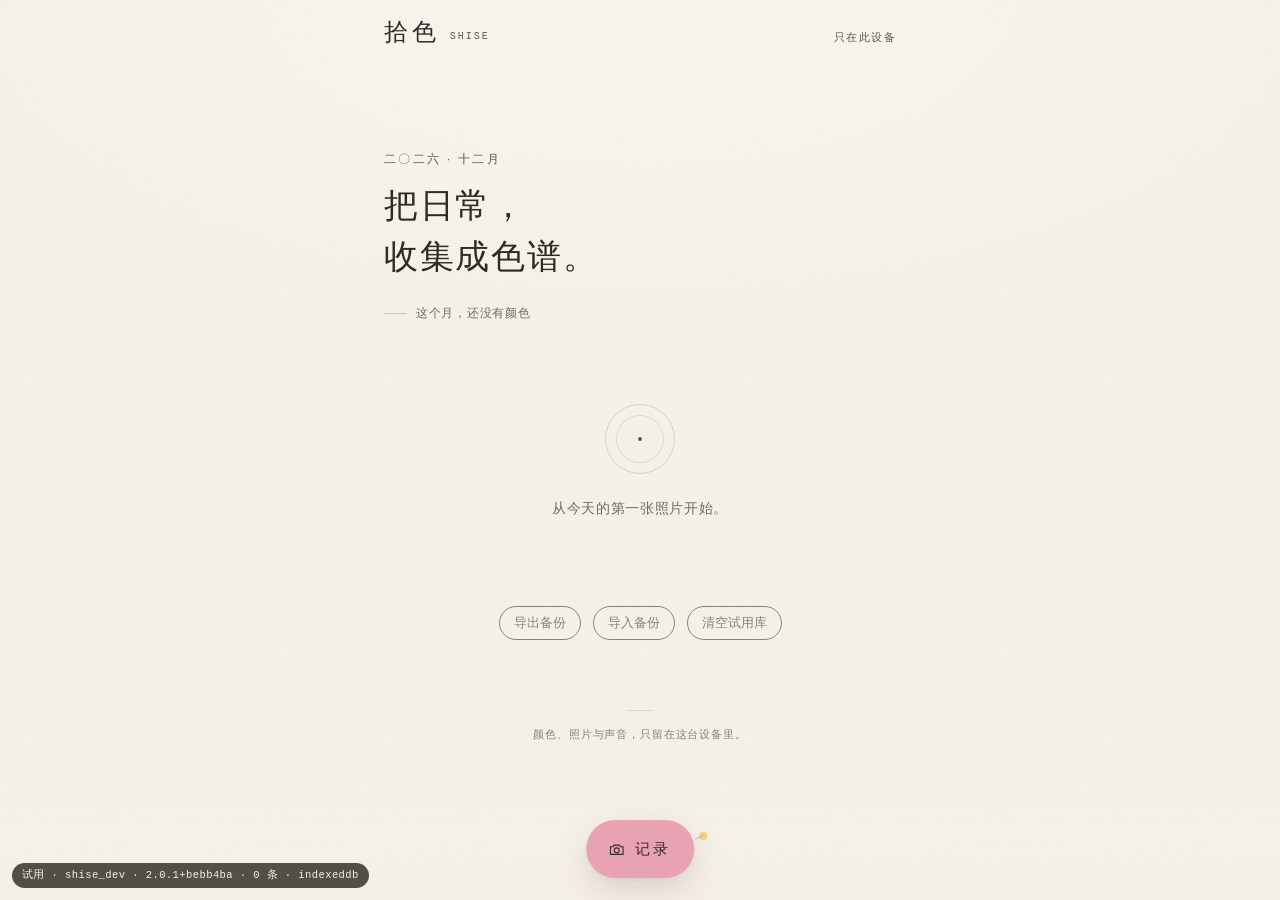
<file: next/index.html>
<html lang="zh-CN">
<head>
<meta charset="utf-8">
<meta name="viewport" content="width=device-width, initial-scale=1, viewport-fit=cover">
<meta name="theme-color" content="#F6F1E7">
<meta name="color-scheme" content="light">
<meta name="robots" content="noindex, nofollow, noarchive">
<title>拾色 · 色谱</title>
  <script type="module" crossorigin src="./assets/index-Bd5fwBXX.js"></script>
  <link rel="stylesheet" crossorigin href="./assets/index-CkDcBh88.css">
</head>
<body>
<div class="app-shell" id="app"></div>
</body>
</html>
</file>
<file: next/assets/index-CkDcBh88.css>
:root{--paper: #F6F1E7;--paper-deep: #EFE8DA;--paper-light: #FBF8F1;--ink: #2E2B27;--ink-soft: rgba(46, 43, 39, .78);--ink-mute: rgba(46, 43, 39, .68);--ink-faint: rgba(46, 43, 39, .56);--line: rgba(46, 43, 39, .12);--line-strong: rgba(46, 43, 39, .22);--pink: #E9A3B5;--yellow: #F1D27B;--serif: "Songti SC", "STSong", "Noto Serif CJK SC", "Source Han Serif SC", "SimSun", serif;--sans: -apple-system, BlinkMacSystemFont, "PingFang SC", "Hiragino Sans GB", "Noto Sans CJK SC", "Microsoft YaHei", sans-serif;--mono: "SFMono-Regular", "Cascadia Mono", "Liberation Mono", Menlo, monospace;--ease: cubic-bezier(.22, .61, .36, 1);--safe-top: env(safe-area-inset-top, 0px);--safe-bottom: env(safe-area-inset-bottom, 0px)}*{box-sizing:border-box}html{min-height:100%;background:var(--paper);-webkit-text-size-adjust:100%;scroll-behavior:smooth}body{min-height:100vh;min-height:100dvh;margin:0;color:var(--ink);background-color:var(--paper);background-image:radial-gradient(ellipse 110% 55% at 50% -8%,rgba(255,255,255,.34),transparent 68%);font-family:var(--sans);font-weight:400;line-height:1.6;-webkit-font-smoothing:antialiased;text-rendering:optimizeLegibility}body:before{content:"";position:fixed;top:0;right:0;bottom:0;left:0;z-index:9999;pointer-events:none;opacity:.045;mix-blend-mode:multiply;background-image:url("data:image/svg+xml,%3Csvg xmlns='http://www.w3.org/2000/svg' width='180' height='180'%3E%3Cfilter id='n'%3E%3CfeTurbulence type='fractalNoise' baseFrequency='.86' numOctaves='4' stitchTiles='stitch'/%3E%3CfeColorMatrix type='saturate' values='0'/%3E%3C/filter%3E%3Crect width='180' height='180' filter='url(%23n)' opacity='.62'/%3E%3C/svg%3E");background-size:180px 180px}body.is-locked{overflow:hidden}::selection{color:var(--ink);background:#e9a3b557}button,textarea,input{font:inherit;color:inherit}button{touch-action:manipulation;-webkit-tap-highlight-color:transparent;-webkit-touch-callout:none}button:focus-visible,textarea:focus-visible,[tabindex]:focus-visible{outline:1px solid var(--ink);outline-offset:4px}svg{display:block}[hidden]{display:none!important}.app-shell{position:relative;width:100%;max-width:560px;min-height:100vh;min-height:100dvh;margin:0 auto}.page{position:relative;min-height:100vh;min-height:100dvh}.page.is-entering{animation:pageIn .58s var(--ease) both}@keyframes pageIn{0%{opacity:0}to{opacity:1}}.hero{position:relative;min-height:clamp(294px,39vh,350px);overflow:hidden;padding:calc(var(--safe-top) + 19px) 24px 27px;display:flex;isolation:isolate}.hero:after{content:"";position:absolute;left:0;right:0;bottom:0;height:70px;z-index:1;pointer-events:none;background:linear-gradient(to bottom,rgba(246,241,231,0),var(--paper) 94%)}.fog{position:absolute;top:-22%;right:-24%;bottom:0;left:-24%;z-index:0;overflow:hidden;pointer-events:none;-webkit-mask-image:linear-gradient(to bottom,#000 0%,#000 64%,transparent 100%);mask-image:linear-gradient(to bottom,#000 0%,#000 64%,transparent 100%)}.fog-blob{position:absolute;border-radius:50%;opacity:.72;filter:blur(47px) saturate(1.18);transform:translateZ(0);will-change:transform;background:radial-gradient(circle at 50% 50%,var(--c) 0%,transparent 72%);background:radial-gradient(circle at 50% 50%,var(--c) 0%,color-mix(in srgb,var(--c) 62%,transparent) 46%,transparent 74%);animation:fogA var(--dur, 48s) ease-in-out var(--delay, 0s) infinite alternate}.fog-blob:nth-child(1){left:-32%;top:-42%;width:94%;aspect-ratio:1.04}.fog-blob:nth-child(2){right:-28%;top:-34%;width:82%;aspect-ratio:.94;animation-name:fogB}.fog-blob:nth-child(3){left:-14%;top:24%;width:82%;aspect-ratio:1.16;animation-name:fogC}.fog-blob:nth-child(4){right:-16%;top:28%;width:74%;aspect-ratio:1;animation-name:fogB}.fog-blob:nth-child(5){left:27%;top:-7%;width:64%;aspect-ratio:.95;animation-name:fogC}@keyframes fogA{0%{transform:translate3d(-1.5%,.5%,0) scale(1)}to{transform:translate3d(4.5%,6%,0) scale(1.1)}}@keyframes fogB{0%{transform:translate3d(1%,-1%,0) scale(1.04)}to{transform:translate3d(-5%,4.5%,0) scale(.96)}}@keyframes fogC{0%{transform:translate3d(0,3%,0) scale(.98)}to{transform:translate3d(3.5%,-4%,0) scale(1.13)}}.hero-inner{position:relative;z-index:2;width:100%;display:flex;flex-direction:column;justify-content:space-between;gap:42px}.topbar{display:flex;align-items:flex-start;justify-content:space-between;gap:20px}.wordmark{display:flex;align-items:baseline;gap:10px;min-width:0}.wordmark-cn{font-family:var(--serif);font-size:21px;line-height:1.1;font-weight:500;letter-spacing:.2em;white-space:nowrap}.wordmark-en{font-family:var(--mono);font-size:7px;letter-spacing:.28em;color:var(--ink-mute);transform:translateY(-1px)}.local-note{padding-top:7px;font-size:8.5px;letter-spacing:.2em;color:var(--ink-mute);white-space:nowrap}.hero-copy{margin-top:auto}.hero-month{margin:0 0 15px;font-size:9.5px;line-height:1;letter-spacing:.25em;color:var(--ink-soft)}.hero-title{margin:0 0 14px;font-family:var(--serif);font-size:clamp(48px,13.5vw,62px);font-weight:400;line-height:1;letter-spacing:.1em}.hero-meta{display:flex;align-items:center;gap:9px;margin:22px 0 0;font-size:9.5px;letter-spacing:.11em;color:var(--ink-mute);min-height:14px}.hero-meta:before{content:"";display:inline-block;width:23px;height:1px;background:var(--line-strong);flex:none}.timeline{position:relative;z-index:3;padding:2px 24px 0}.timeline-loading{padding:42px 0 20px;font-family:var(--serif);font-size:12px;letter-spacing:.2em;color:var(--ink-faint)}.timeline-error{margin:28px 0;padding:22px 0;border-top:1px solid var(--line);border-bottom:1px solid var(--line);font-size:12.5px;line-height:1.9;color:var(--ink-soft)}.day{padding:23px 0 24px;border-bottom:1px solid var(--line)}.day:last-child{border-bottom:0}.day.is-entering{animation:dayIn .66s var(--ease) both;animation-delay:var(--day-delay, 0ms)}@keyframes dayIn{0%{opacity:0;transform:translateY(8px)}to{opacity:1;transform:none}}.day-summary{display:block;width:100%;margin:0;padding:0;border:0;background:transparent;text-align:left;cursor:pointer}.day-head{display:flex;align-items:baseline;justify-content:space-between;gap:14px}.day-date-line{display:flex;align-items:baseline;gap:10px;min-width:0}.day-date{font-family:var(--serif);font-size:19px;line-height:1.25;font-weight:400;letter-spacing:.035em;white-space:nowrap}.day-week{font-size:9px;letter-spacing:.14em;color:var(--ink-mute);white-space:nowrap}.day-side{display:flex;align-items:center;gap:11px;flex:none}.day-count{font-size:9px;letter-spacing:.08em;color:var(--ink-faint);white-space:nowrap}.chevron{width:15px;height:15px;color:var(--ink-soft);transition:transform .46s var(--ease),opacity .3s ease;opacity:.66}.day-summary:hover .chevron{opacity:1}.day.is-open .chevron{transform:rotate(180deg)}.color-band{display:flex;gap:2px;width:100%;height:25px;margin-top:13px;overflow:hidden;border-radius:3px;background:var(--paper);box-shadow:inset 0 0 0 1px #2e2b270e;transition:opacity .25s ease,transform .35s var(--ease)}.day-summary:active .color-band{transform:scaleY(.93)}.band-record{display:flex;flex:1 1 0;min-width:0;overflow:hidden}.band-record+.band-record{border-left:2px solid var(--paper)}.band-swatch{flex:1 1 0;min-width:0}.day-detail{display:grid;grid-template-rows:0fr;opacity:0;transition:grid-template-rows .58s var(--ease),opacity .38s ease}.day.is-open .day-detail{grid-template-rows:1fr;opacity:1}.day-detail-inner{min-height:0;overflow:hidden}.day-cards{display:flex;flex-direction:column;gap:9px;padding-top:13px}.record-card{display:flex;align-items:stretch;gap:14px;width:100%;margin:0;padding:10px;border:1px solid rgba(46,43,39,.085);border-radius:3px;background:#fbf8f180;text-align:left;cursor:pointer;opacity:0;-webkit-appearance:none;-moz-appearance:none;appearance:none;transition:background .3s ease,border-color .3s ease,transform .3s var(--ease)}.day:not(.is-entering) .record-card{opacity:1}.day.is-entering.is-open .record-card{animation:cardIn .56s var(--ease) forwards;animation-delay:calc(var(--i, 0) * 62ms)}@keyframes cardIn{0%{opacity:0;transform:translateY(8px)}to{opacity:1;transform:none}}.record-card:hover{background:#fbf8f1db;border-color:var(--line)}.record-card:active{transform:scale(.993)}.record-swipe{position:relative;overflow:hidden;border-radius:3px}.record-swipe .record-card{position:relative;z-index:1;background:#fbf8f1;touch-action:pan-y;will-change:transform;-webkit-user-select:none;user-select:none;-webkit-touch-callout:none}.record-swipe .record-card:hover{background:#fbf8f1}.record-delete{position:absolute;top:0;right:0;bottom:0;z-index:0;display:flex;align-items:center;justify-content:center;width:78px;padding:0;border:0;border-radius:0 3px 3px 0;background:#b4675c;color:#fbf8f1;font-size:13px;font-weight:500;letter-spacing:.12em;cursor:pointer;-webkit-appearance:none;-moz-appearance:none;appearance:none;opacity:0;pointer-events:none;transition:opacity .18s var(--ease)}.record-delete:active{background:#a65950}.record-delete:disabled{opacity:.6}.record-swipe.is-open .record-delete{opacity:1;pointer-events:auto}@media (hover: hover) and (pointer: fine){.record-swipe:hover .record-delete,.record-swipe.is-hover .record-delete{z-index:2;width:52px;opacity:1;pointer-events:auto;background:#b4675ce6}.record-swipe:hover .record-delete:hover{background:#b4675c}}.record-thumb{width:82px;height:92px;flex:none;border-radius:3px;background:var(--paper-deep);object-fit:cover}.record-thumb-fallback{display:flex;align-items:center;justify-content:center;color:var(--ink-faint);font-family:var(--serif);font-size:18px}.record-art{position:relative;width:82px;height:92px;flex:none;overflow:hidden;border-radius:3px;background:linear-gradient(145deg,var(--a),var(--e));isolation:isolate}.record-art:before{content:"";position:absolute;top:-28%;right:-28%;bottom:-28%;left:-28%;background:radial-gradient(circle at 24% 26%,var(--a) 0 19%,transparent 54%),radial-gradient(circle at 76% 22%,var(--b) 0 20%,transparent 56%),radial-gradient(circle at 72% 76%,var(--c) 0 20%,transparent 58%),radial-gradient(circle at 24% 78%,var(--d) 0 19%,transparent 56%);filter:blur(11px) saturate(1.08);transform:scale(1.12)}.record-art:after{content:"";position:absolute;top:0;right:0;bottom:0;left:0;border-radius:inherit;background:linear-gradient(150deg,#fffcf533,#f6f1e705 54%,#2e2b2714);box-shadow:inset 0 0 0 1px #2e2b2714}.record-info{display:flex;flex-direction:column;flex:1 1 auto;min-width:0;padding:4px 1px 3px}.record-topline{display:flex;align-items:center;gap:8px;font-size:8.5px;letter-spacing:.1em;color:var(--ink-faint)}.record-topline .voice-mark{display:inline-flex;align-items:center;gap:3px}.voice-mark svg{width:10px;height:10px}.record-note{display:-webkit-box;-webkit-line-clamp:2;-webkit-box-orient:vertical;overflow:hidden;margin:6px 0 7px;font-size:13.5px;line-height:1.68;letter-spacing:.015em;overflow-wrap:anywhere}.record-bottom{display:flex;align-items:center;justify-content:space-between;gap:10px;margin-top:auto}.mini-colors{display:flex;align-items:center;gap:4px}.mini-dot{width:7px;height:7px;border-radius:50%;box-shadow:inset 0 0 0 .5px #2e2b2724;flex:none}.record-arrow{width:14px;height:14px;flex:none;color:var(--ink-mute)}.empty{padding:52px 12px 56px;text-align:center}.empty-mark{position:relative;width:70px;height:70px;margin:0 auto 22px}.empty-mark span{position:absolute;border:1px solid var(--line-strong);border-radius:50%}.empty-mark span:nth-child(1){top:0;right:0;bottom:0;left:0;opacity:.72}.empty-mark span:nth-child(2){top:11px;right:11px;bottom:11px;left:11px;border-color:var(--line)}.empty-mark span:nth-child(3){inset:auto;left:50%;top:50%;width:4px;height:4px;border:0;background:var(--ink-soft);transform:translate(-50%,-50%)}.empty-text{max-width:250px;margin:0 auto;font-size:11.5px;line-height:1.95;letter-spacing:.05em;color:var(--ink-soft)}.site-foot{position:relative;z-index:3;padding:30px 24px calc(132px + var(--safe-bottom));text-align:center;color:var(--ink-faint)}.foot-rule{display:block;width:27px;height:1px;margin:0 auto 14px;background:var(--line)}.site-foot p{margin:0;font-size:8.5px;line-height:1.8;letter-spacing:.12em}.dock-veil{position:fixed;left:0;right:0;bottom:0;z-index:20;height:calc(126px + var(--safe-bottom));pointer-events:none;background:linear-gradient(to top,var(--paper) 30%,rgba(246,241,231,.93) 58%,rgba(246,241,231,0))}.record-fab{position:fixed;z-index:30;left:50%;bottom:calc(22px + var(--safe-bottom));display:flex;align-items:center;gap:9px;height:58px;padding:0 24px 0 21px;border:0;border-radius:999px;background:var(--pink);color:var(--ink);font-size:13.5px;font-weight:500;letter-spacing:.15em;transform:translate(-50%);cursor:pointer;-webkit-appearance:none;-moz-appearance:none;appearance:none;box-shadow:0 13px 32px #5e413d29,0 2px 5px #5e413d0f;transition:transform .3s var(--ease),box-shadow .3s ease,opacity .3s ease}.record-fab svg{width:19px;height:19px}.record-fab:hover{transform:translate(-50%) translateY(-2px);box-shadow:0 17px 38px #5e413d30,0 2px 5px #5e413d0d}.record-fab:active{transform:translate(-50%) scale(.972)}.record-fab:disabled{opacity:.45;cursor:default}.fab-dot{position:absolute;right:-13px;top:12px;width:8px;height:8px;border-radius:50%;background:var(--yellow);animation:dotFloat 5.2s ease-in-out infinite}.fab-dot:before{content:"";position:absolute;right:6px;top:4px;width:7px;height:.5px;background:#2e2b2733;transform:rotate(-23deg);transform-origin:right center}@keyframes dotFloat{0%,to{transform:translate(0)}50%{transform:translate(1px,-3px)}}.subhead{position:relative;z-index:5;display:grid;grid-template-columns:1fr auto 1fr;align-items:center;min-height:calc(58px + var(--safe-top));padding:calc(var(--safe-top) + 8px) 17px 4px}.back-btn{justify-self:start;display:inline-flex;align-items:center;gap:5px;min-height:44px;margin-left:-5px;padding:0 5px;border:0;background:transparent;color:var(--ink-soft);font-size:10px;letter-spacing:.12em;cursor:pointer}.back-btn svg{width:16px;height:16px}.back-btn:hover{color:var(--ink)}.subhead-title{justify-self:center;margin:0;font-family:var(--serif);font-size:14px;font-weight:400;letter-spacing:.24em;white-space:nowrap}.subhead-right{justify-self:end;width:40px;display:flex;justify-content:flex-end}.subhead-icon{display:inline-flex;align-items:center;justify-content:center;width:32px;height:32px;padding:0;border:0;background:transparent;color:var(--ink-mute);cursor:pointer;border-radius:50%;transition:color .2s ease,background .2s ease}.subhead-icon:hover{color:#b4675c;background:#b4675c14}.subhead-icon:active{color:#a65950}.subhead-icon svg{width:19px;height:19px}.record-body{padding:14px 22px calc(113px + var(--safe-bottom))}.section-kicker{display:flex;align-items:baseline;justify-content:space-between;gap:14px;margin-bottom:10px;font-size:9.5px;line-height:1.4;letter-spacing:.14em;color:var(--ink-soft)}.section-kicker>:last-child{color:var(--ink-faint);font-size:8.5px;letter-spacing:.1em}.photo-empty{position:relative;display:flex;flex-direction:column;align-items:center;justify-content:center;min-height:292px;padding:31px 22px;border:1px solid var(--line);border-radius:2px;background:#fffcf54d;text-align:center}.photo-empty:before{content:"";position:absolute;top:7px;right:7px;bottom:7px;left:7px;border:1px solid rgba(46,43,39,.055);border-radius:1px;pointer-events:none}.photo-mark{position:relative;width:46px;height:46px;margin-bottom:22px;border:1px solid var(--line-strong);border-radius:50%}.photo-mark:before{content:"";position:absolute;top:12px;right:12px;bottom:12px;left:12px;border:1px solid var(--line);border-radius:50%}.photo-mark:after{content:"";position:absolute;left:50%;top:50%;width:4px;height:4px;border-radius:50%;background:var(--ink-soft);transform:translate(-50%,-50%)}.photo-empty-title{margin:0 0 7px;font-family:var(--serif);font-size:20px;font-weight:400;letter-spacing:.12em}.photo-empty-caption{margin:0;font-size:11px;line-height:1.8;letter-spacing:.04em;color:var(--ink-soft)}.photo-actions{display:flex;align-items:center;justify-content:center;gap:9px;margin-top:25px}.photo-pick{display:inline-flex;align-items:center;justify-content:center;gap:7px;height:43px;padding:0 17px;border:1px solid var(--line-strong);border-radius:999px;background:#fbf8f16b;font-size:11px;letter-spacing:.08em;cursor:pointer;-webkit-appearance:none;-moz-appearance:none;appearance:none;transition:background .25s ease,border-color .25s ease}.photo-pick:hover{background:#fbf8f1d1;border-color:var(--ink-faint)}.photo-pick svg{width:15px;height:15px}.photo-view{position:relative;overflow:hidden;border:1px solid var(--line);border-radius:2px;background:var(--paper-deep)}.photo-view img{display:block;width:100%;aspect-ratio:4 / 5;object-fit:cover;opacity:0;filter:saturate(.97) contrast(.99) brightness(1.01);transition:opacity .18s ease;transform:translateZ(0);backface-visibility:hidden;touch-action:none;cursor:crosshair;-webkit-user-select:none;user-select:none;-webkit-touch-callout:none}.photo-view img.is-loaded{opacity:1}.loupe{position:absolute;z-index:3;width:96px;height:96px;margin:0;border:2px solid var(--loupe-color, #FBF8F1);border-radius:50%;overflow:hidden;pointer-events:none;box-shadow:0 6px 22px #2e2b2747,0 0 0 1px #2e2b272e;transform:translate(-50%,-118%);background:var(--paper-deep)}.loupe canvas{display:block;width:100%;height:100%;image-rendering:pixelated}.loupe-cross{position:absolute;left:50%;top:50%;width:14px;height:14px;transform:translate(-50%,-50%);border:1.5px solid rgba(251,248,241,.92);border-radius:50%;box-shadow:0 0 0 1px #2e2b2759}.loupe-hex{position:absolute;z-index:3;padding:3px 8px;border-radius:2px;background:#2e2b27d1;color:#fbf8f1;font-family:var(--mono);font-size:10px;letter-spacing:.04em;pointer-events:none;transform:translate(-50%,-230%);white-space:nowrap}.photo-view:after{content:"";position:absolute;top:0;right:0;bottom:0;left:0;z-index:1;pointer-events:none;background:radial-gradient(circle at 48% 40%,#fffcf514,#2e2b270f)}.photo-loading{z-index:2;position:absolute;top:0;right:0;bottom:0;left:0;display:flex;align-items:center;justify-content:center;gap:10px;background:#f6f1e7c4;-webkit-backdrop-filter:blur(7px);backdrop-filter:blur(7px);font-family:var(--serif);font-size:11.5px;letter-spacing:.12em;color:var(--ink-soft)}.spinner{width:18px;height:18px;border:1px solid rgba(46,43,39,.18);border-top-color:var(--ink-soft);border-radius:50%;animation:spin .9s linear infinite}@keyframes spin{to{transform:rotate(360deg)}}.photo-swap{display:flex;align-items:center;justify-content:flex-end;gap:8px;margin-top:7px;color:var(--ink-faint);font-size:8px}.photo-swap button{padding:3px 0;border:0;background:transparent;color:var(--ink-soft);font-size:9px;line-height:1.7;letter-spacing:.08em;cursor:pointer}.photo-swap button:hover{color:var(--ink)}.palette-preview{margin-top:13px}.palette-head{display:flex;align-items:baseline;justify-content:space-between;gap:14px;margin-bottom:9px;font-size:8.5px;letter-spacing:.1em;color:var(--ink-mute)}.palette-head span:last-child{color:var(--ink-faint);font-size:8px}.palette-strip{display:flex;gap:8px;width:100%}.preview-swatch{flex:1 1 0;min-width:0;padding:0;border:0;background:none;font:inherit;cursor:pointer;-webkit-appearance:none;-moz-appearance:none;appearance:none;opacity:0;animation:swatchIn .45s var(--ease) forwards;animation-delay:calc(var(--i, 0) * 55ms)}.preview-swatch:active .preview-chip{transform:scale(.93)}.preview-chip{transition:transform .18s var(--ease)}@keyframes swatchIn{0%{opacity:0;transform:translateY(4px)}to{opacity:1;transform:none}}.preview-chip{width:100%;height:31px;border-radius:2px;background:var(--swatch);box-shadow:inset 0 0 0 1px #2e2b2714}.preview-hex{display:block;margin-top:5px;overflow:hidden;font-family:var(--mono);font-size:7.5px;line-height:1.5;letter-spacing:-.015em;text-align:center;color:var(--ink-mute);white-space:nowrap}.note-section{margin-top:31px}.note-wrap{position:relative}.note-input{display:block;width:100%;min-height:92px;resize:none;padding:11px 0 13px;border:0;border-bottom:1px solid var(--line);border-radius:0;outline:0;background:transparent;font-size:16px;line-height:1.9;font-weight:400;letter-spacing:.025em;transition:border-color .3s ease;-webkit-appearance:none;-moz-appearance:none;appearance:none}.note-input::placeholder{color:var(--ink-faint)}.note-input:focus{border-bottom-color:var(--line-strong)}.note-count{position:absolute;right:0;bottom:6px;font-family:var(--mono);font-size:7.5px;letter-spacing:.03em;color:var(--ink-faint);pointer-events:none}.voice-section{margin-top:32px}.voice-console{display:flex;align-items:center;gap:19px;padding:3px 0 7px}.hold-voice{position:relative;display:flex;flex-direction:column;align-items:center;justify-content:center;gap:5px;width:92px;height:92px;flex:none;padding:0;border:1px solid var(--line-strong);border-radius:50%;background:transparent;color:var(--ink);cursor:pointer;touch-action:none;-webkit-user-select:none;user-select:none;-webkit-appearance:none;-moz-appearance:none;appearance:none;transition:background .28s ease,border-color .28s ease,transform .2s var(--ease),color .28s ease}.hold-voice svg{width:20px;height:20px}.hold-voice .hold-label{font-size:8.5px;letter-spacing:.12em;color:var(--ink-soft);transition:color .25s ease}.hold-voice:hover{border-color:var(--ink-faint);background:#fbf8f15c}.hold-voice.is-pressing{transform:scale(.972)}.hold-voice.is-recording{background:var(--pink);border-color:transparent;color:var(--ink)}.hold-voice.is-recording .hold-label{color:var(--ink)}.hold-voice.is-recording:after{content:"";position:absolute;top:-6px;right:-6px;bottom:-6px;left:-6px;border:1px solid rgba(233,163,181,.7);border-radius:50%;animation:recordRing 2.2s ease-out infinite;pointer-events:none}@keyframes recordRing{0%{transform:scale(.96);opacity:.6}70%{transform:scale(1.13);opacity:0}to{transform:scale(1.13);opacity:0}}.hold-voice:disabled{cursor:not-allowed;opacity:.38}.voice-copy{min-width:0}.voice-state{margin:0;font-family:var(--serif);font-size:14px;line-height:1.5;letter-spacing:.06em}.voice-timer-row{display:flex;align-items:center;gap:10px;min-height:18px;margin-top:6px}.voice-timer{font-family:var(--mono);font-size:8.5px;letter-spacing:.06em;color:var(--ink-mute);font-variant-numeric:tabular-nums}.voice-wave{display:inline-flex;align-items:center;gap:2px;height:12px}.voice-wave i{display:block;width:1.5px;height:4px;background:var(--ink-soft);border-radius:2px;animation:wave 1s ease-in-out infinite}.voice-wave i:nth-child(2){height:9px;animation-delay:.12s}.voice-wave i:nth-child(3){height:6px;animation-delay:.24s}.voice-wave i:nth-child(4){height:11px;animation-delay:.36s}.voice-wave i:nth-child(5){height:5px;animation-delay:.48s}@keyframes wave{0%,to{transform:scaleY(.6);opacity:.46}50%{transform:scaleY(1);opacity:.95}}.voice-hint{margin:5px 0 0;font-size:9px;line-height:1.7;letter-spacing:.045em;color:var(--ink-faint)}.voice-unsupported{margin:12px 0 0;font-size:10px;line-height:1.8;letter-spacing:.03em;color:var(--ink-soft)}.draft-audio{margin-top:14px;padding-top:14px;border-top:1px solid var(--line)}.draft-audio-line{display:flex;align-items:center;gap:12px}.draft-audio-line+.draft-audio-line{margin-top:12px;padding-top:12px;border-top:1px solid var(--line)}.draft-audio-line .audio-player{flex:1 1 auto}.audio-player{display:flex;align-items:center;gap:12px;width:100%}.audio-play{display:flex;align-items:center;justify-content:center;width:39px;height:39px;flex:none;padding:0;border:1px solid var(--line-strong);border-radius:50%;background:transparent;color:var(--ink);cursor:pointer;transition:background .25s ease,border-color .25s ease;-webkit-appearance:none;-moz-appearance:none;appearance:none}.audio-play:hover{background:#fbf8f1b3;border-color:var(--ink-faint)}.audio-play svg{width:15px;height:15px}.audio-play .icon-pause,.audio-player.is-playing .audio-play .icon-play{display:none}.audio-player.is-playing .audio-play .icon-pause{display:block}.audio-main{flex:1 1 auto;min-width:0}.audio-top{display:flex;align-items:baseline;justify-content:space-between;gap:12px;margin-bottom:6px}.audio-label{font-size:9px;letter-spacing:.1em;color:var(--ink-soft)}.audio-time{font-family:var(--mono);font-size:8px;letter-spacing:.02em;color:var(--ink-faint);font-variant-numeric:tabular-nums;white-space:nowrap}.audio-track{position:relative;width:100%;height:1px;overflow:hidden;background:var(--line)}.audio-fill{display:block;width:100%;height:100%;background:var(--ink-soft);transform:scaleX(0);transform-origin:left center;transition:transform .14s linear}.audio-remove{flex:none;width:33px;height:33px;padding:0;border:1px solid var(--line);border-radius:50%;background:transparent;color:var(--ink-mute);font-size:14px;line-height:1;cursor:pointer;-webkit-appearance:none;-moz-appearance:none;appearance:none}.audio-remove:hover{color:var(--ink);border-color:var(--line-strong)}.record-privacy{margin:31px 0 0;font-size:8.5px;line-height:1.8;letter-spacing:.08em;color:var(--ink-faint);text-align:center}.save-dock{position:fixed;left:50%;bottom:0;z-index:24;width:100%;max-width:560px;padding:17px 22px calc(15px + var(--safe-bottom));transform:translate(-50%);background:linear-gradient(to top,var(--paper) 58%,rgba(246,241,231,.94) 79%,rgba(246,241,231,0))}.save-btn{display:flex;align-items:center;justify-content:space-between;gap:12px;width:100%;min-height:54px;padding:0 18px;border:1px solid var(--ink);border-radius:2px;background:var(--ink);color:var(--paper);font-size:12.5px;letter-spacing:.14em;cursor:pointer;-webkit-appearance:none;-moz-appearance:none;appearance:none;transition:background .3s ease,color .3s ease,border-color .3s ease,opacity .3s ease,transform .25s var(--ease)}.save-btn:not(:disabled):active{transform:scale(.992)}.save-btn:disabled{border-color:var(--line-strong);background:#f6f1e773;color:var(--ink-faint);cursor:default}.save-hint{font-size:8.5px;letter-spacing:.06em;color:currentColor;opacity:.55;white-space:nowrap}.detail-body{padding:10px 22px calc(52px + var(--safe-bottom))}.detail-photo-wrap{position:relative;display:flex;align-items:center;justify-content:center;min-height:150px;padding:8px;border:1px solid rgba(46,43,39,.08);background:#fffcf566;overflow:hidden}.detail-photo-wrap:after{content:"";position:absolute;top:8px;right:8px;bottom:8px;left:8px;pointer-events:none;background:radial-gradient(circle at 50% 45%,transparent 50%,rgba(246,241,231,.16) 100%)}.detail-photo{display:block;width:auto;max-width:100%;max-height:60vh;max-height:60dvh;height:auto;opacity:0;transition:opacity .65s ease;object-fit:contain}.detail-photo.is-loaded{opacity:1}.detail-missing{margin:28px 0;padding:38px 20px;text-align:center;font-size:13px;letter-spacing:.05em;color:var(--ink-faint);background:#d4c8b024;border-radius:14px}.detail-date{display:flex;align-items:center;gap:9px;margin:21px 0 0;font-size:9px;line-height:1.5;letter-spacing:.12em;color:var(--ink-mute)}.detail-date:before{content:"";display:inline-block;width:19px;height:1px;background:var(--line-strong);flex:none}.detail-section{margin-top:31px}.detail-kicker{display:flex;align-items:baseline;justify-content:space-between;gap:14px;margin-bottom:14px;font-family:var(--serif);font-size:11.5px;font-weight:400;letter-spacing:.12em;color:var(--ink-soft)}.detail-kicker span:last-child{font-family:var(--sans);font-size:8px;letter-spacing:.1em;color:var(--ink-faint)}.palette-grid{display:grid;grid-template-columns:repeat(5,minmax(0,1fr));gap:8px}.color-cell{min-width:0;text-align:center}.color-dot{display:block;width:100%;max-width:50px;aspect-ratio:1;margin:0 auto;border-radius:50%;background:var(--swatch);box-shadow:inset 0 0 0 1px #2e2b271a,0 1px 2px #2e2b270a}.color-hex{display:block;margin-top:8px;overflow:hidden;font-family:var(--mono);font-size:9px;line-height:1.4;letter-spacing:-.025em;color:var(--ink-soft);text-overflow:ellipsis;white-space:nowrap}.detail-note{margin:36px 0 0;font-size:17px;line-height:2;font-weight:400;letter-spacing:.03em;white-space:pre-wrap;overflow-wrap:anywhere}.detail-voice{margin-top:35px;padding-top:22px;border-top:1px solid var(--line)}.audio-player--detail{gap:15px}.audio-player--detail .audio-play{width:48px;height:48px}.audio-player--detail .audio-play svg{width:17px;height:17px}.audio-player--detail .audio-track{height:1px}.audio-player--detail .audio-top{margin-bottom:8px}.detail-end{display:flex;align-items:center;gap:9px;margin:42px 0 0;font-size:8px;letter-spacing:.18em;color:var(--ink-faint)}.detail-end:before{content:"";width:17px;height:1px;background:var(--line)}.toast{position:fixed;left:50%;bottom:calc(96px + var(--safe-bottom));z-index:120;max-width:calc(100vw - 44px);padding:11px 18px;border-radius:999px;background:var(--ink);color:var(--paper);font-size:11px;font-weight:400;line-height:1.6;letter-spacing:.05em;text-align:center;pointer-events:none;opacity:0;transform:translate(-50%,9px);transition:opacity .3s ease,transform .36s var(--ease);box-shadow:0 10px 25px #2e2b272b}.toast.is-show{opacity:1;transform:translate(-50%)}.dialog-layer{position:fixed;top:0;right:0;bottom:0;left:0;z-index:130;display:flex;align-items:center;justify-content:center;padding:24px}.dialog-backdrop{position:absolute;top:0;right:0;bottom:0;left:0;background:#2e2b2733;-webkit-backdrop-filter:blur(6px);backdrop-filter:blur(6px);animation:backdropIn .3s ease both}@keyframes backdropIn{0%{opacity:0}to{opacity:1}}.dialog{position:relative;width:min(100%,352px);padding:26px 24px 18px;border:1px solid rgba(46,43,39,.1);border-radius:2px;background:var(--paper);box-shadow:0 24px 70px #2e2b2733;animation:dialogIn .38s var(--ease) both}@keyframes dialogIn{0%{opacity:0;transform:translateY(9px) scale(.99)}to{opacity:1;transform:none}}.dialog-title{margin:0 0 10px;font-family:var(--serif);font-size:19px;font-weight:400;letter-spacing:.08em}.dialog-copy{margin:0 0 22px;font-size:11.5px;line-height:1.9;letter-spacing:.035em;color:var(--ink-soft)}.dialog-actions{display:flex;align-items:center;justify-content:flex-end;gap:9px}.dialog-btn{min-height:42px;padding:0 17px;border:1px solid transparent;border-radius:2px;background:transparent;font-size:11px;letter-spacing:.08em;cursor:pointer;-webkit-appearance:none;-moz-appearance:none;appearance:none}.dialog-btn.secondary{color:var(--ink-soft)}.dialog-btn.secondary:hover{color:var(--ink)}.dialog-btn.primary{border-color:var(--ink);background:var(--ink);color:var(--paper)}@media (max-width: 370px){.hero{padding-left:20px;padding-right:20px;min-height:286px}.timeline{padding-left:20px;padding-right:20px}.record-body,.detail-body{padding-left:19px;padding-right:19px}.site-foot{padding-left:20px;padding-right:20px}.photo-empty{min-height:272px;padding-left:16px;padding-right:16px}.photo-pick{padding:0 14px}.voice-console{gap:15px}.hold-voice{width:84px;height:84px}.palette-grid{gap:6px}.color-hex{font-size:8.5px}.record-thumb,.record-art{width:70px;height:84px}.subhead{padding-left:14px;padding-right:14px}}@media (min-width: 561px){body{background-image:radial-gradient(ellipse 80% 50% at 50% 0%,rgba(255,255,255,.34),transparent 72%)}}.wordmark-cn{font-size:24px;font-weight:500;letter-spacing:.16em}.wordmark-en{font-size:10px;font-weight:500;letter-spacing:.2em;color:var(--ink-soft)}.local-note{padding-top:10px;font-size:11px;font-weight:500;letter-spacing:.13em;color:var(--ink-soft)}.hero-month{font-size:12px;font-weight:500;letter-spacing:.19em}.hero-title{margin:0;font-size:clamp(28px,7.6vw,34px);line-height:1.5;letter-spacing:.05em}.hero-meta{font-size:12px;font-weight:500;letter-spacing:.06em}.timeline-loading{font-size:13px}.timeline-error{font-size:14px}.day-date{font-size:22px}.day-week{font-size:11.5px;letter-spacing:.08em}.day-count{font-size:11.5px;letter-spacing:.04em}.color-band{height:27px}.record-topline{font-size:11px;letter-spacing:.06em}.record-note{font-size:15px;line-height:1.72}.mini-dot{width:8px;height:8px}.empty-text{max-width:280px;font-size:13.5px;line-height:1.9;color:var(--ink-mute)}.site-foot p{font-size:10.5px;letter-spacing:.08em}.record-fab{font-size:15px}.back-btn{font-size:12px;letter-spacing:.08em}.subhead-title{font-size:16px}.section-kicker{font-size:12px;letter-spacing:.09em}.section-kicker>:last-child{font-size:11px}.photo-empty-title{font-size:24px}.photo-empty-caption{font-size:13px}.photo-pick{height:46px;font-size:13px}.photo-loading{font-size:13px}.photo-swap{font-size:11px}.photo-swap button{font-size:12px}.palette-head{font-size:11px;letter-spacing:.06em}.palette-head span:last-child{font-size:10.5px}.preview-hex{font-size:10.5px}.note-input{font-size:17px}.note-count{font-size:10.5px}.hold-voice .hold-label{font-size:11px;letter-spacing:.08em}.voice-state{font-size:16px;line-height:1.55}.voice-timer{font-size:11px}.voice-hint{font-size:11px;line-height:1.75}.voice-unsupported{font-size:12px}.audio-play{width:42px;height:42px}.audio-label{font-size:11px}.audio-time{font-size:10.5px}.audio-remove{width:36px;height:36px;font-size:16px}.record-privacy{font-size:11px}.save-btn{font-size:15px}.save-hint{font-size:11px}.detail-date{font-size:12px;letter-spacing:.07em}.detail-kicker{font-size:14px}.detail-kicker span:last-child{font-size:11px}.color-hex{font-size:11px}.detail-note{font-size:18px;line-height:1.9}.detail-end{font-size:10.5px}.toast{font-size:12.5px}.dialog-title{font-size:21px}.dialog-copy{font-size:13px}.dialog-btn{font-size:12.5px}.day-week,.day-count,.record-topline,.site-foot p,.section-kicker,.section-kicker>:last-child,.palette-head,.palette-head span:last-child,.photo-swap,.voice-timer,.voice-hint,.audio-label,.audio-time,.record-privacy,.save-hint,.note-count,.detail-date,.detail-kicker span:last-child,.detail-end,.color-hex,.preview-hex,.empty-text{font-weight:500}@media (max-width: 370px){.wordmark-cn{font-size:21px}.local-note{font-size:10.5px}.hero-title{font-size:26px}.day-date{font-size:21px}.record-thumb,.record-art{width:76px;height:88px}.color-hex{font-size:10.5px}.preview-hex{font-size:10px}}@media (prefers-reduced-motion: reduce){html{scroll-behavior:auto}*,*:before,*:after{animation-duration:.001ms!important;animation-iteration-count:1!important;transition-duration:.001ms!important}.record-card{opacity:1!important}.fog-blob{animation:none!important}}.record-thumb:not([src]){background:#3a2820}.open-mark{display:inline-flex;align-items:center;gap:5px}.open-mark:before{content:"";width:4px;height:4px;border-radius:50%;background:currentColor;opacity:.55}.backup-bar{display:flex;justify-content:center;gap:12px;padding:28px 0 40px}.backup-btn{-webkit-appearance:none;-moz-appearance:none;appearance:none;border:1px solid currentColor;background:transparent;color:inherit;opacity:.55;font:inherit;font-size:13px;padding:6px 14px;border-radius:999px;cursor:pointer}.backup-btn:active{opacity:.9}.detail-note-area{margin-top:36px}.detail-note-view{display:flex;align-items:flex-end;justify-content:space-between;gap:14px}.detail-note-view .detail-note{flex:1 1 auto;min-width:0;margin:0}.detail-note-view.is-empty{justify-content:flex-start}.detail-note--empty{opacity:.45}.detail-mini-btn{-moz-appearance:none;appearance:none;-webkit-appearance:none;flex:none;border:1px solid currentColor;background:transparent;color:inherit;opacity:.5;font:inherit;font-size:11px;letter-spacing:.08em;padding:5px 12px;border-radius:999px;cursor:pointer}.detail-mini-btn:active{opacity:.9}.detail-mini-btn.is-primary{opacity:.8}.detail-note-actions{display:flex;justify-content:flex-end;gap:10px;margin-top:12px}.detail-note-input{min-height:84px;font-size:16px}.detail-voice-console{display:flex;align-items:center;gap:17px;padding:2px 0 4px}.detail-voice-btn{width:74px;height:74px}.detail-voice-btn svg{width:17px;height:17px}.detail-voice-btn .hold-label{font-size:8px;letter-spacing:.06em}.channel-badge{position:fixed;left:12px;bottom:calc(12px + var(--safe-bottom));z-index:9998;font-family:var(--mono);font-size:10.5px;letter-spacing:.04em}.channel-badge-toggle{display:block;padding:4px 10px;border:0;border-radius:999px;background:var(--ink);color:var(--paper);font:inherit;letter-spacing:inherit;opacity:.82;cursor:pointer}.channel-badge-toggle:hover{opacity:1}.channel-selfcheck{margin:6px 0 0;padding:8px 12px;border-radius:10px;background:var(--ink);color:var(--paper);font-size:11px;line-height:1.6}.channel-selfcheck>div{display:flex;justify-content:space-between;gap:16px}.channel-selfcheck dt{margin:0;opacity:.7}.channel-selfcheck dd{margin:0}
</file>
